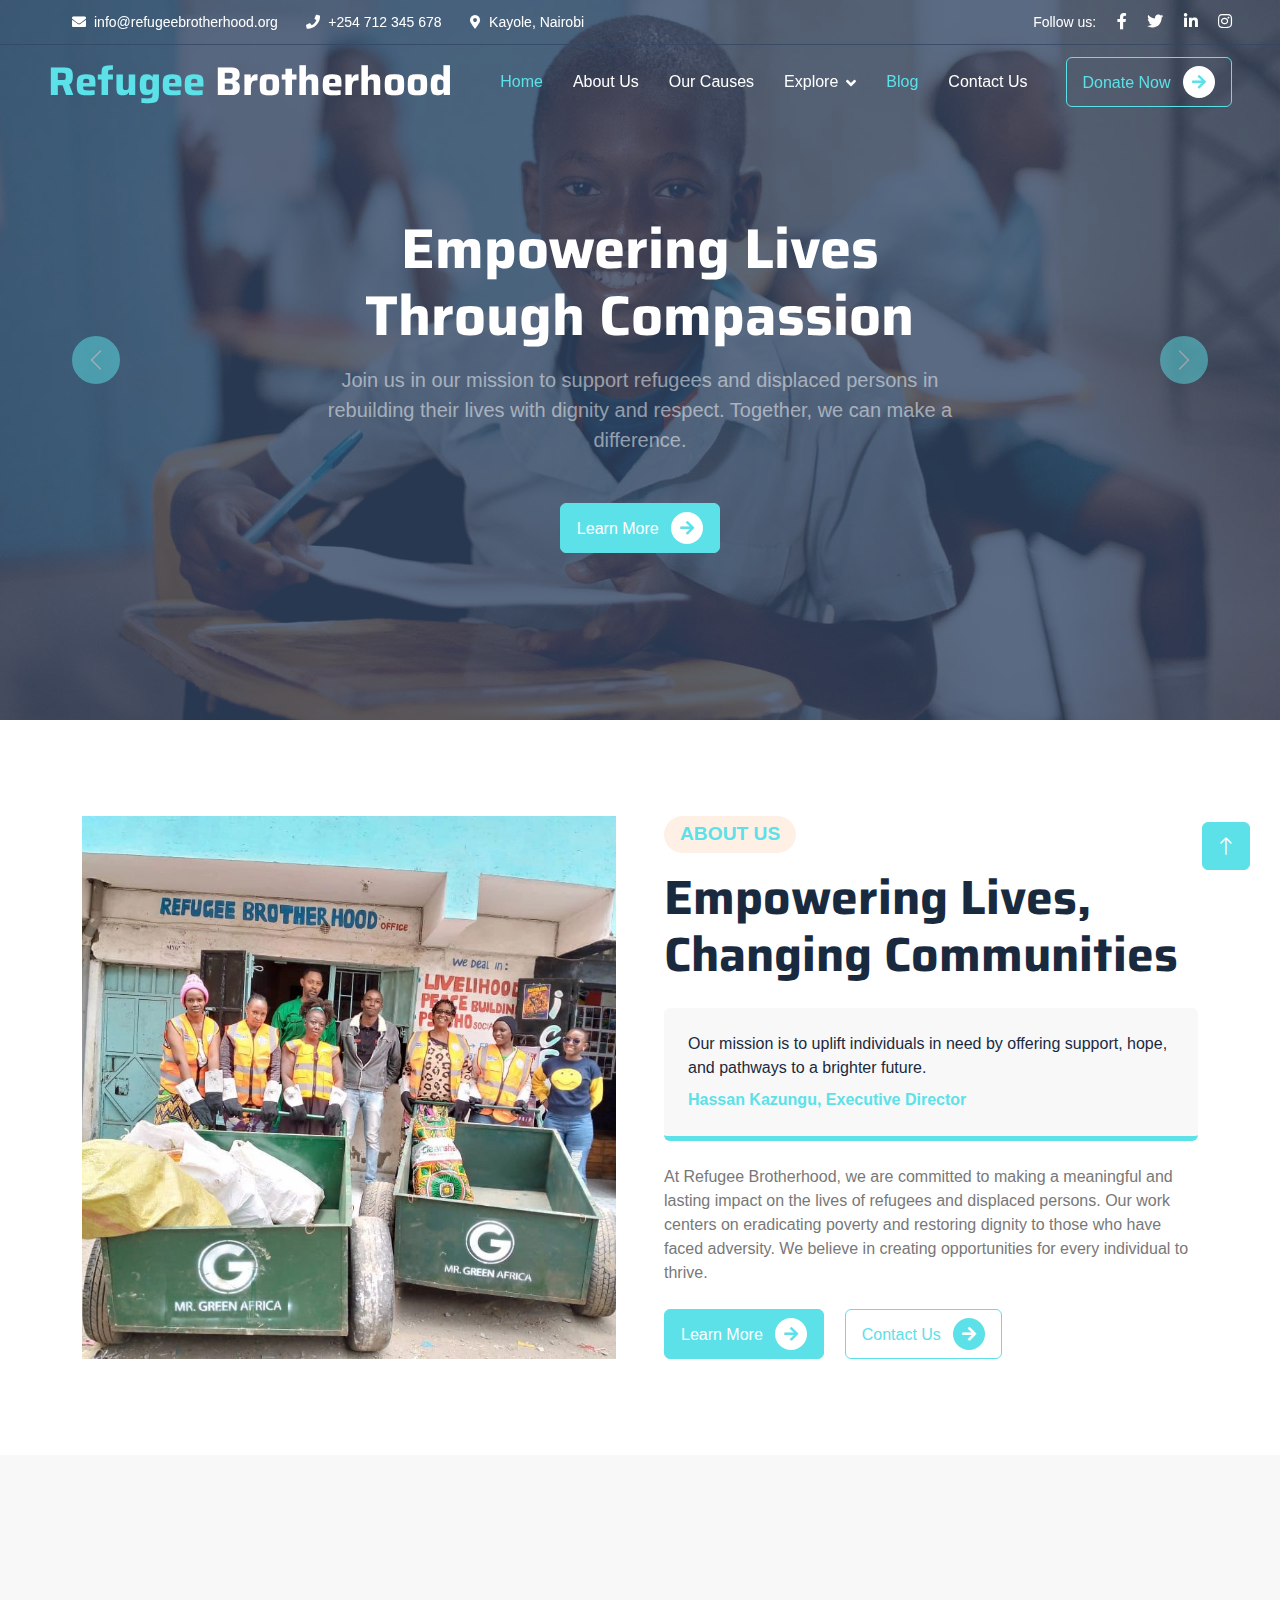
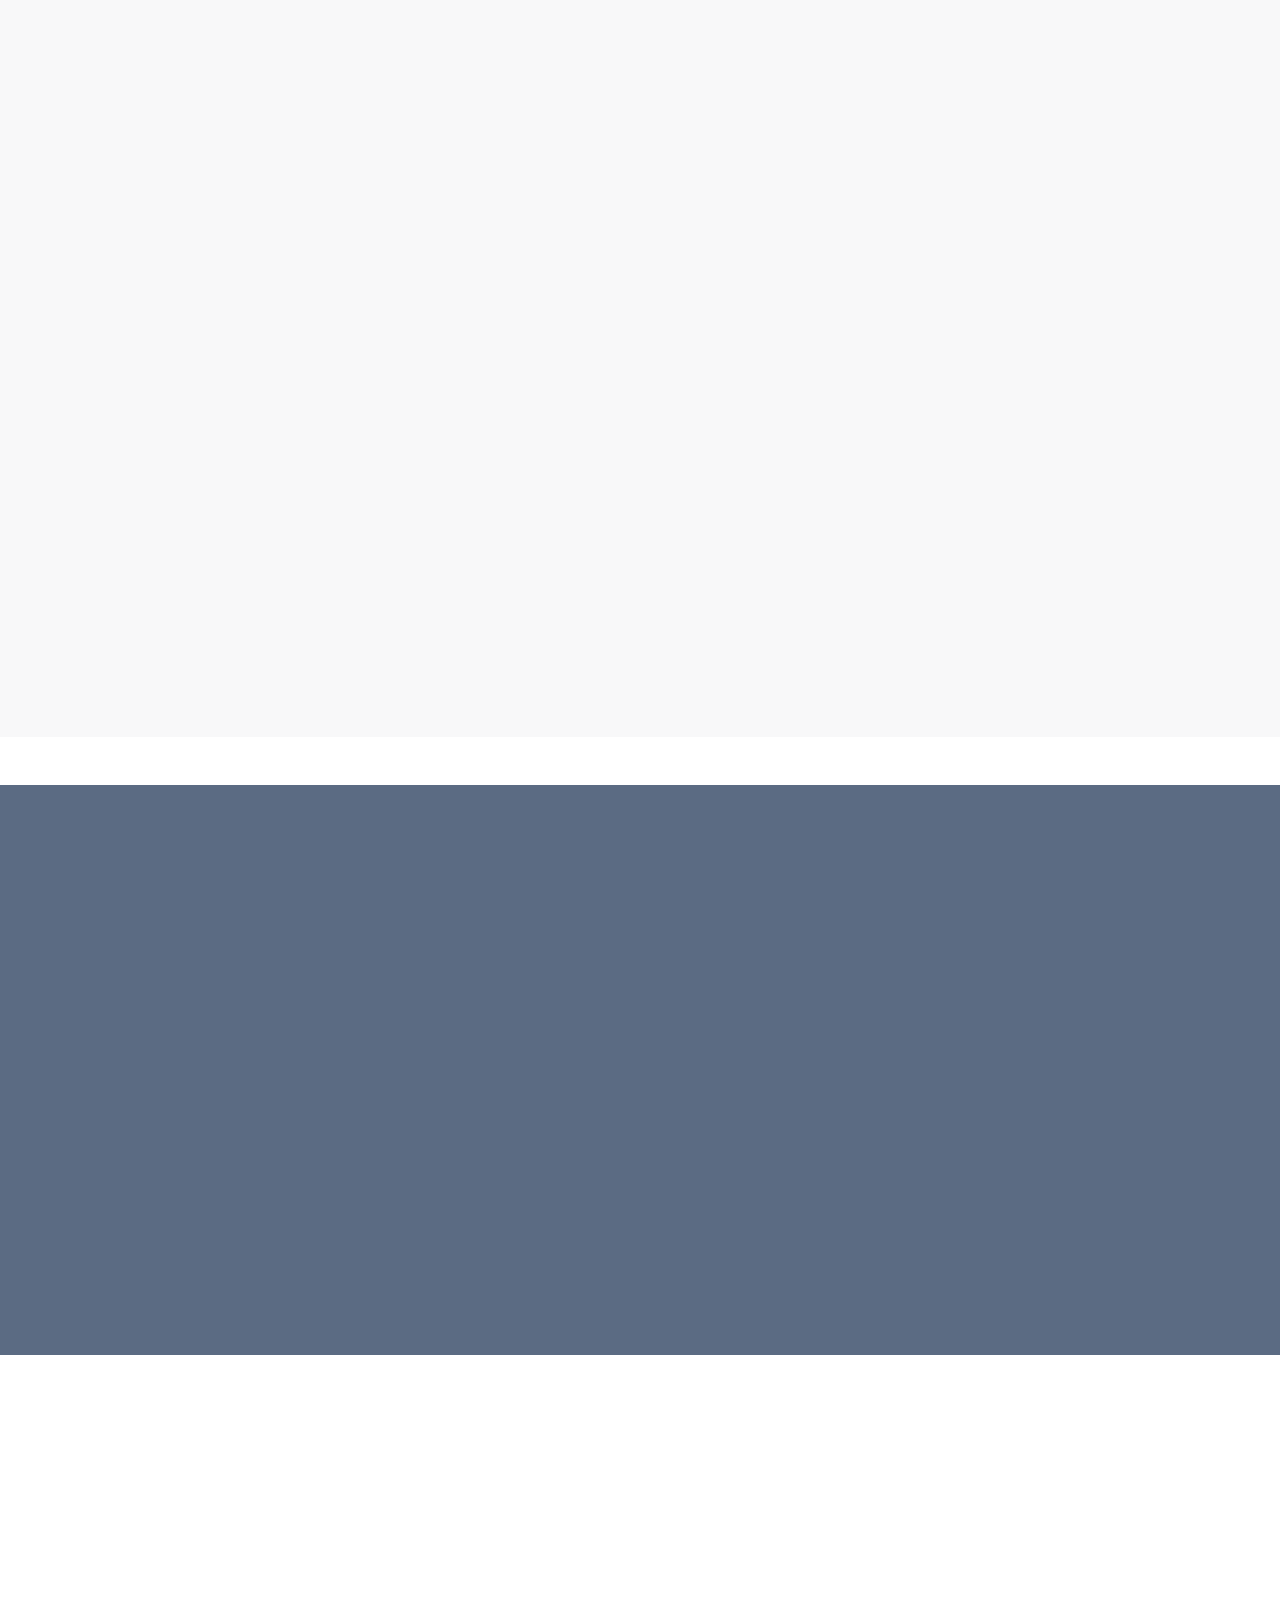
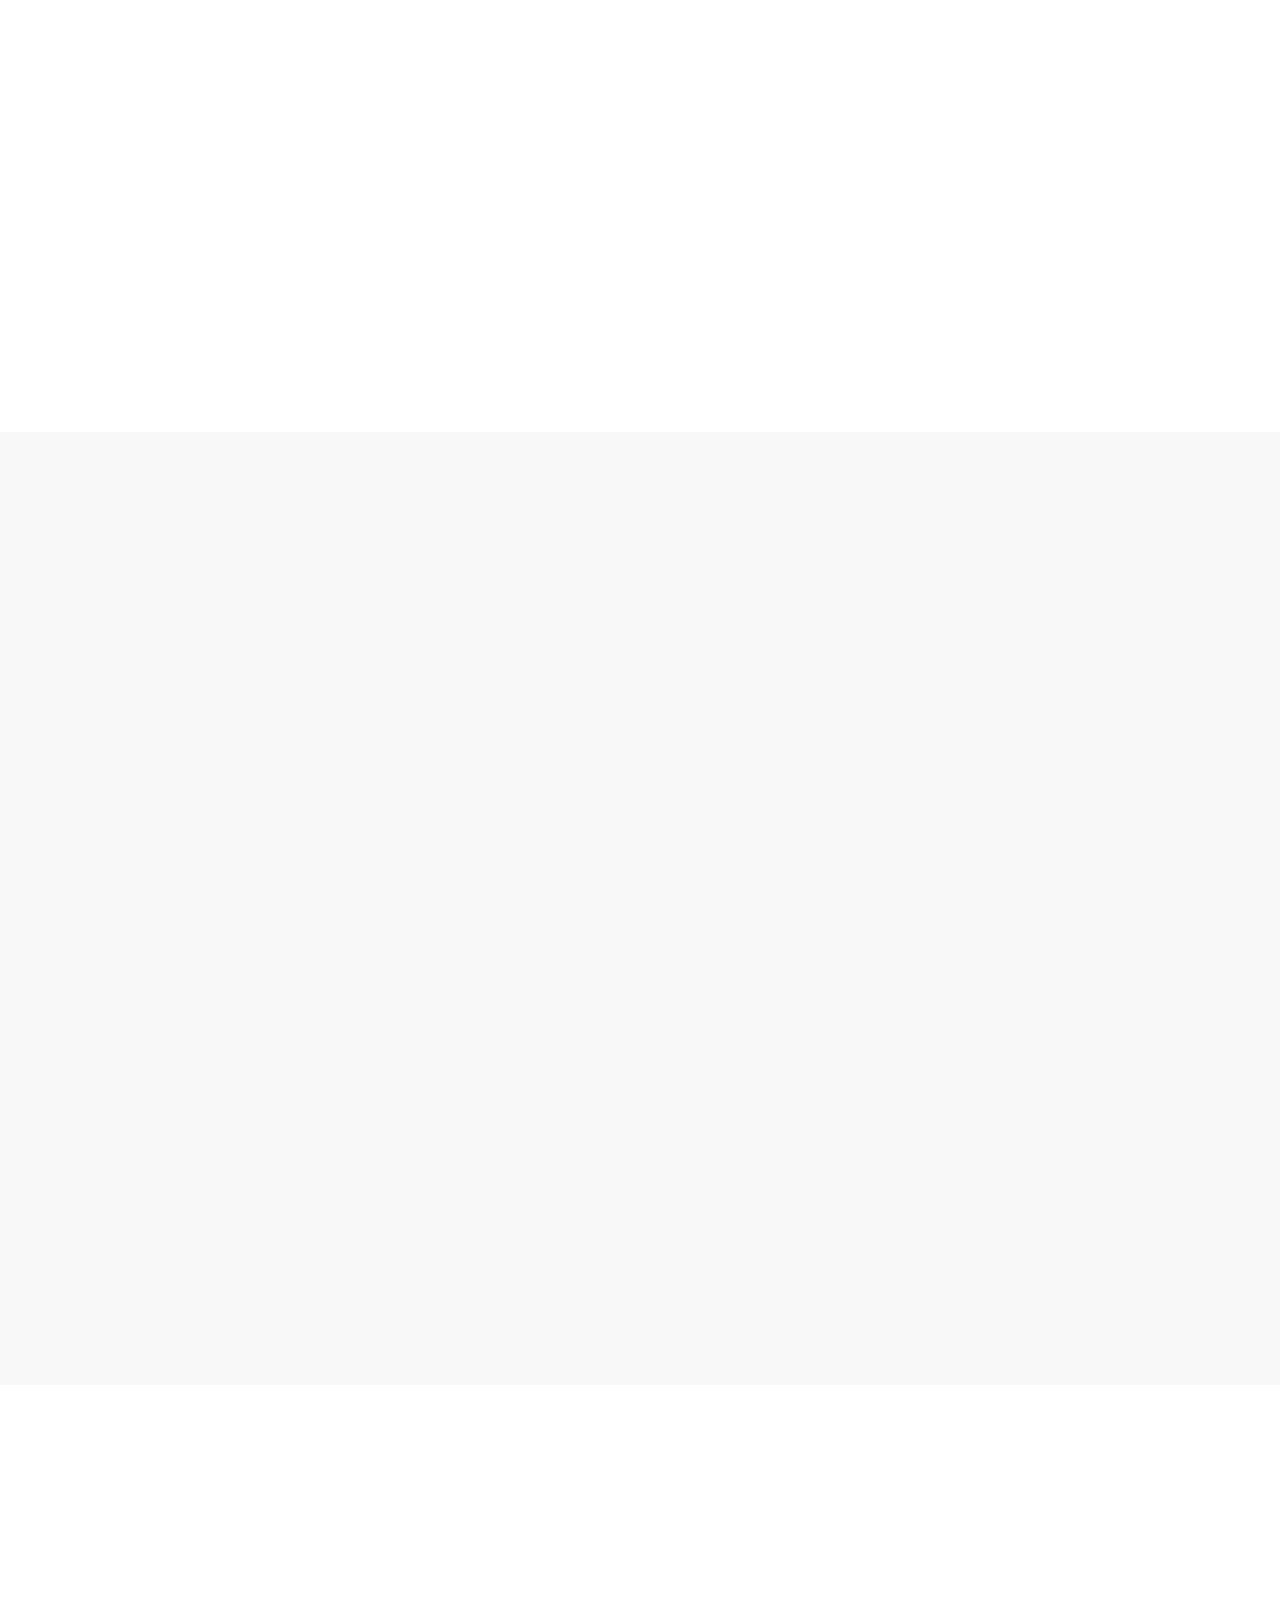
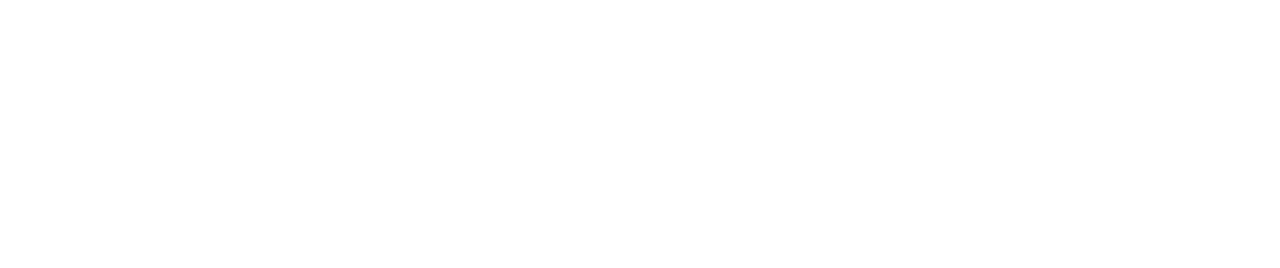
<file: index.html>
<!DOCTYPE html>
<html lang="en">

<head>
    <meta charset="utf-8">
    <title>Refugee Brotherhood - Supporting Refugees and Displaced Persons</title>
    <meta name="viewport" content="width=device-width, initial-scale=1.0">
    
    <!-- Meta Tags for SEO -->
    <meta name="keywords" content="refugees, displaced persons, community support, donations, poverty eradication, Refugee Brotherhood">
    <meta name="description" content="Refugee Brotherhood is a community-based organization dedicated to supporting refugees and displaced persons in their journey to rebuild their lives with dignity and respect.">

    <!-- Favicon -->
    <link href="img/favicon.ico" rel="icon">

    <!-- Google Web Fonts -->
    <link rel="preconnect" href="https://fonts.googleapis.com">
    <link rel="preconnect" href="https://fonts.gstatic.com" crossorigin>
    <link href="https://fonts.googleapis.com/css2?family=Inter:wght@400;500;600&family=Saira:wght@500;600;700&display=swap" rel="stylesheet"> 

    <!-- Icon Font Stylesheet -->
    <link href="https://cdnjs.cloudflare.com/ajax/libs/font-awesome/5.10.0/css/all.min.css" rel="stylesheet">
    <link href="https://cdn.jsdelivr.net/npm/bootstrap-icons@1.4.1/font/bootstrap-icons.css" rel="stylesheet">
    <link href="https://cdn.jsdelivr.net/npm/bootstrap-icons@1.4.1/font/bootstrap-icons.css" rel="stylesheet">

    <!-- Libraries Stylesheet -->
    <link href="lib/animate/animate.min.css" rel="stylesheet">
    <link href="lib/owlcarousel/assets/owl.carousel.min.css" rel="stylesheet">

    <!-- Customized Bootstrap Stylesheet -->
    <link href="css/bootstrap.min.css" rel="stylesheet">

    <!-- Template Stylesheet -->
    <link href="css/style.css" rel="stylesheet">

    <!-- Open Graph Meta Tags for Social Media -->
    <meta property="og:title" content="Refugee Brotherhood - Supporting Refugees and Displaced Persons">
    <meta property="og:description" content="Join Refugee Brotherhood in our mission to support refugees and displaced persons as they rebuild their lives.">
    <meta property="og:image" content="img/social-share-image.jpg"> <!-- Add a suitable image URL -->
    <meta property="og:url" content="https://www.refugeebrotherhood.org"> <!-- Update with actual URL -->
    
    <!-- Twitter Card Meta Tags -->
    <meta name="twitter:card" content="summary_large_image">
    <meta name="twitter:title" content="Refugee Brotherhood - Supporting Refugees and Displaced Persons">
    <meta name="twitter:description" content="Join Refugee Brotherhood in our mission to support refugees and displaced persons as they rebuild their lives.">
    <meta name="twitter:image" content="img/social-share-image.jpg"> <!-- Add a suitable image URL -->
</head>

<body>
    <!-- Spinner Start -->
    <div id="spinner" class="show bg-white position-fixed translate-middle w-100 vh-100 top-50 start-50 d-flex align-items-center justify-content-center">
        <div class="spinner-grow text-primary" role="status"></div>
    </div>
    <!-- Spinner End -->

    <!-- Navbar Start -->
    <div class="container-fluid fixed-top px-0 wow fadeIn" data-wow-delay="0.1s">
        <div class="top-bar text-white-50 row gx-0 align-items-center d-none d-lg-flex">
            <div class="col-lg-6 px-5 text-start">
            <small class="ms-4 text-white"><i class="fa fa-envelope me-2"></i><a href="mailto:info@refugeebrotherhood.org" class="text-white">info@refugeebrotherhood.org</a></small>
            <small class="ms-4 text-white"><i class="fa fa-phone me-2"></i><a href="tel:+254712345678" class="text-white">+254 712 345 678</a></small>
            <small class="ms-4 text-white"><i class="fa fa-map-marker-alt me-2"></i>Kayole, Nairobi</small>
        </div>
        <div class="col-lg-6 px-5 text-end">
            <small class="text-white">Follow us:</small>
            <a class="text-white ms-3" href=""><i class="fab fa-facebook-f"></i></a>
            <a class="text-white ms-3" href=""><i class="fab fa-twitter"></i></a>
            <a class="text-white ms-3" href=""><i class="fab fa-linkedin-in"></i></a>
            <a class="text-white ms-3" href=""><i class="fab fa-instagram"></i></a>
        </div>
        
        </div>

        <nav class="navbar navbar-expand-lg navbar-dark py-lg-0 px-lg-5 wow fadeIn" data-wow-delay="0.1s">
            <a href="index.html" class="navbar-brand ms-4 ms-lg-0">
                <h1 class="fw-bold text-primary m-0">Refugee<span class="text-white"> Brotherhood</span></h1>
            </a>
            <button type="button" class="navbar-toggler me-4" data-bs-toggle="collapse" data-bs-target="#navbarCollapse">
                <span class="navbar-toggler-icon"></span>
            </button>
            <div class="collapse navbar-collapse" id="navbarCollapse">
                <div class="navbar-nav ms-auto p-4 p-lg-0">
                    <a href="index.html" class="nav-item nav-link active">Home</a>
                    <a href="about.html" class="nav-item nav-link">About Us</a>
                    <a href="causes.html" class="nav-item nav-link">Our Causes</a>
                    <div class="nav-item dropdown">
                        <a href="#" class="nav-link dropdown-toggle" data-bs-toggle="dropdown">Explore</a>
                        <div class="dropdown-menu m-0">
                            <a href="service.html" class="dropdown-item">Our Initiatives</a>
                            <a href="donate.html" class="dropdown-item">Donate</a>
                            <a href="team.html" class="dropdown-item">Our Team</a>
                            <a href="testimonial.html" class="dropdown-item">Testimonials</a>
                        </div>
                    </div>
                    <a href="blog.html" class="nav-item nav-link active">Blog</a>
                    <a href="contact.html" class="nav-item nav-link">Contact Us</a>
                </div>
                <div class="d-none d-lg-flex ms-2">
                    <a class="btn btn-outline-primary py-2 px-3" href="donate.html">
                        Donate Now
                        <div class="d-inline-flex btn-sm-square bg-white text-primary rounded-circle ms-2">
                            <i class="fa fa-arrow-right"></i>
                        </div>
                    </a>
                </div>
            </div>
        </nav>
    </div>
    <!-- Navbar End -->



    <!-- Carousel Start -->
<div class="container-fluid p-0 mb-5">
    <div id="header-carousel" class="carousel slide" data-bs-ride="carousel">
        <div class="carousel-inner">
            <div class="carousel-item active">
                <img class="w-100" src="img/carousel-1.jpg" alt="Refugee Brotherhood in Action">
                <div class="carousel-caption">
                    <div class="container">
                        <div class="row justify-content-center">
                            <div class="col-lg-7 pt-5">
                                <h2 class="display-4 text-white mb-3 animated slideInDown">Empowering Lives Through Compassion</h2>
                                <p class="fs-5 text-white-50 mb-5 animated slideInDown">Join us in our mission to support refugees and displaced persons in rebuilding their lives with dignity and respect. Together, we can make a difference.</p>
                                <a class="btn btn-primary py-2 px-3 animated slideInDown" href="about.html">
                                    Learn More
                                    <div class="d-inline-flex btn-sm-square bg-white text-primary rounded-circle ms-2">
                                        <i class="fa fa-arrow-right"></i>
                                    </div>
                                </a>
                            </div>
                        </div>
                    </div>
                </div>
            </div>
            <div class="carousel-item">
                <img class="w-100" src="img/carousel-2.jpg" alt="Providing Support to Refugees">
                <div class="carousel-caption">
                    <div class="container">
                        <div class="row justify-content-center">
                            <div class="col-lg-7 pt-5">
                                <h2 class="display-4 text-white mb-3 animated slideInDown">Together, We Can Save Lives</h2>
                                <p class="fs-5 text-white-50 mb-5 animated slideInDown">Your support can provide vital assistance to those in need. Help us create a community where everyone can thrive, regardless of their circumstances.</p>
                                <a class="btn btn-primary py-2 px-3 animated slideInDown" href="donate.html">
                                    Donate Now
                                    <div class="d-inline-flex btn-sm-square bg-white text-primary rounded-circle ms-2">
                                        <i class="fa fa-arrow-right"></i>
                                    </div>
                                </a>
                            </div>
                        </div>
                    </div>
                </div>
            </div>
        </div>
        <button class="carousel-control-prev" type="button" data-bs-target="#header-carousel" data-bs-slide="prev">
            <span class="carousel-control-prev-icon" aria-hidden="true"></span>
            <span class="visually-hidden">Previous</span>
        </button>
        <button class="carousel-control-next" type="button" data-bs-target="#header-carousel" data-bs-slide="next">
            <span class="carousel-control-next-icon" aria-hidden="true"></span>
            <span class="visually-hidden">Next</span>
        </button>
    </div>
</div>
<!-- Carousel End -->




    <!-- About Us Section Start -->
<div class="container-xxl py-5">
    <div class="container">
        <div class="row g-5">
            <!-- Image Section -->
            <div class="col-lg-6 wow fadeInUp" data-wow-delay="0.1s">
                <div class="position-relative overflow-hidden h-100" style="min-height: 400px;">
                    <img class="position-absolute w-100 h-100" src="img/about.jpeg" alt="Refugee Brotherhood" style="object-fit: cover;">
                </div>
            </div>
            
            <!-- Content Section -->
            <div class="col-lg-6 wow fadeInUp" data-wow-delay="0.5s">
                <div class="h-100">
                    <!-- Highlighted Tagline -->
                    <div class="d-inline-block rounded-pill bg-secondary text-primary py-1 px-3 mb-3 cool-effect">About Us</div>
                    
                    <!-- Main Heading -->
                    <h1 class="display-5 mb-4">Empowering Lives, Changing Communities</h1>
                    
                    <!-- Mission Highlight -->
                    <div class="bg-light border-bottom border-5 border-primary rounded p-4 mb-4">
                        <p class="text-dark mb-2">
                            Our mission is to uplift individuals in need by offering support, hope, and pathways to a brighter future.
                        </p>
                        <span class="text-primary fw-bold">Hassan Kazungu, Executive Director</span>
                    </div>
                    
                    <!-- About Description -->
                    <p class="mb-4">
                        At Refugee Brotherhood, we are committed to making a meaningful and lasting impact on the lives of refugees and displaced persons. Our work centers on eradicating poverty and restoring dignity to those who have faced adversity. We believe in creating opportunities for every individual to thrive.
                    </p>
                    
                    <!-- Call-to-Action Buttons -->
                    <a class="btn btn-primary py-2 px-3 me-3" href="">
                        Learn More
                        <div class="d-inline-flex btn-sm-square bg-white text-primary rounded-circle ms-2">
                            <i class="fa fa-arrow-right"></i>
                        </div>
                    </a>
                    <a class="btn btn-outline-primary py-2 px-3" href="">
                        Contact Us
                        <div class="d-inline-flex btn-sm-square bg-primary text-white rounded-circle ms-2">
                            <i class="fa fa-arrow-right"></i>
                        </div>
                    </a>
                </div>
            </div>
        </div>
    </div>
</div>
<!-- About Us Section End -->


<!-- Featured Causes Section Start -->
<div class="container-xxl bg-light my-5 py-5">
    <div class="container py-5">
        <!-- Section Introduction -->
        <div class="text-center mx-auto mb-5 wow fadeInUp" data-wow-delay="0.1s" style="max-width: 500px;">
            <div class="d-inline-block rounded-pill bg-secondary text-primary py-1 px-3 mb-3 cool-effect">Our Causes</div>
            <h2 class="display-5 mb-4">Every Child Deserves To Learn</h2>
        </div>

        <!-- Causes Grid -->
        <div class="row g-4 justify-content-center">
            
            <!-- Cause 1: Education for African Children -->
            <div class="col-lg-4 col-md-6 wow fadeInUp" data-wow-delay="0.1s">
                <div class="causes-item d-flex flex-column bg-white border-top border-5 border-primary rounded-top overflow-hidden h-100">
                    <div class="text-center p-4 pt-0">
                        <div class="d-inline-block bg-primary text-white rounded-bottom fs-5 pb-1 px-3 mb-4">
                            <small>Education</small>
                        </div>
                        <h3 class="h5 mb-3">Education For African Children</h3>
                        <p>RBH advocates for quality education opportunities, helping children rebuild their futures.</p>
                        
                        <!-- Progress Bar -->
                         <!-- 
                        <div class="causes-progress bg-light p-3 pt-2">
                            <div class="d-flex justify-content-between">
                                <p class="text-dark">$10,000 <small class="text-body">Goal</small></p>
                                <p class="text-dark">$9,542 <small class="text-body">Raised</small></p>
                            </div>
                            <div class="progress">
                                <div class="progress-bar" role="progressbar" aria-valuenow="90" aria-valuemin="0" aria-valuemax="100">
                                    <span>90%</span>
                                </div>
                            </div>
                        </div>
                        -->
                    </div>
                    
                    <!-- Cause Image & CTA -->
                    <div class="position-relative mt-auto">
                        <img class="img-fluid" src="img/courses-1.jpg" alt="Education for African Children">
                        <div class="causes-overlay">
                            <a class="btn btn-outline-primary" href="#">
                                Read More
                                <div class="d-inline-flex btn-sm-square bg-primary text-white rounded-circle ms-2">
                                    <i class="fa fa-arrow-right"></i>
                                </div>
                            </a>
                        </div>
                    </div>
                </div>
            </div>

            <!-- Cause 2: Ensure Pure Drinking Water -->
            <div class="col-lg-4 col-md-6 wow fadeInUp" data-wow-delay="0.3s">
                <div class="causes-item d-flex flex-column bg-white border-top border-5 border-primary rounded-top overflow-hidden h-100">
                    <div class="text-center p-4 pt-0">
                        <div class="d-inline-block bg-primary text-white rounded-bottom fs-5 pb-1 px-3 mb-4">
                            <small>Pure Water</small>
                        </div>
                        <h3 class="h5 mb-3">Ensure Pure Drinking Water</h3>
                        <p>We strive to provide access to clean drinking water to improve health and well-being.</p>
                        
                        <!-- Progress Bar -->
                         <!-- 
                        <div class="causes-progress bg-light p-3 pt-2">
                            <div class="d-flex justify-content-between">
                                <p class="text-dark">$10,000 <small class="text-body">Goal</small></p>
                                <p class="text-dark">$9,542 <small class="text-body">Raised</small></p>
                            </div>
                            <div class="progress">
                                <div class="progress-bar" role="progressbar" aria-valuenow="90" aria-valuemin="0" aria-valuemax="100">
                                    <span>90%</span>
                    
                                </div>
                               
                            </div>
                        </div>
                         -->
                    </div>
                    
                    <!-- Cause Image & CTA -->
                    <div class="position-relative mt-auto">
                        <img class="img-fluid" src="img/courses-2.jpg" alt="Pure Drinking Water Initiative">
                        <div class="causes-overlay">
                            <a class="btn btn-outline-primary" href="#">
                                Read More
                                <div class="d-inline-flex btn-sm-square bg-primary text-white rounded-circle ms-2">
                                    <i class="fa fa-arrow-right"></i>
                                </div>
                            </a>
                        </div>
                    </div>
                </div>
            </div>

            <!-- Cause 3: Ensure Medical Treatment -->
            <div class="col-lg-4 col-md-6 wow fadeInUp" data-wow-delay="0.5s">
                <div class="causes-item d-flex flex-column bg-white border-top border-5 border-primary rounded-top overflow-hidden h-100">
                    <div class="text-center p-4 pt-0">
                        <div class="d-inline-block bg-primary text-white rounded-bottom fs-5 pb-1 px-3 mb-4">
                            <small>Healthy Life</small>
                        </div>
                        <h3 class="h5 mb-3">Ensure Medical Treatment</h3>
                        <p>We provide access to essential medical treatment for refugees in need.</p>
                        
                        <!-- Progress Bar -->
                          <!-- 
                        <div class="causes-progress bg-light p-3 pt-2">
                            <div class="d-flex justify-content-between">
                                <p class="text-dark">$10,000 <small class="text-body">Goal</small></p>
                                <p class="text-dark">$1,542 <small class="text-body">Raised</small></p>
                            </div>
                            <div class="progress">
                                <div class="progress-bar" role="progressbar" aria-valuenow="90" aria-valuemin="0" aria-valuemax="100">
                                    <span>90%</span>
                                </div>
                            </div>
                        </div>
                        -->
                    </div>
                    
                    <!-- Cause Image & CTA -->
                    <div class="position-relative mt-auto">
                        <img class="img-fluid" src="img/courses-3.jpg" alt="Medical Treatment Support">
                        <div class="causes-overlay">
                            <a class="btn btn-outline-primary" href="#">
                                Read More
                                <div class="d-inline-flex btn-sm-square bg-primary text-white rounded-circle ms-2">
                                    <i class="fa fa-arrow-right"></i>
                                </div>
                            </a>
                        </div>
                    </div>
                </div>
            </div>
        </div>
    </div>
</div>
<!-- Featured Causes Section End -->

<!-- Services Section Start -->
 <!---
<div class="container-xxl py-5">
    <div class="container">
        <!-- Section Heading -->
         <!---
        <div class="text-center mx-auto mb-5 wow fadeInUp" data-wow-delay="0.1s" style="max-width: 500px;">
            <div class="d-inline-block rounded-pill bg-secondary text-primary py-1 px-3 mb-3 cool-effect">Our Initiatives</div>
            <h2 class="display-5 mb-5">Discover Our Work & Get Involved</h2>
        </div>

        <!-- Services Grid -->
         <!---
        <div class="row g-4 justify-content-center">
            
            <!-- Service 1: Child Education -->
             <!---
            <div class="col-lg-4 col-md-6 wow fadeInUp" data-wow-delay="0.1s">
                <div class="service-item bg-white text-center h-100 p-4 p-xl-5">
                    <div class="mb-4" style="font-size: 3rem; color: #5ce1e8;">
                        <i class="bi bi-book"></i> <!-- Icon for Child Education -->
                        <!---
                    </div>
                    <h3 class="h4 mb-3">Child Education</h3>
                    <p class="mb-4">Providing vital educational resources and support to help children thrive in challenging environments.</p>
                    <a class="btn btn-outline-primary px-3" href="#">
                        Learn More
                        <div class="d-inline-flex btn-sm-square bg-primary text-white rounded-circle ms-2">
                            <i class="fa fa-arrow-right"></i>
                        </div>
                    </a>
                </div>
            </div>

            <!-- Service 2: Medical Treatment -->
             <!---
            <div class="col-lg-4 col-md-6 wow fadeInUp" data-wow-delay="0.3s">
                <div class="service-item bg-white text-center h-100 p-4 p-xl-5">
                    <div class="mb-4" style="font-size: 3rem; color: #5ce1e8;">
                        <i class="bi bi-heart"></i> <!-- Icon for Medical Treatment -->
                        <!---
                    </div>
                    <h3 class="h4 mb-3">Medical Treatment</h3>
                    <p class="mb-4">Facilitating access to crucial medical services for vulnerable individuals and families in need.</p>
                    <a class="btn btn-outline-primary px-3" href="#">
                        Learn More
                        <div class="d-inline-flex btn-sm-square bg-primary text-white rounded-circle ms-2">
                            <i class="fa fa-arrow-right"></i>
                        </div>
                    </a>
                </div>
            </div>

            <!-- Service 3: Pure Drinking Water -->
             <!---
            <div class="col-lg-4 col-md-6 wow fadeInUp" data-wow-delay="0.5s">
                <div class="service-item bg-white text-center h-100 p-4 p-xl-5">
                    <div class="mb-4" style="font-size: 3rem; color: #5ce1e8;">
                        <i class="bi bi-droplet"></i> <!-- Icon for Pure Drinking Water -->
                        <!---
                    </div>
                    <h3 class="h4 mb-3">Pure Drinking Water</h3>
                    <p class="mb-4">Working to provide safe and clean drinking water to ensure the health and well-being of communities.</p>
                    <a class="btn btn-outline-primary px-3" href="#">
                        Learn More
                        <div class="d-inline-flex btn-sm-square bg-primary text-white rounded-circle ms-2">
                            <i class="fa fa-arrow-right"></i>
                        </div>
                    </a>
                </div>
            </div>
        </div>
    </div>
</div>
<!-- Services Section End -->


    <!-- Donate Section Start -->
<div class="container-fluid donate my-5 py-5" data-parallax="scroll" data-image-src="img/carousel-2.jpg">
    <div class="container py-5">
        <div class="row g-5 align-items-center">
            
            <!-- Donation Call to Action -->
            <div class="col-lg-6 wow fadeIn" data-wow-delay="0.1s">
                <div class="d-inline-block rounded-pill bg-secondary text-primary py-1 px-3 mb-3 cool-effect">Make a Difference</div>
                <h2 class="display-6 text-white mb-5">Your Generosity Fuels Our Mission</h2>
                <p class="text-white-50 mb-0">Together, we can transform lives. Your donation supports vital programs and services that empower communities. Join us in creating lasting change—every contribution counts!</p>
            </div>
            
            <!-- Donation Form -->
            <div class="col-lg-6 wow fadeIn" data-wow-delay="0.5s">
                <div class="h-100 bg-white p-5">
                    <form>
                        <div class="row g-3">
                            <!-- Name Field -->
                            <div class="col-12">
                                <div class="form-floating">
                                    <input type="text" class="form-control bg-light border-0" id="name" placeholder="Your Name" required>
                                    <label for="name">Your Name</label>
                                </div>
                            </div>

                            <!-- Email Field -->
                            <div class="col-12">
                                <div class="form-floating">
                                    <input type="email" class="form-control bg-light border-0" id="email" placeholder="Your Email" required>
                                    <label for="email">Your Email</label>
                                </div>
                            </div>

                            <!-- Donation Amount Selection -->
                            <div class="col-12">
                                <div class="btn-group d-flex justify-content-around">
                                    <input type="radio" class="btn-check" name="donationAmount" id="btnradio1" value="10" checked>
                                    <label class="btn btn-light py-3" for="btnradio1">$10</label>

                                    <input type="radio" class="btn-check" name="donationAmount" id="btnradio2" value="20">
                                    <label class="btn btn-light py-3" for="btnradio2">$20</label>

                                    <input type="radio" class="btn-check" name="donationAmount" id="btnradio3" value="30">
                                    <label class="btn btn-light py-3" for="btnradio3">$30</label>
                                </div>
                            </div>

                            <!-- Donate Button -->
                            <div class="col-12">
                                <button class="btn btn-primary px-5" style="height: 60px;" type="submit">
                                    Donate Now
                                    <div class="d-inline-flex btn-sm-square bg-white text-primary rounded-circle ms-2">
                                        <i class="fa fa-arrow-right"></i>
                                    </div>
                                </button>
                            </div>
                        </div>
                    </form>
                </div>
            </div>
        </div>
    </div>
</div>
<!-- Donate Section End -->




   <!-- Team Start -->
<div class="container-xxl py-5">
    <div class="container">
        <div class="text-center mx-auto mb-5 wow fadeInUp" data-wow-delay="0.1s" style="max-width: 500px;">
            <div class="d-inline-block rounded-pill bg-secondary text-primary py-1 px-3 mb-3 cool-effect">Team Members</div>
            <h2 class="display-6 mb-5">Meet Our Dedicated Team</h2>
        </div>
        <div class="row g-4">
            <!-- Team Member Item 1 -->
            <div class="col-lg-3 col-md-6 wow fadeInUp" data-wow-delay="0.1s">
                <div class="team-item position-relative rounded overflow-hidden">
                    <img class="img-fluid" src="img/team-1.jpg" alt="Photo of Hassan Kazungu - Executive Director">
                    <div class="team-text bg-light text-center p-4">
                        <h5>Hassan Kazungu</h5>
                        <p class="text-primary">Executive Director</p>
                        <div class="team-social text-center">
                            <a class="btn btn-square" href="#" aria-label="Facebook of Hassan Kazungu"><i class="fab fa-facebook-f"></i></a>
                            <a class="btn btn-square" href="#" aria-label="Twitter of Hassan Kazungu"><i class="fab fa-twitter"></i></a>
                            <a class="btn btn-square" href="#" aria-label="Instagram of Hassan Kazungu"><i class="fab fa-instagram"></i></a>
                        </div>
                    </div>
                </div>
            </div>
            <!-- Team Member Item 2 -->
            <div class="col-lg-3 col-md-6 wow fadeInUp" data-wow-delay="0.3s">
                <div class="team-item position-relative rounded overflow-hidden">
                    <img class="img-fluid" src="img/team-2.jpg" alt="Photo of Luke Karema - Deputy Executive Director">
                    <div class="team-text bg-light text-center p-4">
                        <h5>Luke Karema</h5>
                        <p class="text-primary">Deputy Executive Director</p>
                        <div class="team-social text-center">
                            <a class="btn btn-square" href="#" aria-label="Facebook of Luke Karema"><i class="fab fa-facebook-f"></i></a>
                            <a class="btn btn-square" href="#" aria-label="Twitter of Luke Karema"><i class="fab fa-twitter"></i></a>
                            <a class="btn btn-square" href="#" aria-label="Instagram of Luke Karema"><i class="fab fa-instagram"></i></a>
                        </div>
                    </div>
                </div>
            </div>
            <!-- Team Member Item 3 -->
            <div class="col-lg-3 col-md-6 wow fadeInUp" data-wow-delay="0.5s">
                <div class="team-item position-relative rounded overflow-hidden">
                    <img class="img-fluid" src="img/team-3.jpg" alt="Photo of Ouma Silvya - Vice Secretary">
                    <div class="team-text bg-light text-center p-4">
                        <h5>Ouma Silvya</h5>
                        <p class="text-primary">Vice Secretary</p>
                        <div class="team-social text-center">
                            <a class="btn btn-square" href="#" aria-label="Facebook of Ouma Silvya"><i class="fab fa-facebook-f"></i></a>
                            <a class="btn btn-square" href="#" aria-label="Twitter of Ouma Silvya"><i class="fab fa-twitter"></i></a>
                            <a class="btn btn-square" href="#" aria-label="Instagram of Ouma Silvya"><i class="fab fa-instagram"></i></a>
                        </div>
                    </div>
                </div>
            </div>
            <!-- Team Member Item 4 -->
            <div class="col-lg-3 col-md-6 wow fadeInUp" data-wow-delay="0.7s">
                <div class="team-item position-relative rounded overflow-hidden">
                    <img class="img-fluid" src="img/team-4.jpg" alt="Photo of Robert Ogunde - Board Chairperson">
                    <div class="team-text bg-light text-center p-4">
                        <h5>Robert Ogunde</h5>
                        <p class="text-primary">Board Chairperson</p>
                        <div class="team-social text-center">
                            <a class="btn btn-square" href="#" aria-label="Facebook of Robert Ogunde"><i class="fab fa-facebook-f"></i></a>
                            <a class="btn btn-square" href="#" aria-label="Twitter of Robert Ogunde"><i class="fab fa-twitter"></i></a>
                            <a class="btn btn-square" href="#" aria-label="Instagram of Robert Ogunde"><i class="fab fa-instagram"></i></a>
                        </div>
                    </div>
                </div>
            </div>
        </div>
    </div>
</div>
<!-- Team End -->


<!-- Testimonial Start -->
 <!--
<div class="container-xxl py-5">
    <div class="container">
        <div class="text-center mx-auto mb-5 wow fadeInUp" data-wow-delay="0.1s" style="max-width: 600px;">
            <div class="d-inline-block rounded-pill bg-secondary text-primary py-1 px-3 mb-3 cool-effect">Testimonials</div>
            <h2 class="display-6 mb-5">What Our Supporters Say</h2>
            <p class="lead">Hear from our valued donors and volunteers who have experienced the impact of our work firsthand.</p>
        </div>
        <div class="owl-carousel testimonial-carousel wow fadeInUp" data-wow-delay="0.1s">
            <!-- Testimonial Item 1 -->
              <!-- 
            <div class="testimonial-item text-center">
                <img class="img-fluid bg-light rounded-circle p-2 mx-auto mb-4" src="img/testimonial-1.jpg" alt="John Doe - Nonprofit Volunteer" style="width: 100px; height: 100px;">
                <div class="testimonial-text rounded text-center p-4">
                    <p class="mb-3">"This organization has changed lives, including my own. The dedication of the team is truly inspiring!"</p>
                    <h5 class="mb-1">John Doe</h5>
                    <span class="fst-italic">Nonprofit Volunteer</span>
                </div>
            </div>
            
            <!-- Testimonial Item 2 -->
             <!--
            <div class="testimonial-item text-center">
                <img class="img-fluid bg-light rounded-circle p-2 mx-auto mb-4" src="img/testimonial-2.jpg" alt="Jane Smith - Donor" style="width: 100px; height: 100px;">
                <div class="testimonial-text rounded text-center p-4">
                    <p class="mb-3">"Supporting this initiative has been one of the most rewarding experiences of my life. Thank you for all that you do!"</p>
                    <h5 class="mb-1">Jane Smith</h5>
                    <span class="fst-italic">Donor</span>
                </div>
            </div>
            <!-- Testimonial Item 3 -->
             <!--
            <div class="testimonial-item text-center">
                <img class="img-fluid bg-light rounded-circle p-2 mx-auto mb-4" src="img/testimonial-3.jpg" alt="Mark Johnson - Community Leader" style="width: 100px; height: 100px;">
                <div class="testimonial-text rounded text-center p-4">
                    <p class="mb-3">"The impact of this organization on the community is incredible. I am proud to be a part of this mission."</p>
                    <h5 class="mb-1">Mark Johnson</h5>
                    <span class="fst-italic">Community Leader</span>
                </div>
            </div>
        </div>
    </div>
</div>
<!-- Testimonial End -->

<!-- News Update Start -->
<div class="container-xxl py-5 bg-light">
    <div class="container">
        <div class="text-center mx-auto mb-5 wow fadeInUp" data-wow-delay="0.1s" style="max-width: 600px;">
            <div class="d-inline-block rounded-pill bg-secondary text-primary py-1 px-3 mb-3 cool-effect">Latest News</div>
            <h2 class="display-6 mb-4">Updates from Refugee Brotherhood</h2>
            <p class="lead">Stay updated on the latest news, stories, and efforts to support refugees globally. See how we’re making an impact.</p>
        </div>
        <div class="row g-4">
            <!-- News Item 1 -->
            <div class="col-lg-4 col-md-6 wow fadeInUp" data-wow-delay="0.1s">
                <div class="news-item bg-white rounded overflow-hidden shadow-sm">
                    <img class="img-fluid" src="img/blog-1.jpeg" alt="Refugee Integration Programs">
                    <div class="p-4">
                        <h5 class="mb-3">Refugee Integration Programs in Action</h5>
                        <p class="text-muted mb-2">Published on: <span>October 1, 2024</span></p>
                        <p>Learn how our latest programs are supporting refugees in integrating into their new communities through education and social initiatives...</p>
                        <a href="/blog/refugee-integration-programs" class="btn btn-outline-primary px-3">
                            Read More
                            <div class="d-inline-flex btn-sm-square bg-primary text-white rounded-circle ms-2">
                                <i class="fa fa-arrow-right"></i>
                            </div>
                        </a>
                    </div>
                </div>
            </div>
            <!-- News Item 2 -->
            <div class="col-lg-4 col-md-6 wow fadeInUp" data-wow-delay="0.3s">
                <div class="news-item bg-white rounded overflow-hidden shadow-sm">
                    <img class="img-fluid" src="img/blog-2.jpeg" alt="Supporting Women Refugees in Crisis">
                    <div class="p-4">
                        <h5 class="mb-3">Empowering Women Refugees in Crisis </h5>
                        <p class="text-muted mb-2">Published on: <span>September 25, 2024</span></p>
                        <p>Discover how our dedicated programs are empowering women refugees, providing them with the resources they need to rebuild their lives...</p>
                        <a href="/blog/supporting-women-refugees" class="btn btn-outline-primary px-3">
                            Read More
                            <div class="d-inline-flex btn-sm-square bg-primary text-white rounded-circle ms-2">
                                <i class="fa fa-arrow-right"></i>
                            </div>
                        </a>
                    </div>
                </div>
            </div>
            <!-- News Item 3 -->
            <div class="col-lg-4 col-md-6 wow fadeInUp" data-wow-delay="0.5s">
                <div class="news-item bg-white rounded overflow-hidden shadow-sm">
                    <img class="img-fluid" src="img/blog-3.jpeg" alt="Refugee Education Initiatives">
                    <div class="p-4">
                        <h5 class="mb-3">Breaking Barriers in Refugee Education</h5>
                        <p class="text-muted mb-2">Published on: <span>September 18, 2024</span></p>
                        <p>Education is the key to a brighter future. Find out how our education initiatives are transforming the lives of young refugees across the globe...</p>
                        <a href="/blog/refugee-education-initiatives" class="btn btn-outline-primary px-3">
                            Read More
                            <div class="d-inline-flex btn-sm-square bg-primary text-white rounded-circle ms-2">
                                <i class="fa fa-arrow-right"></i>
                            </div>
                        </a>
                    </div>
                </div>
            </div>
        </div>
        <!--
        <div class="text-center mt-5 wow fadeInUp" data-wow-delay="0.7s">
            <a href="/blog" class="btn btn-outline-primary px-3">
                View All News
                <div class="d-inline-flex btn-sm-square bg-primary text-white rounded-circle ms-2">
                    <i class="fa fa-arrow-right"></i>
                </div>
                -->
            </a>
        </div>
    </div>
</div>
<!-- News Update End -->




<!-- Footer Start -->
<div class="container-fluid bg-dark text-white-50 footer mt-5 pt-5 wow fadeIn" data-wow-delay="0.1s">
    <div class="container py-5">
        <div class="row g-5">
            <div class="col-lg-3 col-md-6">
                <h3 class="fw-bold text-primary mb-4">Refugee<span class="text-white">Brotherhood</span></h3>
                <p class="small mb-4">Empowering communities through impactful actions and humanitarian efforts. Join us in making a difference.</p>
                <div class="d-flex pt-2">
                    <a class="btn btn-square me-2" href=""><i class="fab fa-twitter"></i></a>
                    <a class="btn btn-square me-2" href=""><i class="fab fa-facebook-f"></i></a>
                    <a class="btn btn-square me-2" href=""><i class="fab fa-youtube"></i></a>
                    <a class="btn btn-square me-2" href=""><i class="fab fa-linkedin-in"></i></a>
                </div>
            </div>
            <div class="col-lg-3 col-md-6">
                <h3 class="text-light mb-4">Contact Info</h3> <!-- Changed to h3 -->
                <p><i class="fa fa-map-marker-alt me-3"></i>Masimba, Kayole, Nairobi</p>
                <p><i class="fa fa-phone-alt me-3"></i>+254 712 345 678</p>
                <p><i class="fa fa-envelope me-3"></i>info@refugeebrotherhood.org</p>
            </div>
            <div class="col-lg-3 col-md-6">
                <h3 class="text-light mb-4">Quick Links</h3> <!-- Changed to h3 -->
                <a class="btn btn-link" href="">About Us</a>
                <a class="btn btn-link" href="">Contact Us</a>
                <a class="btn btn-link" href="">Our Causes</a>
                <a class="btn btn-link" href="">Our Team</a>
                <a class="btn btn-link" href="">Donate</a>
            </div>
            <div class="col-lg-3 col-md-6">
                <h3 class="text-light mb-4">Newsletter</h3> <!-- Changed to h3 -->
                <p>Stay updated with our latest news and efforts. Subscribe to our newsletter.</p>
                <div class="position-relative mx-auto" style="max-width: 400px;">
                    <input class="form-control bg-transparent w-100 py-3 ps-4 pe-5" type="email" placeholder="Your email">
                    <button type="button" class="btn btn-primary py-2 position-absolute top-0 end-0 mt-2 me-2">SignUp</button>
                </div>
            </div>
        </div>
    </div>
    <div class="container-fluid copyright">
        <div class="container">
            <div class="row">
                <div class="col-md-6 text-center text-md-start mb-3 mb-md-0">
                    &copy; <a href="#">Refugee Brotherhood</a>, All Rights Reserved.
                </div>
                <div class="col-md-6 text-center text-md-end">
                    Developed by <a href="https://tabaladigital.co.ke">Tabala Digital Solutions</a>
                </div>
            </div>
        </div>
    </div>
</div>
<!-- Footer End -->




    <!-- Back to Top -->
    <a href="#" class="btn btn-lg btn-primary btn-lg-square back-to-top"><i class="bi bi-arrow-up"></i></a>


    <!-- JavaScript Libraries -->
    <script src="https://code.jquery.com/jquery-3.4.1.min.js"></script>
    <script src="https://cdn.jsdelivr.net/npm/bootstrap@5.0.0/dist/js/bootstrap.bundle.min.js"></script>
    <script src="lib/wow/wow.min.js"></script>
    <script src="lib/easing/easing.min.js"></script>
    <script src="lib/waypoints/waypoints.min.js"></script>
    <script src="lib/owlcarousel/owl.carousel.min.js"></script>
    <script src="lib/parallax/parallax.min.js"></script>

    <!-- Template Javascript -->
    <script src="js/main.js"></script>
</body>

</html>
</file>
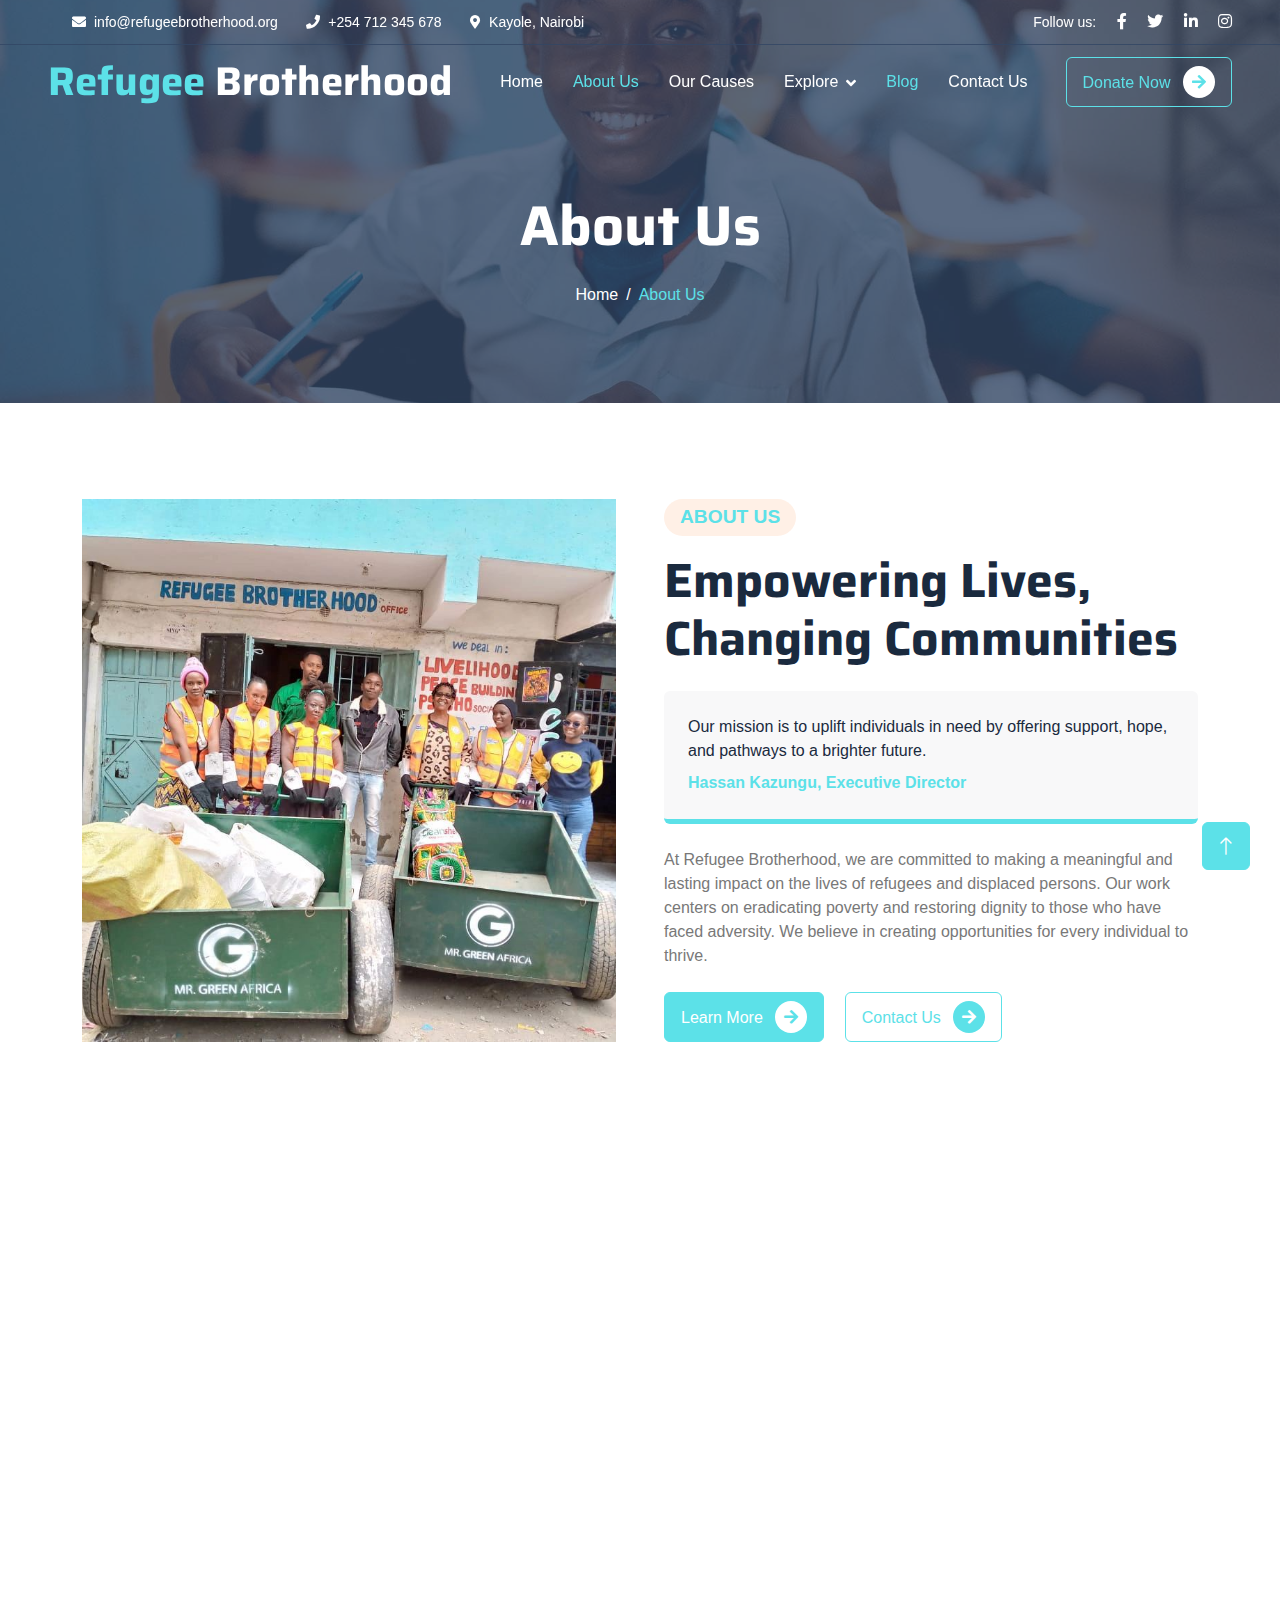
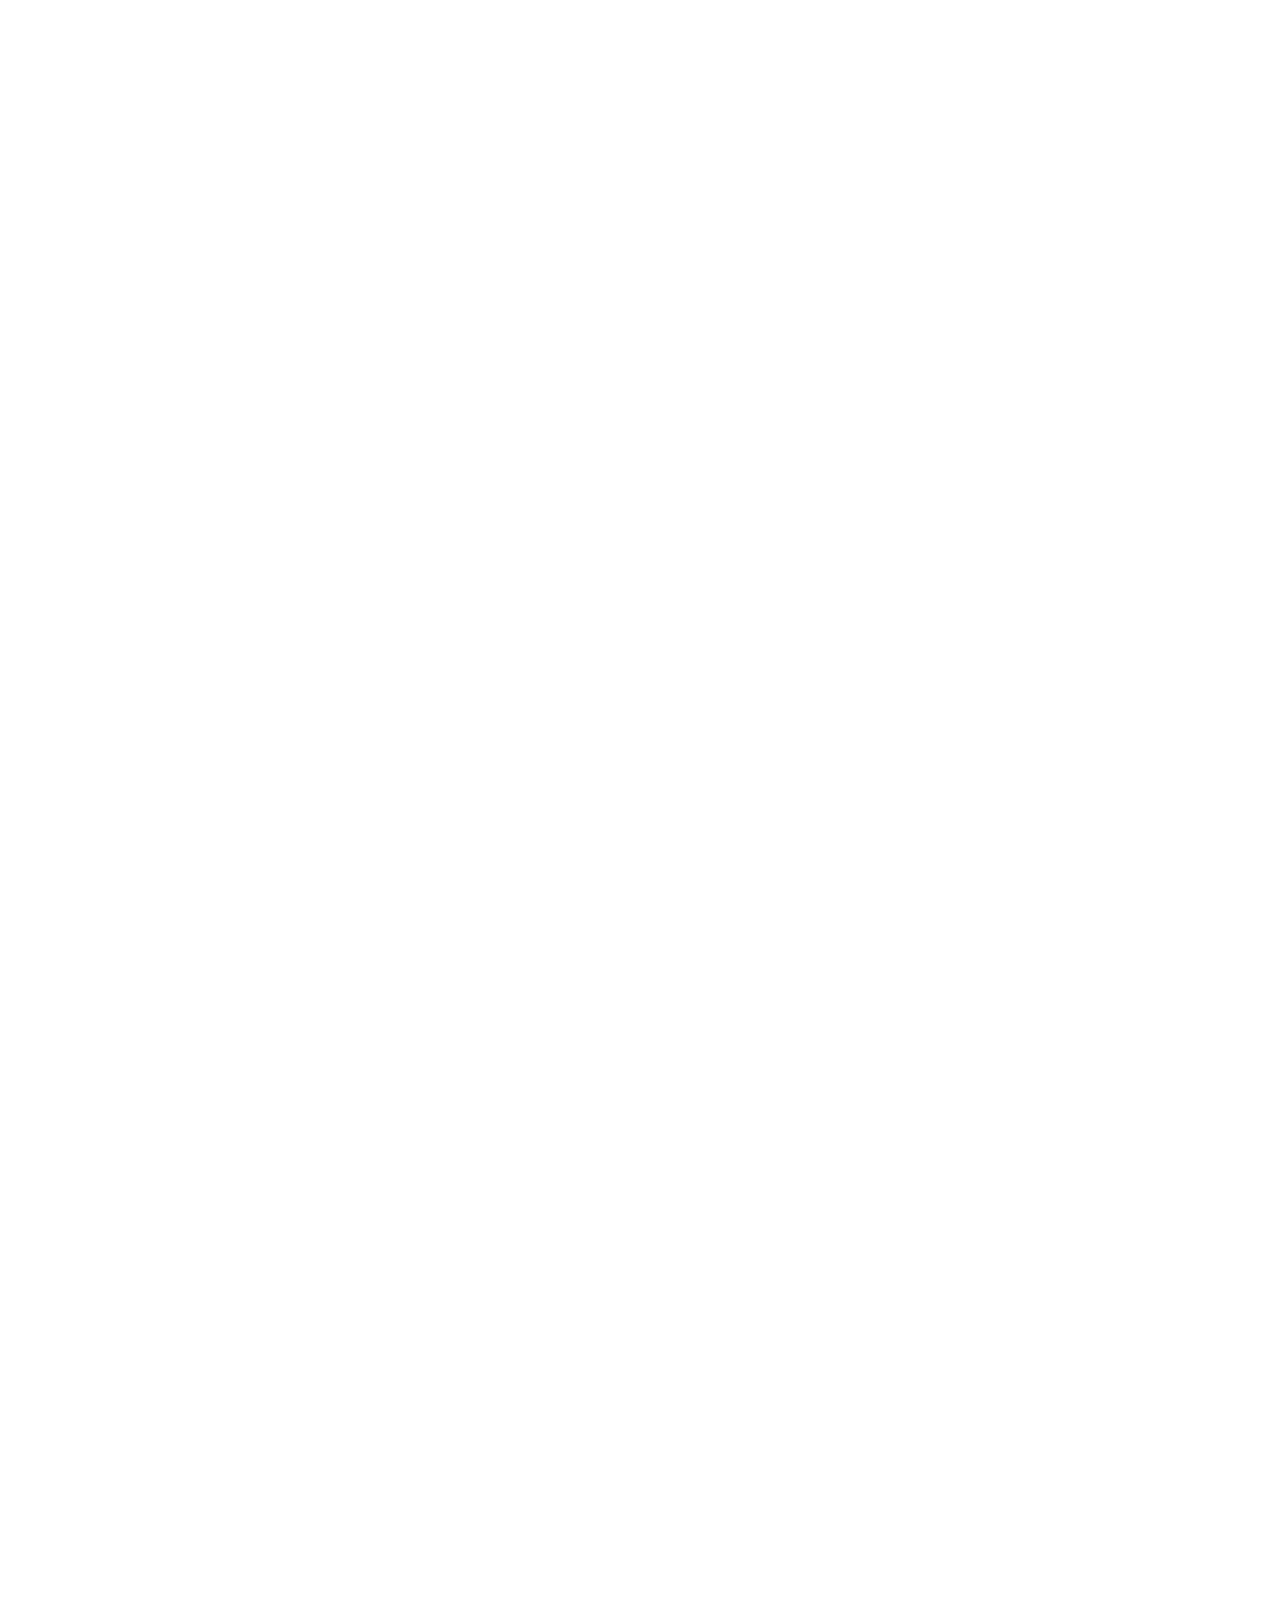
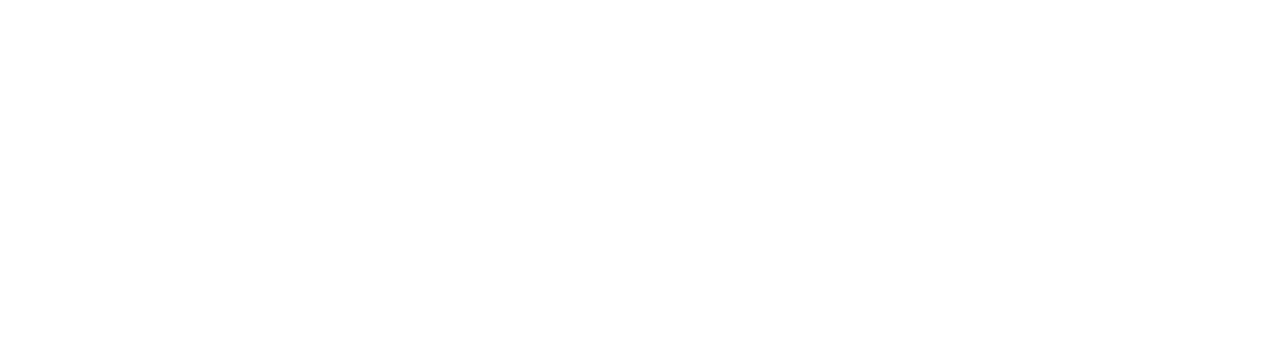
<file: about.html>
<!DOCTYPE html>
<html lang="en">

<head>
    <meta charset="utf-8">
    <title>Refugee Brotherhood - Supporting Refugees and Displaced Persons</title>
    <meta name="viewport" content="width=device-width, initial-scale=1.0">
    
    <!-- Meta Tags for SEO -->
    <meta name="keywords" content="refugees, displaced persons, community support, donations, poverty eradication, Refugee Brotherhood">
    <meta name="description" content="Refugee Brotherhood is a community-based organization dedicated to supporting refugees and displaced persons in their journey to rebuild their lives with dignity and respect.">

    <!-- Favicon -->
    <link href="img/favicon.ico" rel="icon">

    <!-- Google Web Fonts -->
    <link rel="preconnect" href="https://fonts.googleapis.com">
    <link rel="preconnect" href="https://fonts.gstatic.com" crossorigin>
    <link href="https://fonts.googleapis.com/css2?family=Inter:wght@400;500;600&family=Saira:wght@500;600;700&display=swap" rel="stylesheet"> 

    <!-- Icon Font Stylesheet -->
    <link href="https://cdnjs.cloudflare.com/ajax/libs/font-awesome/5.10.0/css/all.min.css" rel="stylesheet">
    <link href="https://cdn.jsdelivr.net/npm/bootstrap-icons@1.4.1/font/bootstrap-icons.css" rel="stylesheet">
    <link href="https://cdn.jsdelivr.net/npm/bootstrap-icons@1.4.1/font/bootstrap-icons.css" rel="stylesheet">

    <!-- Libraries Stylesheet -->
    <link href="lib/animate/animate.min.css" rel="stylesheet">
    <link href="lib/owlcarousel/assets/owl.carousel.min.css" rel="stylesheet">

    <!-- Customized Bootstrap Stylesheet -->
    <link href="css/bootstrap.min.css" rel="stylesheet">

    <!-- Template Stylesheet -->
    <link href="css/style.css" rel="stylesheet">

    <!-- Open Graph Meta Tags for Social Media -->
    <meta property="og:title" content="Refugee Brotherhood - Supporting Refugees and Displaced Persons">
    <meta property="og:description" content="Join Refugee Brotherhood in our mission to support refugees and displaced persons as they rebuild their lives.">
    <meta property="og:image" content="img/social-share-image.jpg"> <!-- Add a suitable image URL -->
    <meta property="og:url" content="https://www.refugeebrotherhood.org"> <!-- Update with actual URL -->
    
    <!-- Twitter Card Meta Tags -->
    <meta name="twitter:card" content="summary_large_image">
    <meta name="twitter:title" content="Refugee Brotherhood - Supporting Refugees and Displaced Persons">
    <meta name="twitter:description" content="Join Refugee Brotherhood in our mission to support refugees and displaced persons as they rebuild their lives.">
    <meta name="twitter:image" content="img/social-share-image.jpg"> <!-- Add a suitable image URL -->
</head>

<body>
    <!-- Spinner Start -->
    <div id="spinner" class="show bg-white position-fixed translate-middle w-100 vh-100 top-50 start-50 d-flex align-items-center justify-content-center">
        <div class="spinner-grow text-primary" role="status"></div>
    </div>
    <!-- Spinner End -->

    <!-- Navbar Start -->
    <div class="container-fluid fixed-top px-0 wow fadeIn" data-wow-delay="0.1s">
        <div class="top-bar text-white-50 row gx-0 align-items-center d-none d-lg-flex">
            <div class="col-lg-6 px-5 text-start">
            <small class="ms-4 text-white"><i class="fa fa-envelope me-2"></i><a href="mailto:info@refugeebrotherhood.org" class="text-white">info@refugeebrotherhood.org</a></small>
            <small class="ms-4 text-white"><i class="fa fa-phone me-2"></i><a href="tel:+254712345678" class="text-white">+254 712 345 678</a></small>
            <small class="ms-4 text-white"><i class="fa fa-map-marker-alt me-2"></i>Kayole, Nairobi</small>
        </div>
        <div class="col-lg-6 px-5 text-end">
            <small class="text-white">Follow us:</small>
            <a class="text-white ms-3" href=""><i class="fab fa-facebook-f"></i></a>
            <a class="text-white ms-3" href=""><i class="fab fa-twitter"></i></a>
            <a class="text-white ms-3" href=""><i class="fab fa-linkedin-in"></i></a>
            <a class="text-white ms-3" href=""><i class="fab fa-instagram"></i></a>
        </div>
        
        </div>

        <nav class="navbar navbar-expand-lg navbar-dark py-lg-0 px-lg-5 wow fadeIn" data-wow-delay="0.1s">
            <a href="index.html" class="navbar-brand ms-4 ms-lg-0">
                <h1 class="fw-bold text-primary m-0">Refugee<span class="text-white"> Brotherhood</span></h1>
            </a>
            <button type="button" class="navbar-toggler me-4" data-bs-toggle="collapse" data-bs-target="#navbarCollapse">
                <span class="navbar-toggler-icon"></span>
            </button>
            <div class="collapse navbar-collapse" id="navbarCollapse">
                <div class="navbar-nav ms-auto p-4 p-lg-0">
                    <a href="index.html" class="nav-item nav-link">Home</a>
                    <a href="about.html" class="nav-item nav-link active">About Us</a>
                    <a href="causes.html" class="nav-item nav-link">Our Causes</a>
                    <div class="nav-item dropdown">
                        <a href="#" class="nav-link dropdown-toggle" data-bs-toggle="dropdown">Explore</a>
                        <div class="dropdown-menu m-0">
                            <a href="service.html" class="dropdown-item">Our Initiatives</a>
                            <a href="donate.html" class="dropdown-item">Donate</a>
                            <a href="team.html" class="dropdown-item">Our Team</a>
                            <a href="testimonial.html" class="dropdown-item">Testimonials</a>
                        </div>
                    </div>
                    <a href="blog.html" class="nav-item nav-link active">Blog</a>
                    <a href="contact.html" class="nav-item nav-link">Contact Us</a>
                </div>
                <div class="d-none d-lg-flex ms-2">
                    <a class="btn btn-outline-primary py-2 px-3" href="donate.html">
                        Donate Now
                        <div class="d-inline-flex btn-sm-square bg-white text-primary rounded-circle ms-2">
                            <i class="fa fa-arrow-right"></i>
                        </div>
                    </a>
                </div>
            </div>
        </nav>
    </div>
    <!-- Navbar End -->

    <!-- Page Header Start -->
    <div class="container-fluid page-header mb-5 wow fadeIn" data-wow-delay="0.1s">
        <div class="container text-center">
            <h1 class="display-4 text-white animated slideInDown mb-4">About Us</h1>
            <nav aria-label="breadcrumb animated slideInDown">
                <ol class="breadcrumb justify-content-center mb-0">
                    <li class="breadcrumb-item"><a class="text-white" href="#">Home</a></li>
                    <li class="breadcrumb-item text-primary active" aria-current="page">About Us</li>
                </ol>
            </nav>
        </div>
    </div>
    <!-- Page Header End -->


   <!-- About Us Section Start -->
<div class="container-xxl py-5">
    <div class="container">
        <div class="row g-5">
            <!-- Image Section -->
            <div class="col-lg-6 wow fadeInUp" data-wow-delay="0.1s">
                <div class="position-relative overflow-hidden h-100" style="min-height: 400px;">
                    <img class="position-absolute w-100 h-100" src="img/about.jpeg" alt="Refugee Brotherhood" style="object-fit: cover;">
                </div>
            </div>
            
            <!-- Content Section -->
            <div class="col-lg-6 wow fadeInUp" data-wow-delay="0.5s">
                <div class="h-100">
                    <!-- Highlighted Tagline -->
                    <div class="d-inline-block rounded-pill bg-secondary text-primary py-1 px-3 mb-3 cool-effect">About Us</div>
                    
                    <!-- Main Heading -->
                    <h1 class="display-5 mb-4">Empowering Lives, Changing Communities</h1>
                    
                    <!-- Mission Highlight -->
                    <div class="bg-light border-bottom border-5 border-primary rounded p-4 mb-4">
                        <p class="text-dark mb-2">
                            Our mission is to uplift individuals in need by offering support, hope, and pathways to a brighter future.
                        </p>
                        <span class="text-primary fw-bold">Hassan Kazungu, Executive Director</span>
                    </div>
                    
                    <!-- About Description -->
                    <p class="mb-4">
                        At Refugee Brotherhood, we are committed to making a meaningful and lasting impact on the lives of refugees and displaced persons. Our work centers on eradicating poverty and restoring dignity to those who have faced adversity. We believe in creating opportunities for every individual to thrive.
                    </p>
                    
                    <!-- Call-to-Action Buttons -->
                    <a class="btn btn-primary py-2 px-3 me-3" href="">
                        Learn More
                        <div class="d-inline-flex btn-sm-square bg-white text-primary rounded-circle ms-2">
                            <i class="fa fa-arrow-right"></i>
                        </div>
                    </a>
                    <a class="btn btn-outline-primary py-2 px-3" href="">
                        Contact Us
                        <div class="d-inline-flex btn-sm-square bg-primary text-white rounded-circle ms-2">
                            <i class="fa fa-arrow-right"></i>
                        </div>
                    </a>
                </div>
            </div>
        </div>
    </div>
</div>
<!-- About Us Section End -->

<!-- Services Section Start -->
<div class="container-xxl py-5">
    <div class="container">
        <!-- Section Heading -->
        <div class="text-center mx-auto mb-5 wow fadeInUp" data-wow-delay="0.1s" style="max-width: 500px;">
            <div class="d-inline-block rounded-pill bg-secondary text-primary py-1 px-3 mb-3 cool-effect">Our Initiatives</div>
            <h2 class="display-5 mb-5">Discover Our Work & Get Involved</h2>
        </div>

        <!-- Services Grid -->
        <div class="row g-4 justify-content-center">
            
            <!-- Service 1: Child Education -->
            <div class="col-lg-4 col-md-6 wow fadeInUp" data-wow-delay="0.1s">
                <div class="service-item bg-white text-center h-100 p-4 p-xl-5">
                    <div class="mb-4" style="font-size: 3rem; color: #5ce1e8;">
                        <i class="bi bi-book"></i> <!-- Icon for Child Education -->
                    </div>
                    <h3 class="h4 mb-3">Child Education</h3>
                    <p class="mb-4">Providing vital educational resources and support to help children thrive in challenging environments.</p>
                    <a class="btn btn-outline-primary px-3" href="#">
                        Learn More
                        <div class="d-inline-flex btn-sm-square bg-primary text-white rounded-circle ms-2">
                            <i class="fa fa-arrow-right"></i>
                        </div>
                    </a>
                </div>
            </div>

            <!-- Service 2: Medical Treatment -->
            <div class="col-lg-4 col-md-6 wow fadeInUp" data-wow-delay="0.3s">
                <div class="service-item bg-white text-center h-100 p-4 p-xl-5">
                    <div class="mb-4" style="font-size: 3rem; color: #5ce1e8;">
                        <i class="bi bi-heart"></i> <!-- Icon for Medical Treatment -->
                    </div>
                    <h3 class="h4 mb-3">Medical Treatment</h3>
                    <p class="mb-4">Facilitating access to crucial medical services for vulnerable individuals and families in need.</p>
                    <a class="btn btn-outline-primary px-3" href="#">
                        Learn More
                        <div class="d-inline-flex btn-sm-square bg-primary text-white rounded-circle ms-2">
                            <i class="fa fa-arrow-right"></i>
                        </div>
                    </a>
                </div>
            </div>

            <!-- Service 3: Pure Drinking Water -->
            <div class="col-lg-4 col-md-6 wow fadeInUp" data-wow-delay="0.5s">
                <div class="service-item bg-white text-center h-100 p-4 p-xl-5">
                    <div class="mb-4" style="font-size: 3rem; color: #5ce1e8;">
                        <i class="bi bi-droplet"></i> <!-- Icon for Pure Drinking Water -->
                    </div>
                    <h3 class="h4 mb-3">Pure Drinking Water</h3>
                    <p class="mb-4">Working to provide safe and clean drinking water to ensure the health and well-being of communities.</p>
                    <a class="btn btn-outline-primary px-3" href="#">
                        Learn More
                        <div class="d-inline-flex btn-sm-square bg-primary text-white rounded-circle ms-2">
                            <i class="fa fa-arrow-right"></i>
                        </div>
                    </a>
                </div>
            </div>
        </div>
    </div>
</div>
<!-- Services Section End -->


    
   <!-- Team Start -->
<div class="container-xxl py-5">
    <div class="container">
        <div class="text-center mx-auto mb-5 wow fadeInUp" data-wow-delay="0.1s" style="max-width: 500px;">
            <div class="d-inline-block rounded-pill bg-secondary text-primary py-1 px-3 mb-3 cool-effect">Team Members</div>
            <h2 class="display-6 mb-5">Meet Our Dedicated Team</h2>
        </div>
        <div class="row g-4">
            <!-- Team Member Item 1 -->
            <div class="col-lg-3 col-md-6 wow fadeInUp" data-wow-delay="0.1s">
                <div class="team-item position-relative rounded overflow-hidden">
                    <img class="img-fluid" src="img/team-1.jpg" alt="Photo of Hassan Kazungu - Executive Director">
                    <div class="team-text bg-light text-center p-4">
                        <h5>Hassan Kazungu</h5>
                        <p class="text-primary">Executive Director</p>
                        <div class="team-social text-center">
                            <a class="btn btn-square" href="#" aria-label="Facebook of Hassan Kazungu"><i class="fab fa-facebook-f"></i></a>
                            <a class="btn btn-square" href="#" aria-label="Twitter of Hassan Kazungu"><i class="fab fa-twitter"></i></a>
                            <a class="btn btn-square" href="#" aria-label="Instagram of Hassan Kazungu"><i class="fab fa-instagram"></i></a>
                        </div>
                    </div>
                </div>
            </div>
            <!-- Team Member Item 2 -->
            <div class="col-lg-3 col-md-6 wow fadeInUp" data-wow-delay="0.3s">
                <div class="team-item position-relative rounded overflow-hidden">
                    <img class="img-fluid" src="img/team-2.jpg" alt="Photo of Luke Karema - Deputy Executive Director">
                    <div class="team-text bg-light text-center p-4">
                        <h5>Luke Karema</h5>
                        <p class="text-primary">Deputy Executive Director</p>
                        <div class="team-social text-center">
                            <a class="btn btn-square" href="#" aria-label="Facebook of Luke Karema"><i class="fab fa-facebook-f"></i></a>
                            <a class="btn btn-square" href="#" aria-label="Twitter of Luke Karema"><i class="fab fa-twitter"></i></a>
                            <a class="btn btn-square" href="#" aria-label="Instagram of Luke Karema"><i class="fab fa-instagram"></i></a>
                        </div>
                    </div>
                </div>
            </div>
            <!-- Team Member Item 3 -->
            <div class="col-lg-3 col-md-6 wow fadeInUp" data-wow-delay="0.5s">
                <div class="team-item position-relative rounded overflow-hidden">
                    <img class="img-fluid" src="img/team-3.jpg" alt="Photo of Ouma Silvya - Vice Secretary">
                    <div class="team-text bg-light text-center p-4">
                        <h5>Ouma Silvya</h5>
                        <p class="text-primary">Vice Secretary</p>
                        <div class="team-social text-center">
                            <a class="btn btn-square" href="#" aria-label="Facebook of Ouma Silvya"><i class="fab fa-facebook-f"></i></a>
                            <a class="btn btn-square" href="#" aria-label="Twitter of Ouma Silvya"><i class="fab fa-twitter"></i></a>
                            <a class="btn btn-square" href="#" aria-label="Instagram of Ouma Silvya"><i class="fab fa-instagram"></i></a>
                        </div>
                    </div>
                </div>
            </div>
            <!-- Team Member Item 4 -->
            <div class="col-lg-3 col-md-6 wow fadeInUp" data-wow-delay="0.7s">
                <div class="team-item position-relative rounded overflow-hidden">
                    <img class="img-fluid" src="img/team-4.jpg" alt="Photo of Robert Ogunde - Board Chairperson">
                    <div class="team-text bg-light text-center p-4">
                        <h5>Robert Ogunde</h5>
                        <p class="text-primary">Board Chairperson</p>
                        <div class="team-social text-center">
                            <a class="btn btn-square" href="#" aria-label="Facebook of Robert Ogunde"><i class="fab fa-facebook-f"></i></a>
                            <a class="btn btn-square" href="#" aria-label="Twitter of Robert Ogunde"><i class="fab fa-twitter"></i></a>
                            <a class="btn btn-square" href="#" aria-label="Instagram of Robert Ogunde"><i class="fab fa-instagram"></i></a>
                        </div>
                    </div>
                </div>
            </div>
        </div>
    </div>
</div>
<!-- Team End -->
 
<!-- Testimonial Start -->
<div class="container-xxl py-5">
    <div class="container">
        <div class="text-center mx-auto mb-5 wow fadeInUp" data-wow-delay="0.1s" style="max-width: 600px;">
            <div class="d-inline-block rounded-pill bg-secondary text-primary py-1 px-3 mb-3 cool-effect">Testimonials</div>
            <h2 class="display-6 mb-5">What Our Supporters Say</h2>
            <p class="lead">Hear from our valued donors and volunteers who have experienced the impact of our work firsthand.</p>
        </div>
        <div class="owl-carousel testimonial-carousel wow fadeInUp" data-wow-delay="0.1s">
            <!-- Testimonial Item 1 -->
            <div class="testimonial-item text-center">
                <img class="img-fluid bg-light rounded-circle p-2 mx-auto mb-4" src="img/testimonial-1.jpg" alt="John Doe - Nonprofit Volunteer" style="width: 100px; height: 100px;">
                <div class="testimonial-text rounded text-center p-4">
                    <p class="mb-3">"This organization has changed lives, including my own. The dedication of the team is truly inspiring!"</p>
                    <h5 class="mb-1">John Doe</h5>
                    <span class="fst-italic">Nonprofit Volunteer</span>
                </div>
            </div>
            
            <!-- Testimonial Item 2 -->
            <div class="testimonial-item text-center">
                <img class="img-fluid bg-light rounded-circle p-2 mx-auto mb-4" src="img/testimonial-2.jpg" alt="Jane Smith - Donor" style="width: 100px; height: 100px;">
                <div class="testimonial-text rounded text-center p-4">
                    <p class="mb-3">"Supporting this initiative has been one of the most rewarding experiences of my life. Thank you for all that you do!"</p>
                    <h5 class="mb-1">Jane Smith</h5>
                    <span class="fst-italic">Donor</span>
                </div>
            </div>
            <!-- Testimonial Item 3 -->
            <div class="testimonial-item text-center">
                <img class="img-fluid bg-light rounded-circle p-2 mx-auto mb-4" src="img/testimonial-3.jpg" alt="Mark Johnson - Community Leader" style="width: 100px; height: 100px;">
                <div class="testimonial-text rounded text-center p-4">
                    <p class="mb-3">"The impact of this organization on the community is incredible. I am proud to be a part of this mission."</p>
                    <h5 class="mb-1">Mark Johnson</h5>
                    <span class="fst-italic">Community Leader</span>
                </div>
            </div>
        </div>
    </div>
</div>
<!-- Testimonial End -->

    <!-- Footer Start -->
<div class="container-fluid bg-dark text-white-50 footer mt-5 pt-5 wow fadeIn" data-wow-delay="0.1s">
    <div class="container py-5">
        <div class="row g-5">
            <div class="col-lg-3 col-md-6">
                <h3 class="fw-bold text-primary mb-4">Refugee<span class="text-white">Brotherhood</span></h3>
                <p class="small mb-4">Empowering communities through impactful actions and humanitarian efforts. Join us in making a difference.</p>
                <div class="d-flex pt-2">
                    <a class="btn btn-square me-2" href=""><i class="fab fa-twitter"></i></a>
                    <a class="btn btn-square me-2" href=""><i class="fab fa-facebook-f"></i></a>
                    <a class="btn btn-square me-2" href=""><i class="fab fa-youtube"></i></a>
                    <a class="btn btn-square me-2" href=""><i class="fab fa-linkedin-in"></i></a>
                </div>
            </div>
            <div class="col-lg-3 col-md-6">
                <h3 class="text-light mb-4">Contact Info</h3> <!-- Changed to h3 -->
                <p><i class="fa fa-map-marker-alt me-3"></i>Masimba, Kayole, Nairobi</p>
                <p><i class="fa fa-phone-alt me-3"></i>+254 712 345 678</p>
                <p><i class="fa fa-envelope me-3"></i>info@refugeebrotherhood.org</p>
            </div>
            <div class="col-lg-3 col-md-6">
                <h3 class="text-light mb-4">Quick Links</h3> <!-- Changed to h3 -->
                <a class="btn btn-link" href="">About Us</a>
                <a class="btn btn-link" href="">Contact Us</a>
                <a class="btn btn-link" href="">Our Causes</a>
                <a class="btn btn-link" href="">Our Team</a>
                <a class="btn btn-link" href="">Donate</a>
            </div>
            <div class="col-lg-3 col-md-6">
                <h3 class="text-light mb-4">Newsletter</h3> <!-- Changed to h3 -->
                <p>Stay updated with our latest news and efforts. Subscribe to our newsletter.</p>
                <div class="position-relative mx-auto" style="max-width: 400px;">
                    <input class="form-control bg-transparent w-100 py-3 ps-4 pe-5" type="email" placeholder="Your email">
                    <button type="button" class="btn btn-primary py-2 position-absolute top-0 end-0 mt-2 me-2">SignUp</button>
                </div>
            </div>
        </div>
    </div>
    <div class="container-fluid copyright">
        <div class="container">
            <div class="row">
                <div class="col-md-6 text-center text-md-start mb-3 mb-md-0">
                    &copy; <a href="#">Refugee Brotherhood</a>, All Rights Reserved.
                </div>
                <div class="col-md-6 text-center text-md-end">
                    Developed by <a href="https://tabaladigital.co.ke">Tabala Digital Solutions</a>
                </div>
            </div>
        </div>
    </div>
</div>
<!-- Footer End -->




    <!-- Back to Top -->
    <a href="#" class="btn btn-lg btn-primary btn-lg-square back-to-top"><i class="bi bi-arrow-up"></i></a>


    <!-- JavaScript Libraries -->
    <script src="https://code.jquery.com/jquery-3.4.1.min.js"></script>
    <script src="https://cdn.jsdelivr.net/npm/bootstrap@5.0.0/dist/js/bootstrap.bundle.min.js"></script>
    <script src="lib/wow/wow.min.js"></script>
    <script src="lib/easing/easing.min.js"></script>
    <script src="lib/waypoints/waypoints.min.js"></script>
    <script src="lib/owlcarousel/owl.carousel.min.js"></script>
    <script src="lib/parallax/parallax.min.js"></script>

    <!-- Template Javascript -->
    <script src="js/main.js"></script>
</body>

</html>
</file>
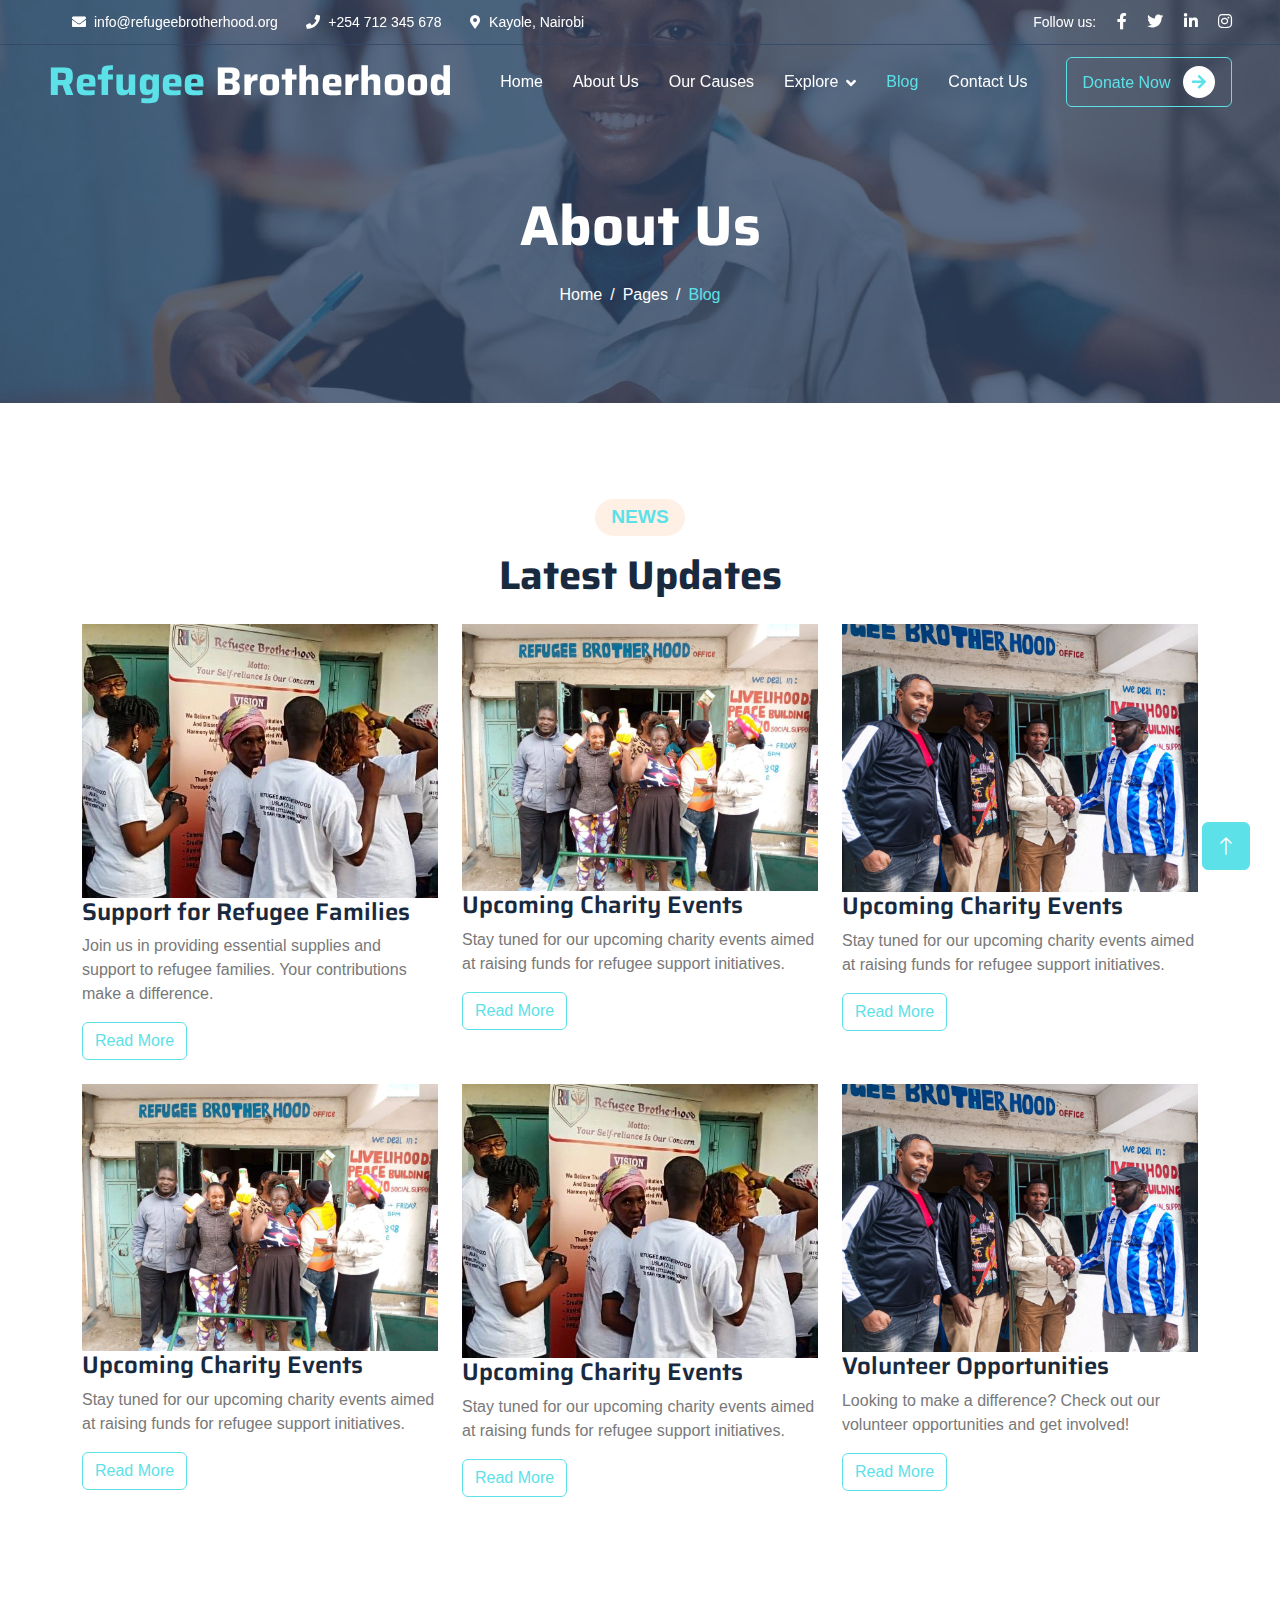
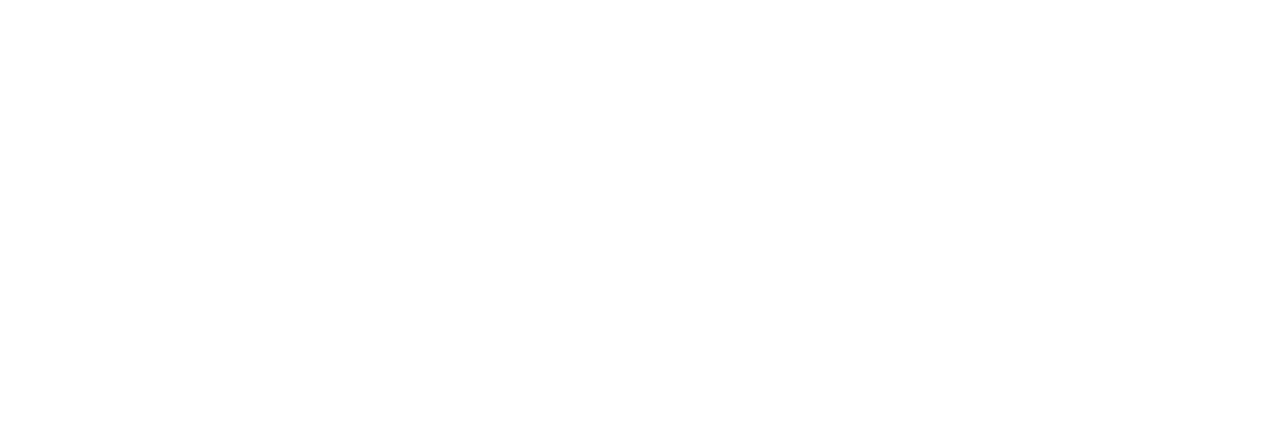
<file: blog.html>
<!DOCTYPE html>
<html lang="en">

<head>
    <meta charset="utf-8">
    <title>Refugee Brotherhood - Supporting Refugees and Displaced Persons</title>
    <meta name="viewport" content="width=device-width, initial-scale=1.0">
    
    <!-- Meta Tags for SEO -->
    <meta name="keywords" content="refugees, displaced persons, community support, donations, poverty eradication, Refugee Brotherhood">
    <meta name="description" content="Refugee Brotherhood is a community-based organization dedicated to supporting refugees and displaced persons in their journey to rebuild their lives with dignity and respect.">

    <!-- Favicon -->
    <link href="img/favicon.ico" rel="icon">

    <!-- Google Web Fonts -->
    <link rel="preconnect" href="https://fonts.googleapis.com">
    <link rel="preconnect" href="https://fonts.gstatic.com" crossorigin>
    <link href="https://fonts.googleapis.com/css2?family=Inter:wght@400;500;600&family=Saira:wght@500;600;700&display=swap" rel="stylesheet"> 

    <!-- Icon Font Stylesheet -->
    <link href="https://cdnjs.cloudflare.com/ajax/libs/font-awesome/5.10.0/css/all.min.css" rel="stylesheet">
    <link href="https://cdn.jsdelivr.net/npm/bootstrap-icons@1.4.1/font/bootstrap-icons.css" rel="stylesheet">
    <link href="https://cdn.jsdelivr.net/npm/bootstrap-icons@1.4.1/font/bootstrap-icons.css" rel="stylesheet">

    <!-- Libraries Stylesheet -->
    <link href="lib/animate/animate.min.css" rel="stylesheet">
    <link href="lib/owlcarousel/assets/owl.carousel.min.css" rel="stylesheet">

    <!-- Customized Bootstrap Stylesheet -->
    <link href="css/bootstrap.min.css" rel="stylesheet">

    <!-- Template Stylesheet -->
    <link href="css/style.css" rel="stylesheet">

    <!-- Open Graph Meta Tags for Social Media -->
    <meta property="og:title" content="Refugee Brotherhood - Supporting Refugees and Displaced Persons">
    <meta property="og:description" content="Join Refugee Brotherhood in our mission to support refugees and displaced persons as they rebuild their lives.">
    <meta property="og:image" content="img/social-share-image.jpg"> <!-- Add a suitable image URL -->
    <meta property="og:url" content="https://www.refugeebrotherhood.org"> <!-- Update with actual URL -->
    
    <!-- Twitter Card Meta Tags -->
    <meta name="twitter:card" content="summary_large_image">
    <meta name="twitter:title" content="Refugee Brotherhood - Supporting Refugees and Displaced Persons">
    <meta name="twitter:description" content="Join Refugee Brotherhood in our mission to support refugees and displaced persons as they rebuild their lives.">
    <meta name="twitter:image" content="img/social-share-image.jpg"> <!-- Add a suitable image URL -->
</head>

<body>
    <!-- Spinner Start -->
    <div id="spinner" class="show bg-white position-fixed translate-middle w-100 vh-100 top-50 start-50 d-flex align-items-center justify-content-center">
        <div class="spinner-grow text-primary" role="status"></div>
    </div>
    <!-- Spinner End -->

    <!-- Navbar Start -->
    <div class="container-fluid fixed-top px-0 wow fadeIn" data-wow-delay="0.1s">
        <div class="top-bar text-white-50 row gx-0 align-items-center d-none d-lg-flex">
            <div class="col-lg-6 px-5 text-start">
            <small class="ms-4 text-white"><i class="fa fa-envelope me-2"></i><a href="mailto:info@refugeebrotherhood.org" class="text-white">info@refugeebrotherhood.org</a></small>
            <small class="ms-4 text-white"><i class="fa fa-phone me-2"></i><a href="tel:+254712345678" class="text-white">+254 712 345 678</a></small>
            <small class="ms-4 text-white"><i class="fa fa-map-marker-alt me-2"></i>Kayole, Nairobi</small>
        </div>
        <div class="col-lg-6 px-5 text-end">
            <small class="text-white">Follow us:</small>
            <a class="text-white ms-3" href=""><i class="fab fa-facebook-f"></i></a>
            <a class="text-white ms-3" href=""><i class="fab fa-twitter"></i></a>
            <a class="text-white ms-3" href=""><i class="fab fa-linkedin-in"></i></a>
            <a class="text-white ms-3" href=""><i class="fab fa-instagram"></i></a>
        </div>
        
        </div>

        <nav class="navbar navbar-expand-lg navbar-dark py-lg-0 px-lg-5 wow fadeIn" data-wow-delay="0.1s">
            <a href="index.html" class="navbar-brand ms-4 ms-lg-0">
                <h1 class="fw-bold text-primary m-0">Refugee<span class="text-white"> Brotherhood</span></h1>
            </a>
            <button type="button" class="navbar-toggler me-4" data-bs-toggle="collapse" data-bs-target="#navbarCollapse">
                <span class="navbar-toggler-icon"></span>
            </button>
            <div class="collapse navbar-collapse" id="navbarCollapse">
                <div class="navbar-nav ms-auto p-4 p-lg-0">
                    <a href="index.html" class="nav-item nav-link">Home</a>
                    <a href="about.html" class="nav-item nav-link">About Us</a>
                    <a href="causes.html" class="nav-item nav-link">Our Causes</a>
                    <div class="nav-item dropdown">
                        <a href="#" class="nav-link dropdown-toggle" data-bs-toggle="dropdown">Explore</a>
                        <div class="dropdown-menu m-0">
                            <a href="service.html" class="dropdown-item">Our Initiatives</a>
                            <a href="donate.html" class="dropdown-item">Donate</a>
                            <a href="team.html" class="dropdown-item">Our Team</a>
                            <a href="testimonial.html" class="dropdown-item">Testimonials</a>
                        </div>
                    </div>
                    <a href="blog.html" class="nav-item nav-link active">Blog</a>
                    <a href="contact.html" class="nav-item nav-link">Contact Us</a>
                </div>
                <div class="d-none d-lg-flex ms-2">
                    <a class="btn btn-outline-primary py-2 px-3" href="donate.html">
                        Donate Now
                        <div class="d-inline-flex btn-sm-square bg-white text-primary rounded-circle ms-2">
                            <i class="fa fa-arrow-right"></i>
                        </div>
                    </a>
                </div>
            </div>
        </nav>
    </div>
    <!-- Navbar End -->


    <!-- Page Header Start -->
    <div class="container-fluid page-header mb-5 wow fadeIn" data-wow-delay="0.1s">
        <div class="container text-center">
            <h1 class="display-4 text-white animated slideInDown mb-4">About Us</h1>
            <nav aria-label="breadcrumb animated slideInDown">
                <ol class="breadcrumb justify-content-center mb-0">
                    <li class="breadcrumb-item"><a class="text-white" href="#">Home</a></li>
                    <li class="breadcrumb-item"><a class="text-white" href="#">Pages</a></li>
                    <li class="breadcrumb-item text-primary active" aria-current="page">Blog</li>
                </ol>
            </nav>
        </div>
    </div>
    <!-- Page Header End -->

    <!-- Blog Section Start -->
    <section class="container py-5">
        <div class="text-center mb-4">
            <div class="d-inline-block rounded-pill bg-secondary text-primary py-1 px-3 mb-3 cool-effect">News</div>
            <h2 class="display-6">Latest Updates</h2>
        </div>
        <div class="row g-4">
            <div class="col-md-4">
                <div class="blog-card">
                    <img src="img/blog-1.jpeg" alt="Blog Post" class="img-fluid">
                    <h4>Support for Refugee Families</h4>
                    <p>Join us in providing essential supplies and support to refugee families. Your contributions make a difference.</p>
                    <a href="blog-detail.html" class="btn btn-outline-primary">Read More</a>
                </div>
            </div>
            <div class="col-md-4">
                <div class="blog-card">
                    <img src="img/blog-2.jpeg" alt="Blog Post" class="img-fluid">
                    <h4>Upcoming Charity Events</h4>
                    <p>Stay tuned for our upcoming charity events aimed at raising funds for refugee support initiatives.</p>
                    <a href="blog-detail.html" class="btn btn-outline-primary">Read More</a>
                </div>
            </div>
            <div class="col-md-4">
                <div class="blog-card">
                    <img src="img/blog-3.jpeg" alt="Blog Post" class="img-fluid">
                    <h4>Upcoming Charity Events</h4>
                    <p>Stay tuned for our upcoming charity events aimed at raising funds for refugee support initiatives.</p>
                    <a href="blog-detail.html" class="btn btn-outline-primary">Read More</a>
                </div>
            </div>
            <div class="col-md-4">
                <div class="blog-card">
                    <img src="img/blog-2.jpeg" alt="Blog Post" class="img-fluid">
                    <h4>Upcoming Charity Events</h4>
                    <p>Stay tuned for our upcoming charity events aimed at raising funds for refugee support initiatives.</p>
                    <a href="blog-detail.html" class="btn btn-outline-primary">Read More</a>
                </div>
            </div>
            <div class="col-md-4">
                <div class="blog-card">
                    <img src="img/blog-1.jpeg" alt="Blog Post" class="img-fluid">
                    <h4>Upcoming Charity Events</h4>
                    <p>Stay tuned for our upcoming charity events aimed at raising funds for refugee support initiatives.</p>
                    <a href="blog-detail.html" class="btn btn-outline-primary">Read More</a>
                </div>
            </div>
            <div class="col-md-4">
                <div class="blog-card">
                    <img src="img/blog-3.jpeg" alt="Blog Post" class="img-fluid">
                    <h4>Volunteer Opportunities</h4>
                    <p>Looking to make a difference? Check out our volunteer opportunities and get involved!</p>
                    <a href="blog-detail.html" class="btn btn-outline-primary">Read More</a>
                </div>
            </div>
        </div>
    </section>
    <!-- Blog Section End -->

    <!-- Footer Start -->
<div class="container-fluid bg-dark text-white-50 footer mt-5 pt-5 wow fadeIn" data-wow-delay="0.1s">
    <div class="container py-5">
        <div class="row g-5">
            <div class="col-lg-3 col-md-6">
                <h3 class="fw-bold text-primary mb-4">Refugee<span class="text-white">Brotherhood</span></h3>
                <p class="small mb-4">Empowering communities through impactful actions and humanitarian efforts. Join us in making a difference.</p>
                <div class="d-flex pt-2">
                    <a class="btn btn-square me-2" href=""><i class="fab fa-twitter"></i></a>
                    <a class="btn btn-square me-2" href=""><i class="fab fa-facebook-f"></i></a>
                    <a class="btn btn-square me-2" href=""><i class="fab fa-youtube"></i></a>
                    <a class="btn btn-square me-2" href=""><i class="fab fa-linkedin-in"></i></a>
                </div>
            </div>
            <div class="col-lg-3 col-md-6">
                <h3 class="text-light mb-4">Contact Info</h3> <!-- Changed to h3 -->
                <p><i class="fa fa-map-marker-alt me-3"></i>Masimba, Kayole, Nairobi</p>
                <p><i class="fa fa-phone-alt me-3"></i>+254 712 345 678</p>
                <p><i class="fa fa-envelope me-3"></i>info@refugeebrotherhood.org</p>
            </div>
            <div class="col-lg-3 col-md-6">
                <h3 class="text-light mb-4">Quick Links</h3> <!-- Changed to h3 -->
                <a class="btn btn-link" href="">About Us</a>
                <a class="btn btn-link" href="">Contact Us</a>
                <a class="btn btn-link" href="">Our Causes</a>
                <a class="btn btn-link" href="">Our Team</a>
                <a class="btn btn-link" href="">Donate</a>
            </div>
            <div class="col-lg-3 col-md-6">
                <h3 class="text-light mb-4">Newsletter</h3> <!-- Changed to h3 -->
                <p>Stay updated with our latest news and efforts. Subscribe to our newsletter.</p>
                <div class="position-relative mx-auto" style="max-width: 400px;">
                    <input class="form-control bg-transparent w-100 py-3 ps-4 pe-5" type="email" placeholder="Your email">
                    <button type="button" class="btn btn-primary py-2 position-absolute top-0 end-0 mt-2 me-2">SignUp</button>
                </div>
            </div>
        </div>
    </div>
    <div class="container-fluid copyright">
        <div class="container">
            <div class="row">
                <div class="col-md-6 text-center text-md-start mb-3 mb-md-0">
                    &copy; <a href="#">Refugee Brotherhood</a>, All Rights Reserved.
                </div>
                <div class="col-md-6 text-center text-md-end">
                    Developed by <a href="https://tabaladigital.co.ke">Tabala Digital Solutions</a>
                </div>
            </div>
        </div>
    </div>
</div>
<!-- Footer End -->




    <!-- Back to Top -->
    <a href="#" class="btn btn-lg btn-primary btn-lg-square back-to-top"><i class="bi bi-arrow-up"></i></a>


    <!-- JavaScript Libraries -->
    <script src="https://code.jquery.com/jquery-3.4.1.min.js"></script>
    <script src="https://cdn.jsdelivr.net/npm/bootstrap@5.0.0/dist/js/bootstrap.bundle.min.js"></script>
    <script src="lib/wow/wow.min.js"></script>
    <script src="lib/easing/easing.min.js"></script>
    <script src="lib/waypoints/waypoints.min.js"></script>
    <script src="lib/owlcarousel/owl.carousel.min.js"></script>
    <script src="lib/parallax/parallax.min.js"></script>

    <!-- Template Javascript -->
    <script src="js/main.js"></script>
</body>

</html>
</file>
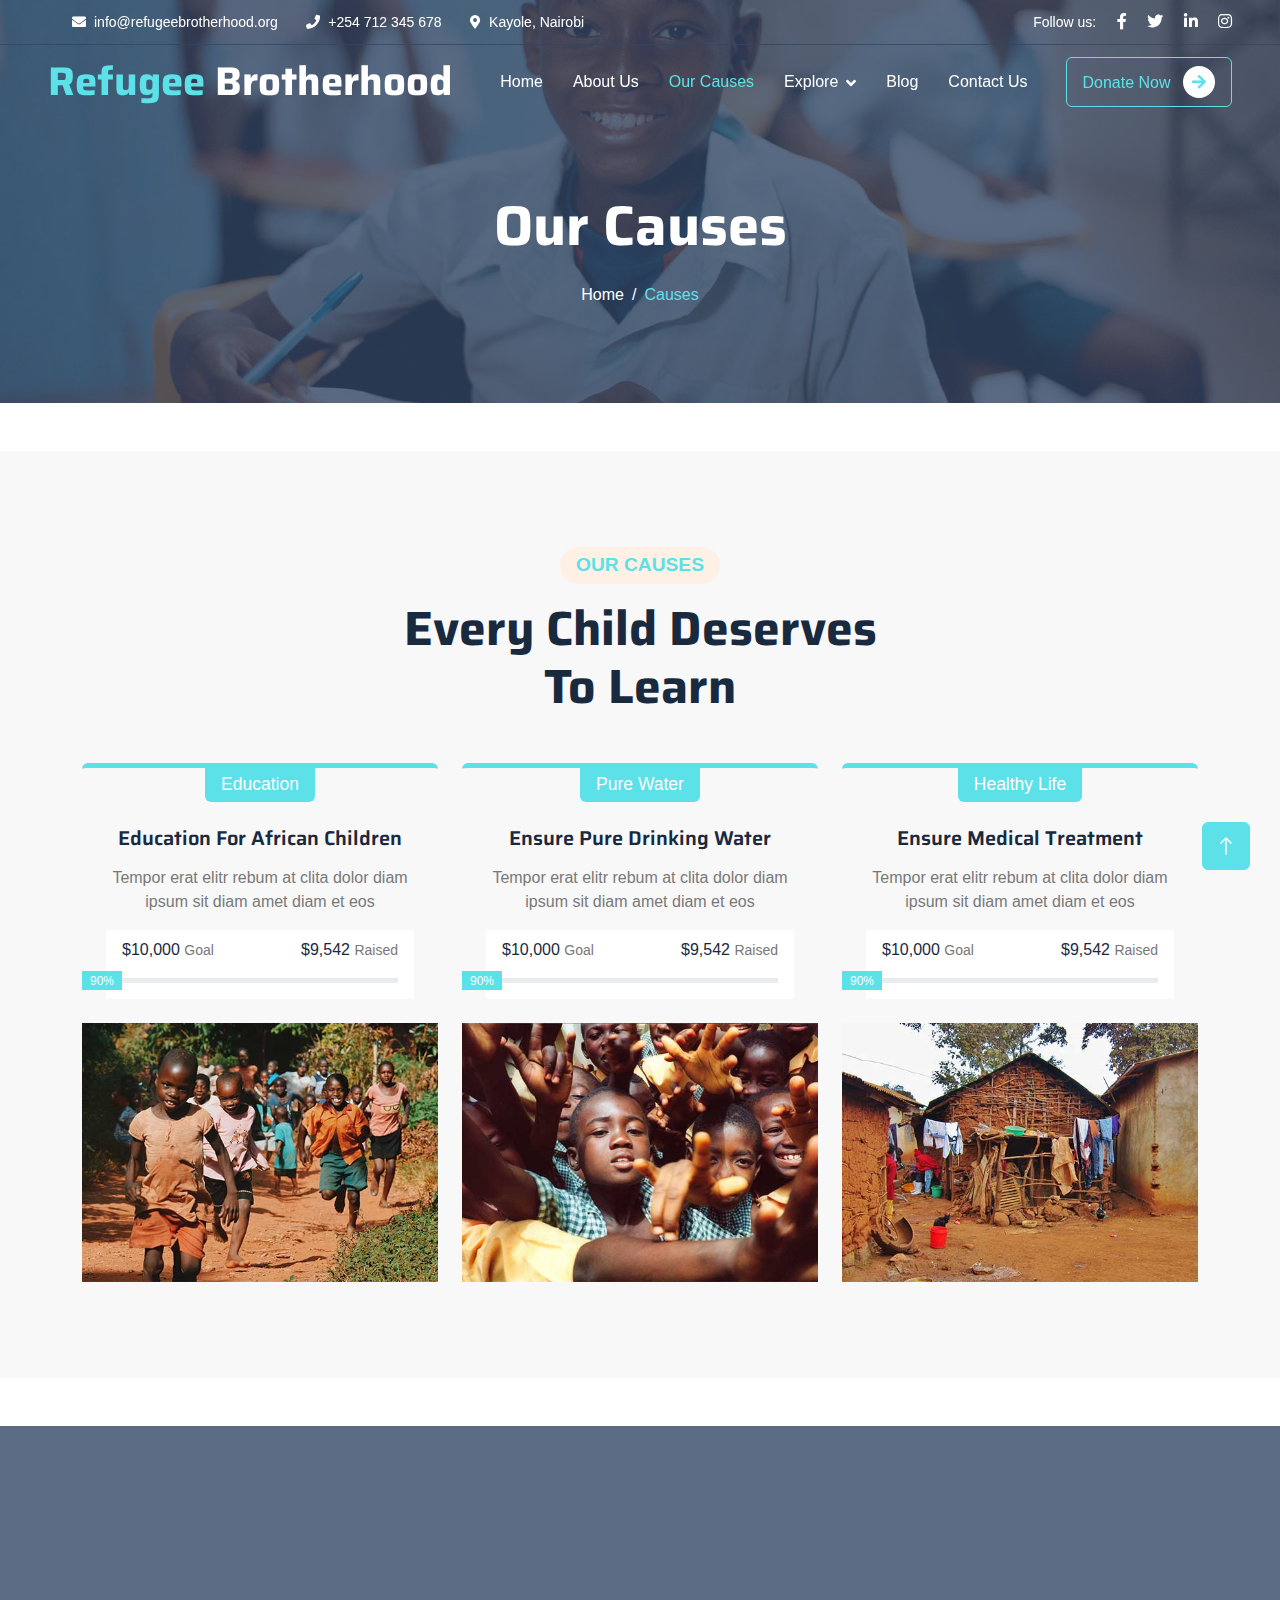
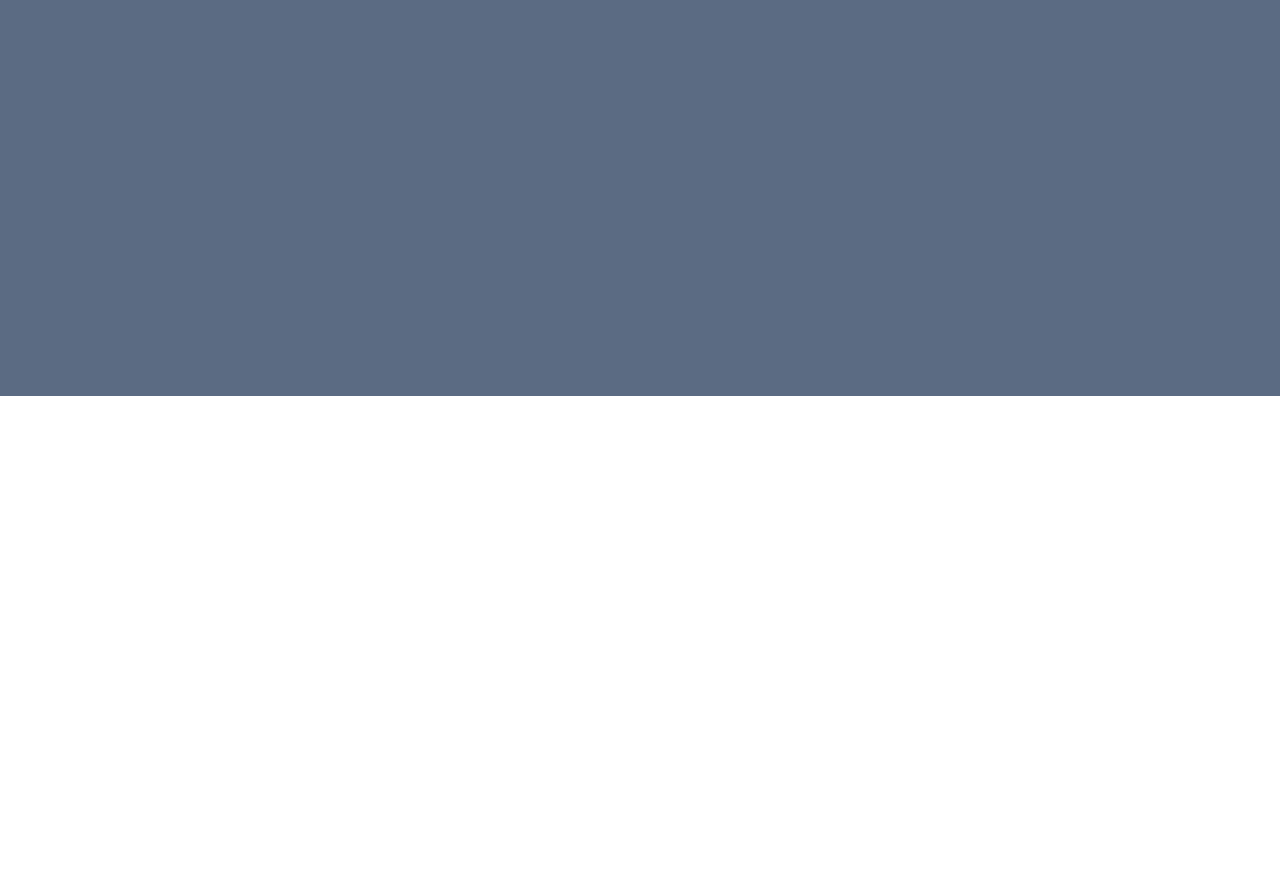
<file: causes.html>
<!DOCTYPE html>
<html lang="en">

<head>
    <meta charset="utf-8">
    <title>Refugee Brotherhood - Supporting Refugees and Displaced Persons</title>
    <meta name="viewport" content="width=device-width, initial-scale=1.0">
    
    <!-- Meta Tags for SEO -->
    <meta name="keywords" content="refugees, displaced persons, community support, donations, poverty eradication, Refugee Brotherhood">
    <meta name="description" content="Refugee Brotherhood is a community-based organization dedicated to supporting refugees and displaced persons in their journey to rebuild their lives with dignity and respect.">

    <!-- Favicon -->
    <link href="img/favicon.ico" rel="icon">

    <!-- Google Web Fonts -->
    <link rel="preconnect" href="https://fonts.googleapis.com">
    <link rel="preconnect" href="https://fonts.gstatic.com" crossorigin>
    <link href="https://fonts.googleapis.com/css2?family=Inter:wght@400;500;600&family=Saira:wght@500;600;700&display=swap" rel="stylesheet"> 

    <!-- Icon Font Stylesheet -->
    <link href="https://cdnjs.cloudflare.com/ajax/libs/font-awesome/5.10.0/css/all.min.css" rel="stylesheet">
    <link href="https://cdn.jsdelivr.net/npm/bootstrap-icons@1.4.1/font/bootstrap-icons.css" rel="stylesheet">
    <link href="https://cdn.jsdelivr.net/npm/bootstrap-icons@1.4.1/font/bootstrap-icons.css" rel="stylesheet">

    <!-- Libraries Stylesheet -->
    <link href="lib/animate/animate.min.css" rel="stylesheet">
    <link href="lib/owlcarousel/assets/owl.carousel.min.css" rel="stylesheet">

    <!-- Customized Bootstrap Stylesheet -->
    <link href="css/bootstrap.min.css" rel="stylesheet">

    <!-- Template Stylesheet -->
    <link href="css/style.css" rel="stylesheet">

    <!-- Open Graph Meta Tags for Social Media -->
    <meta property="og:title" content="Refugee Brotherhood - Supporting Refugees and Displaced Persons">
    <meta property="og:description" content="Join Refugee Brotherhood in our mission to support refugees and displaced persons as they rebuild their lives.">
    <meta property="og:image" content="img/social-share-image.jpg"> <!-- Add a suitable image URL -->
    <meta property="og:url" content="https://www.refugeebrotherhood.org"> <!-- Update with actual URL -->
    
    <!-- Twitter Card Meta Tags -->
    <meta name="twitter:card" content="summary_large_image">
    <meta name="twitter:title" content="Refugee Brotherhood - Supporting Refugees and Displaced Persons">
    <meta name="twitter:description" content="Join Refugee Brotherhood in our mission to support refugees and displaced persons as they rebuild their lives.">
    <meta name="twitter:image" content="img/social-share-image.jpg"> <!-- Add a suitable image URL -->
</head>

<body>
    <!-- Spinner Start -->
    <div id="spinner" class="show bg-white position-fixed translate-middle w-100 vh-100 top-50 start-50 d-flex align-items-center justify-content-center">
        <div class="spinner-grow text-primary" role="status"></div>
    </div>
    <!-- Spinner End -->

    <!-- Navbar Start -->
    <div class="container-fluid fixed-top px-0 wow fadeIn" data-wow-delay="0.1s">
        <div class="top-bar text-white-50 row gx-0 align-items-center d-none d-lg-flex">
            <div class="col-lg-6 px-5 text-start">
            <small class="ms-4 text-white"><i class="fa fa-envelope me-2"></i><a href="mailto:info@refugeebrotherhood.org" class="text-white">info@refugeebrotherhood.org</a></small>
            <small class="ms-4 text-white"><i class="fa fa-phone me-2"></i><a href="tel:+254712345678" class="text-white">+254 712 345 678</a></small>
            <small class="ms-4 text-white"><i class="fa fa-map-marker-alt me-2"></i>Kayole, Nairobi</small>
        </div>
        <div class="col-lg-6 px-5 text-end">
            <small class="text-white">Follow us:</small>
            <a class="text-white ms-3" href=""><i class="fab fa-facebook-f"></i></a>
            <a class="text-white ms-3" href=""><i class="fab fa-twitter"></i></a>
            <a class="text-white ms-3" href=""><i class="fab fa-linkedin-in"></i></a>
            <a class="text-white ms-3" href=""><i class="fab fa-instagram"></i></a>
        </div>
        
        </div>

        <nav class="navbar navbar-expand-lg navbar-dark py-lg-0 px-lg-5 wow fadeIn" data-wow-delay="0.1s">
            <a href="index.html" class="navbar-brand ms-4 ms-lg-0">
                <h1 class="fw-bold text-primary m-0">Refugee<span class="text-white"> Brotherhood</span></h1>
            </a>
            <button type="button" class="navbar-toggler me-4" data-bs-toggle="collapse" data-bs-target="#navbarCollapse">
                <span class="navbar-toggler-icon"></span>
            </button>
            <div class="collapse navbar-collapse" id="navbarCollapse">
                <div class="navbar-nav ms-auto p-4 p-lg-0">
                    <a href="index.html" class="nav-item nav-link">Home</a>
                    <a href="about.html" class="nav-item nav-link">About Us</a>
                    <a href="causes.html" class="nav-item nav-link active">Our Causes</a>
                    <div class="nav-item dropdown">
                        <a href="#" class="nav-link dropdown-toggle" data-bs-toggle="dropdown">Explore</a>
                        <div class="dropdown-menu m-0">
                            <a href="service.html" class="dropdown-item">Our Initiatives</a>
                            <a href="donate.html" class="dropdown-item">Donate</a>
                            <a href="team.html" class="dropdown-item">Our Team</a>
                            <a href="testimonial.html" class="dropdown-item">Testimonials</a>
                        </div>
                    </div>
                    <a href="blog.html" class="nav-item nav-link ">Blog</a>
                    <a href="contact.html" class="nav-item nav-link">Contact Us</a>
                </div>
                <div class="d-none d-lg-flex ms-2">
                    <a class="btn btn-outline-primary py-2 px-3" href="donate.html">
                        Donate Now
                        <div class="d-inline-flex btn-sm-square bg-white text-primary rounded-circle ms-2">
                            <i class="fa fa-arrow-right"></i>
                        </div>
                    </a>
                </div>
            </div>
        </nav>
    </div>
    <!-- Navbar End -->

    <!-- Page Header Start -->
    <div class="container-fluid page-header mb-5 wow fadeIn" data-wow-delay="0.1s">
        <div class="container text-center">
            <h1 class="display-4 text-white animated slideInDown mb-4">Our Causes</h1>
            <nav aria-label="breadcrumb animated slideInDown">
                <ol class="breadcrumb justify-content-center mb-0">
                    <li class="breadcrumb-item"><a class="text-white" href="index.html">Home</a></li>
                    <li class="breadcrumb-item text-primary active" aria-current="page">Causes</li>
                </ol>
            </nav>
        </div>
    </div>
    <!-- Page Header End -->


    <!-- Featured Causes Section Start -->
<div class="container-xxl bg-light my-5 py-5">
    <div class="container py-5">
        <!-- Section Introduction -->
        <div class="text-center mx-auto mb-5 wow fadeInUp" data-wow-delay="0.1s" style="max-width: 500px;">
            <div class="d-inline-block rounded-pill bg-secondary text-primary py-1 px-3 mb-3 cool-effect">Our Causes</div>
            <h2 class="display-5 mb-4">Every Child Deserves To Learn</h2>
        </div>

        <!-- Causes Grid -->
            <div class="row g-4 justify-content-center">
                <div class="col-lg-4 col-md-6 wow fadeInUp" data-wow-delay="0.1s">
                    <div class="causes-item d-flex flex-column bg-light border-top border-5 border-primary rounded-top overflow-hidden h-100">
                        <div class="text-center p-4 pt-0">
                            <div class="d-inline-block bg-primary text-white rounded-bottom fs-5 pb-1 px-3 mb-4">
                                <small>Education</small>
                            </div>
                            <h5 class="mb-3">Education For African Children</h5>
                            <p>Tempor erat elitr rebum at clita dolor diam ipsum sit diam amet diam et eos</p>
                            <div class="causes-progress bg-white p-3 pt-2">
                                <div class="d-flex justify-content-between">
                                    <p class="text-dark">$10,000 <small class="text-body">Goal</small></p>
                                    <p class="text-dark">$9,542 <small class="text-body">Raised</small></p>
                                </div>
                                <div class="progress">
                                    <div class="progress-bar" role="progressbar" aria-valuenow="90" aria-valuemin="0" aria-valuemax="100">
                                        <span>90%</span>
                                    </div>
                                </div>
                            </div>
                        </div>
                        <div class="position-relative mt-auto">
                            <img class="img-fluid" src="img/courses-1.jpg" alt="">
                            <div class="causes-overlay">
                                <a class="btn btn-outline-primary" href="donate.html">
                                    Donate
                                    <div class="d-inline-flex btn-sm-square bg-primary text-white rounded-circle ms-2">
                                        <i class="fa fa-arrow-right"></i>
                                    </div>
                                </a>
                            </div>
                        </div>
                    </div>
                </div>
                <div class="col-lg-4 col-md-6 wow fadeInUp" data-wow-delay="0.3s">
                    <div class="causes-item d-flex flex-column bg-light border-top border-5 border-primary rounded-top overflow-hidden h-100">
                        <div class="text-center p-4 pt-0">
                            <div class="d-inline-block bg-primary text-white rounded-bottom fs-5 pb-1 px-3 mb-4">
                                <small>Pure Water</small>
                            </div>
                            <h5 class="mb-3">Ensure Pure Drinking Water</h5>
                            <p>Tempor erat elitr rebum at clita dolor diam ipsum sit diam amet diam et eos</p>
                            <div class="causes-progress bg-white p-3 pt-2">
                                <div class="d-flex justify-content-between">
                                    <p class="text-dark">$10,000 <small class="text-body">Goal</small></p>
                                    <p class="text-dark">$9,542 <small class="text-body">Raised</small></p>
                                </div>
                                <div class="progress">
                                    <div class="progress-bar" role="progressbar" aria-valuenow="90" aria-valuemin="0" aria-valuemax="100">
                                        <span>90%</span>
                                    </div>
                                </div>
                            </div>
                        </div>
                        <div class="position-relative mt-auto">
                            <img class="img-fluid" src="img/courses-2.jpg" alt="">
                            <div class="causes-overlay">
                                <a class="btn btn-outline-primary" href="donate.html">
                                    Donate
                                    <div class="d-inline-flex btn-sm-square bg-primary text-white rounded-circle ms-2">
                                        <i class="fa fa-arrow-right"></i>
                                    </div>
                                </a>
                            </div>
                        </div>
                    </div>
                </div>
                <div class="col-lg-4 col-md-6 wow fadeInUp" data-wow-delay="0.5s">
                    <div class="causes-item d-flex flex-column bg-light border-top border-5 border-primary rounded-top overflow-hidden h-100">
                        <div class="text-center p-4 pt-0">
                            <div class="d-inline-block bg-primary text-white rounded-bottom fs-5 pb-1 px-3 mb-4">
                                <small>Healthy Life</small>
                            </div>
                            <h5 class="mb-3">Ensure Medical Treatment</h5>
                            <p>Tempor erat elitr rebum at clita dolor diam ipsum sit diam amet diam et eos</p>
                            <div class="causes-progress bg-white p-3 pt-2">
                                <div class="d-flex justify-content-between">
                                    <p class="text-dark">$10,000 <small class="text-body">Goal</small></p>
                                    <p class="text-dark">$9,542 <small class="text-body">Raised</small></p>
                                </div>
                                <div class="progress">
                                    <div class="progress-bar" role="progressbar" aria-valuenow="90" aria-valuemin="0" aria-valuemax="100">
                                        <span>90%</span>
                                    </div>
                                </div>
                            </div>
                        </div>
                        <div class="position-relative mt-auto">
                            <img class="img-fluid" src="img/courses-3.jpg" alt="">
                            <div class="causes-overlay">
                                <a class="btn btn-outline-primary" href="donate.html">
                                    Donate
                                    <div class="d-inline-flex btn-sm-square bg-primary text-white rounded-circle ms-2">
                                        <i class="fa fa-arrow-right"></i>
                                    </div>
                                </a>
                            </div>
                        </div>
                    </div>
                </div>
            </div>
        </div>
    </div>
    <!-- Causes End -->
        
  <!-- Donate Section Start -->
  <div class="container-fluid donate my-5 py-5" data-parallax="scroll" data-image-src="img/carousel-2.jpg">
    <div class="container py-5">
        <div class="row g-5 align-items-center">
            
            <!-- Donation Call to Action -->
            <div class="col-lg-6 wow fadeIn" data-wow-delay="0.1s">
                <div class="d-inline-block rounded-pill bg-secondary text-primary py-1 px-3 mb-3 cool-effect">Make a Difference</div>
                <h2 class="display-6 text-white mb-5">Your Generosity Fuels Our Mission</h2>
                <p class="text-white-50 mb-0">Together, we can transform lives. Your donation supports vital programs and services that empower communities. Join us in creating lasting change—every contribution counts!</p>
            </div>
            
            <!-- Donation Form -->
            <div class="col-lg-6 wow fadeIn" data-wow-delay="0.5s">
                <div class="h-100 bg-white p-5">
                    <form>
                        <div class="row g-3">
                            <!-- Name Field -->
                            <div class="col-12">
                                <div class="form-floating">
                                    <input type="text" class="form-control bg-light border-0" id="name" placeholder="Your Name" required>
                                    <label for="name">Your Name</label>
                                </div>
                            </div>

                            <!-- Email Field -->
                            <div class="col-12">
                                <div class="form-floating">
                                    <input type="email" class="form-control bg-light border-0" id="email" placeholder="Your Email" required>
                                    <label for="email">Your Email</label>
                                </div>
                            </div>

                            <!-- Donation Amount Selection -->
                            <div class="col-12">
                                <div class="btn-group d-flex justify-content-around">
                                    <input type="radio" class="btn-check" name="donationAmount" id="btnradio1" value="10" checked>
                                    <label class="btn btn-light py-3" for="btnradio1">$10</label>

                                    <input type="radio" class="btn-check" name="donationAmount" id="btnradio2" value="20">
                                    <label class="btn btn-light py-3" for="btnradio2">$20</label>

                                    <input type="radio" class="btn-check" name="donationAmount" id="btnradio3" value="30">
                                    <label class="btn btn-light py-3" for="btnradio3">$30</label>
                                </div>
                            </div>

                            <!-- Donate Button -->
                            <div class="col-12">
                                <button class="btn btn-primary px-5" style="height: 60px;" type="submit">
                                    Donate Now
                                    <div class="d-inline-flex btn-sm-square bg-white text-primary rounded-circle ms-2">
                                        <i class="fa fa-arrow-right"></i>
                                    </div>
                                </button>
                            </div>
                        </div>
                    </form>
                </div>
            </div>
        </div>
    </div>
</div>
<!-- Donate Section End -->
  <!-- Footer Start -->
<div class="container-fluid bg-dark text-white-50 footer mt-5 pt-5 wow fadeIn" data-wow-delay="0.1s">
    <div class="container py-5">
        <div class="row g-5">
            <div class="col-lg-3 col-md-6">
                <h3 class="fw-bold text-primary mb-4">Refugee<span class="text-white">Brotherhood</span></h3>
                <p class="small mb-4">Empowering communities through impactful actions and humanitarian efforts. Join us in making a difference.</p>
                <div class="d-flex pt-2">
                    <a class="btn btn-square me-2" href=""><i class="fab fa-twitter"></i></a>
                    <a class="btn btn-square me-2" href=""><i class="fab fa-facebook-f"></i></a>
                    <a class="btn btn-square me-2" href=""><i class="fab fa-youtube"></i></a>
                    <a class="btn btn-square me-2" href=""><i class="fab fa-linkedin-in"></i></a>
                </div>
            </div>
            <div class="col-lg-3 col-md-6">
                <h3 class="text-light mb-4">Contact Info</h3> <!-- Changed to h3 -->
                <p><i class="fa fa-map-marker-alt me-3"></i>Masimba, Kayole, Nairobi</p>
                <p><i class="fa fa-phone-alt me-3"></i>+254 712 345 678</p>
                <p><i class="fa fa-envelope me-3"></i>info@refugeebrotherhood.org</p>
            </div>
            <div class="col-lg-3 col-md-6">
                <h3 class="text-light mb-4">Quick Links</h3> <!-- Changed to h3 -->
                <a class="btn btn-link" href="">About Us</a>
                <a class="btn btn-link" href="">Contact Us</a>
                <a class="btn btn-link" href="">Our Causes</a>
                <a class="btn btn-link" href="">Our Team</a>
                <a class="btn btn-link" href="">Donate</a>
            </div>
            <div class="col-lg-3 col-md-6">
                <h3 class="text-light mb-4">Newsletter</h3> <!-- Changed to h3 -->
                <p>Stay updated with our latest news and efforts. Subscribe to our newsletter.</p>
                <div class="position-relative mx-auto" style="max-width: 400px;">
                    <input class="form-control bg-transparent w-100 py-3 ps-4 pe-5" type="email" placeholder="Your email">
                    <button type="button" class="btn btn-primary py-2 position-absolute top-0 end-0 mt-2 me-2">SignUp</button>
                </div>
            </div>
        </div>
    </div>
    <div class="container-fluid copyright">
        <div class="container">
            <div class="row">
                <div class="col-md-6 text-center text-md-start mb-3 mb-md-0">
                    &copy; <a href="#">Refugee Brotherhood</a>, All Rights Reserved.
                </div>
                <div class="col-md-6 text-center text-md-end">
                    Developed by <a href="https://tabaladigital.co.ke">Tabala Digital Solutions</a>
                </div>
            </div>
        </div>
    </div>
</div>
<!-- Footer End -->




    <!-- Back to Top -->
    <a href="#" class="btn btn-lg btn-primary btn-lg-square back-to-top"><i class="bi bi-arrow-up"></i></a>


    <!-- JavaScript Libraries -->
    <script src="https://code.jquery.com/jquery-3.4.1.min.js"></script>
    <script src="https://cdn.jsdelivr.net/npm/bootstrap@5.0.0/dist/js/bootstrap.bundle.min.js"></script>
    <script src="lib/wow/wow.min.js"></script>
    <script src="lib/easing/easing.min.js"></script>
    <script src="lib/waypoints/waypoints.min.js"></script>
    <script src="lib/owlcarousel/owl.carousel.min.js"></script>
    <script src="lib/parallax/parallax.min.js"></script>

    <!-- Template Javascript -->
    <script src="js/main.js"></script>
</body>

</html>
</file>
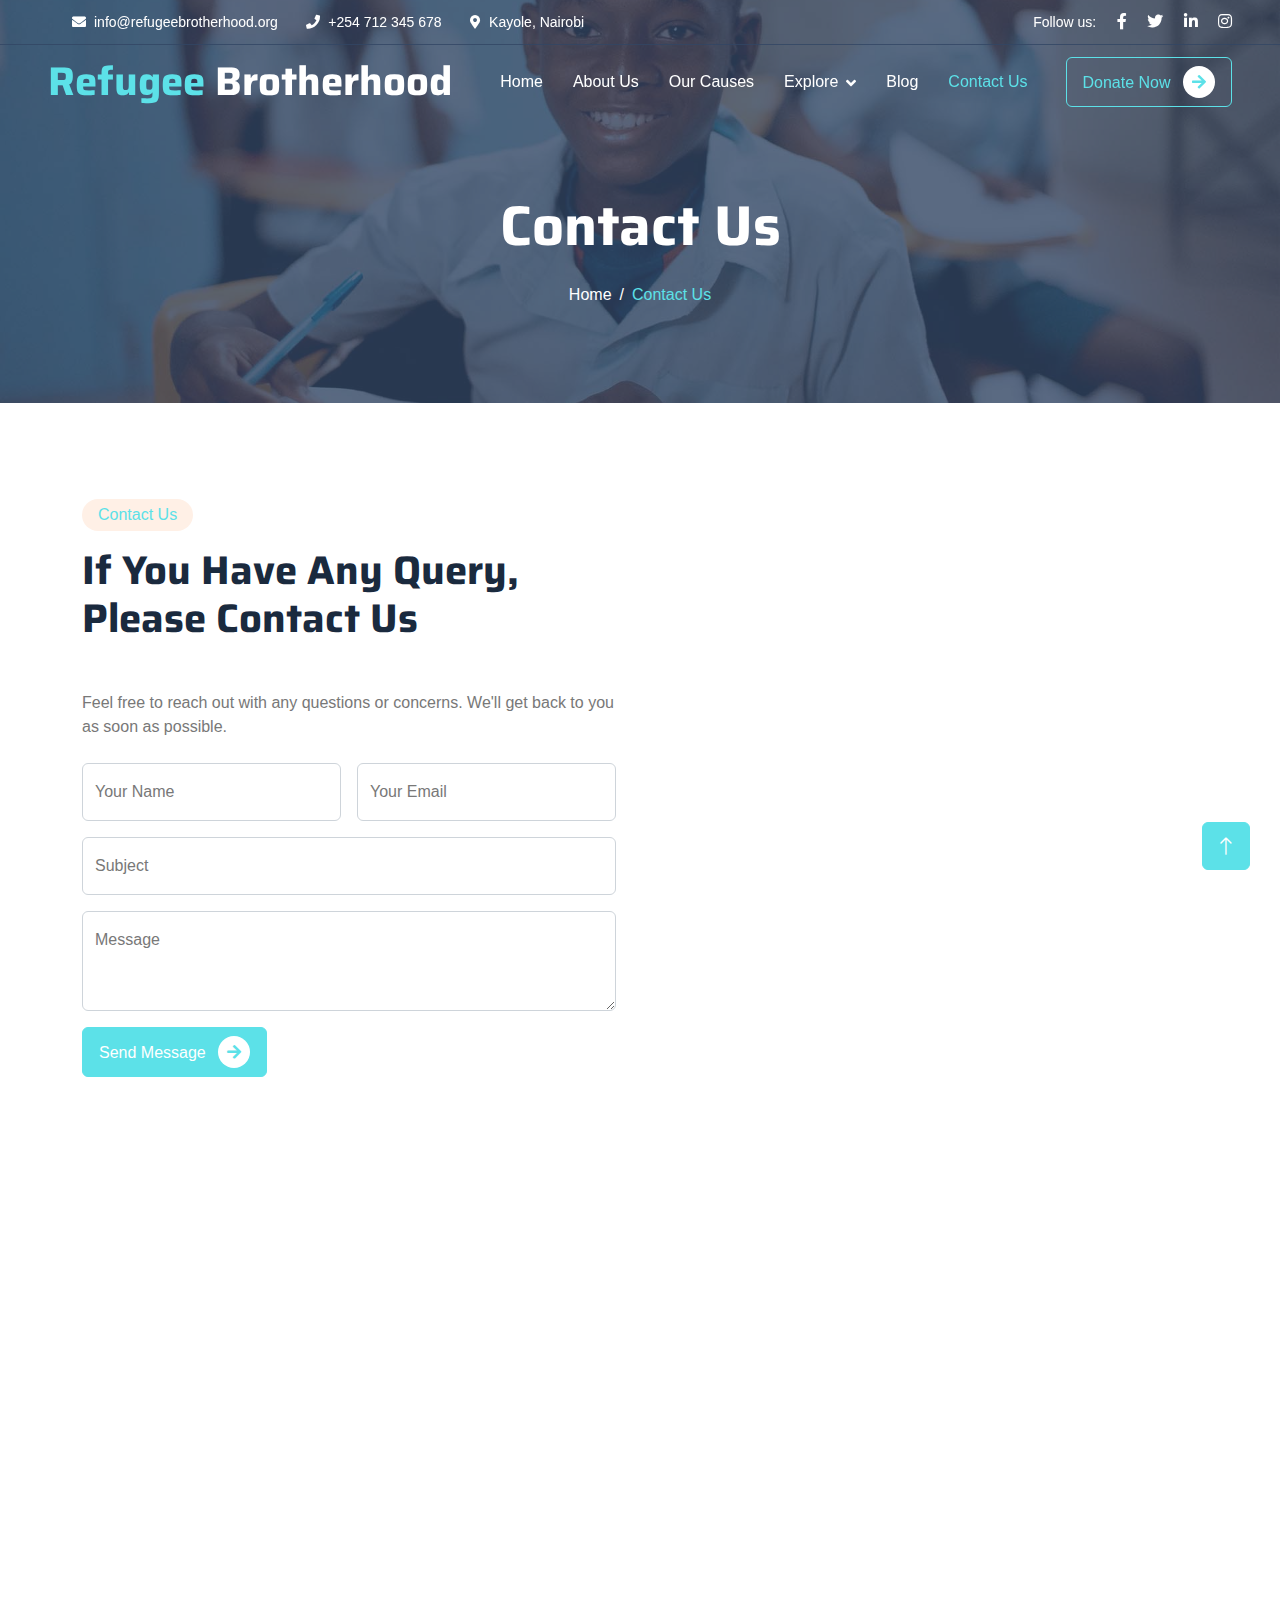
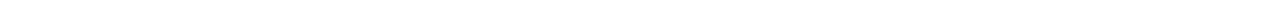
<file: contact.html>
<!DOCTYPE html>
<html lang="en">

<head>
    <meta charset="utf-8">
    <title>Refugee Brotherhood - Supporting Refugees and Displaced Persons</title>
    <meta name="viewport" content="width=device-width, initial-scale=1.0">
    
    <!-- Meta Tags for SEO -->
    <meta name="keywords" content="refugees, displaced persons, community support, donations, poverty eradication, Refugee Brotherhood">
    <meta name="description" content="Refugee Brotherhood is a community-based organization dedicated to supporting refugees and displaced persons in their journey to rebuild their lives with dignity and respect.">

    <!-- Favicon -->
    <link href="img/favicon.ico" rel="icon">

    <!-- Google Web Fonts -->
    <link rel="preconnect" href="https://fonts.googleapis.com">
    <link rel="preconnect" href="https://fonts.gstatic.com" crossorigin>
    <link href="https://fonts.googleapis.com/css2?family=Inter:wght@400;500;600&family=Saira:wght@500;600;700&display=swap" rel="stylesheet"> 

    <!-- Icon Font Stylesheet -->
    <link href="https://cdnjs.cloudflare.com/ajax/libs/font-awesome/5.10.0/css/all.min.css" rel="stylesheet">
    <link href="https://cdn.jsdelivr.net/npm/bootstrap-icons@1.4.1/font/bootstrap-icons.css" rel="stylesheet">
    <link href="https://cdn.jsdelivr.net/npm/bootstrap-icons@1.4.1/font/bootstrap-icons.css" rel="stylesheet">

    <!-- Libraries Stylesheet -->
    <link href="lib/animate/animate.min.css" rel="stylesheet">
    <link href="lib/owlcarousel/assets/owl.carousel.min.css" rel="stylesheet">

    <!-- Customized Bootstrap Stylesheet -->
    <link href="css/bootstrap.min.css" rel="stylesheet">

    <!-- Template Stylesheet -->
    <link href="css/style.css" rel="stylesheet">

    <!-- Open Graph Meta Tags for Social Media -->
    <meta property="og:title" content="Refugee Brotherhood - Supporting Refugees and Displaced Persons">
    <meta property="og:description" content="Join Refugee Brotherhood in our mission to support refugees and displaced persons as they rebuild their lives.">
    <meta property="og:image" content="img/social-share-image.jpg"> <!-- Add a suitable image URL -->
    <meta property="og:url" content="https://www.refugeebrotherhood.org"> <!-- Update with actual URL -->
    
    <!-- Twitter Card Meta Tags -->
    <meta name="twitter:card" content="summary_large_image">
    <meta name="twitter:title" content="Refugee Brotherhood - Supporting Refugees and Displaced Persons">
    <meta name="twitter:description" content="Join Refugee Brotherhood in our mission to support refugees and displaced persons as they rebuild their lives.">
    <meta name="twitter:image" content="img/social-share-image.jpg"> <!-- Add a suitable image URL -->
</head>

<body>
    <!-- Spinner Start -->
    <div id="spinner" class="show bg-white position-fixed translate-middle w-100 vh-100 top-50 start-50 d-flex align-items-center justify-content-center">
        <div class="spinner-grow text-primary" role="status"></div>
    </div>
    <!-- Spinner End -->

    <!-- Navbar Start -->
    <div class="container-fluid fixed-top px-0 wow fadeIn" data-wow-delay="0.1s">
        <div class="top-bar text-white-50 row gx-0 align-items-center d-none d-lg-flex">
            <div class="col-lg-6 px-5 text-start">
            <small class="ms-4 text-white"><i class="fa fa-envelope me-2"></i><a href="mailto:info@refugeebrotherhood.org" class="text-white">info@refugeebrotherhood.org</a></small>
            <small class="ms-4 text-white"><i class="fa fa-phone me-2"></i><a href="tel:+254712345678" class="text-white">+254 712 345 678</a></small>
            <small class="ms-4 text-white"><i class="fa fa-map-marker-alt me-2"></i>Kayole, Nairobi</small>
        </div>
        <div class="col-lg-6 px-5 text-end">
            <small class="text-white">Follow us:</small>
            <a class="text-white ms-3" href=""><i class="fab fa-facebook-f"></i></a>
            <a class="text-white ms-3" href=""><i class="fab fa-twitter"></i></a>
            <a class="text-white ms-3" href=""><i class="fab fa-linkedin-in"></i></a>
            <a class="text-white ms-3" href=""><i class="fab fa-instagram"></i></a>
        </div>
        
        </div>

        <nav class="navbar navbar-expand-lg navbar-dark py-lg-0 px-lg-5 wow fadeIn" data-wow-delay="0.1s">
            <a href="index.html" class="navbar-brand ms-4 ms-lg-0">
                <h1 class="fw-bold text-primary m-0">Refugee<span class="text-white"> Brotherhood</span></h1>
            </a>
            <button type="button" class="navbar-toggler me-4" data-bs-toggle="collapse" data-bs-target="#navbarCollapse">
                <span class="navbar-toggler-icon"></span>
            </button>
            <div class="collapse navbar-collapse" id="navbarCollapse">
                <div class="navbar-nav ms-auto p-4 p-lg-0">
                    <a href="index.html" class="nav-item nav-link ">Home</a>
                    <a href="about.html" class="nav-item nav-link">About Us</a>
                    <a href="causes.html" class="nav-item nav-link">Our Causes</a>
                    <div class="nav-item dropdown">
                        <a href="#" class="nav-link dropdown-toggle" data-bs-toggle="dropdown">Explore</a>
                        <div class="dropdown-menu m-0">
                            <a href="service.html" class="dropdown-item">Our Initiatives</a>
                            <a href="donate.html" class="dropdown-item">Donate</a>
                            <a href="team.html" class="dropdown-item">Our Team</a>
                            <a href="testimonial.html" class="dropdown-item">Testimonials</a>
                        </div>
                    </div>
                    <a href="blog.html" class="nav-item nav-link">Blog</a>
                    <a href="contact.html" class="nav-item nav-link active">Contact Us</a>
                </div>
                <div class="d-none d-lg-flex ms-2">
                    <a class="btn btn-outline-primary py-2 px-3" href="donate.html">
                        Donate Now
                        <div class="d-inline-flex btn-sm-square bg-white text-primary rounded-circle ms-2">
                            <i class="fa fa-arrow-right"></i>
                        </div>
                    </a>
                </div>
            </div>
        </nav>
    </div>
    <!-- Navbar End -->

    <!-- Page Header Start -->
    <div class="container-fluid page-header mb-5 wow fadeIn" data-wow-delay="0.1s">
        <div class="container text-center">
            <h1 class="display-4 text-white animated slideInDown mb-4">Contact Us</h1>
            <nav aria-label="breadcrumb animated slideInDown">
                <ol class="breadcrumb justify-content-center mb-0">
                    <li class="breadcrumb-item"><a class="text-white" href="index.html">Home</a></li>
                    <li class="breadcrumb-item text-primary active" aria-current="page">Contact Us</li>
                </ol>
            </nav>
        </div>
    </div>
    <!-- Page Header End -->


    <!-- Contact Start -->
<div class="container-xxl py-5">
    <div class="container">
        <div class="row g-5">
            <div class="col-lg-6 wow fadeIn" data-wow-delay="0.1s">
                <div class="d-inline-block rounded-pill bg-secondary text-primary py-1 px-3 mb-3">Contact Us</div>
                <h1 class="display-6 mb-5">If You Have Any Query, Please Contact Us</h1>
                <p class="mb-4">Feel free to reach out with any questions or concerns. We'll get back to you as soon as possible.</p>
                <form id="contactForm">
                    <div class="row g-3">
                        <div class="col-md-6">
                            <div class="form-floating">
                                <input type="text" class="form-control" id="name" placeholder="Your Name" required>
                                <label for="name">Your Name</label>
                            </div>
                        </div>
                        <div class="col-md-6">
                            <div class="form-floating">
                                <input type="email" class="form-control" id="email" placeholder="Your Email" required>
                                <label for="email">Your Email</label>
                            </div>
                        </div>
                        <div class="col-12">
                            <div class="form-floating">
                                <input type="text" class="form-control" id="subject" placeholder="Subject" required>
                                <label for="subject">Subject</label>
                            </div>
                        </div>
                        <div class="col-12">
                            <div class="form-floating">
                                <textarea class="form-control" placeholder="Leave a message here" id="message" style="height: 100px" required></textarea>
                                <label for="message">Message</label>
                            </div>
                        </div>
                        <div class="col-12">
                            <button type="submit" class="btn btn-primary py-2 px-3 me-3">
                                Send Message
                                <div class="d-inline-flex btn-sm-square bg-white text-primary rounded-circle ms-2">
                                    <i class="fa fa-arrow-right"></i>
                                </div>
                            </button>
                        </div>
                    </div>
                </form>
                <div id="formResult" class="mt-3"></div>
            </div>
            <div class="col-lg-6 wow fadeIn" data-wow-delay="0.5s" style="min-height: 450px;">
                <div class="position-relative rounded overflow-hidden h-100">
                    <iframe class="position-relative w-100 h-100"
                    src="https://www.google.com/maps/embed?pb=!1m18!1m12!1m3!1d15955.904326241545!2d36.91475882204728!3d-1.2897614829330345!2m3!1f0!2f0!3f0!3m2!1i1024!2i768!4f13.1!3m3!1m2!1s0x182f178c88b3b8c5%3A0xdd44c30ec9b695b8!2sKayole%2C%20Nairobi%2C%20Kenya!5e0!3m2!1sen!2sbd!4v1603794290143!5m2!1sen!2sbd"
                    frameborder="0" style="min-height: 450px; border:0;" allowfullscreen="" aria-hidden="false"
                    tabindex="0"></iframe>
                </div>
            </div>
        </div>
    </div>
</div>
<!-- Contact End -->



    <!-- Footer Start -->
<div class="container-fluid bg-dark text-white-50 footer mt-5 pt-5 wow fadeIn" data-wow-delay="0.1s">
    <div class="container py-5">
        <div class="row g-5">
            <div class="col-lg-3 col-md-6">
                <h1 class="fw-bold text-primary mb-4">Chari<span class="text-white">Team</span></h1>
                <p class="small mb-4">Empowering communities through impactful actions and humanitarian efforts. Join us in making a difference.</p>
                <div class="d-flex pt-2">
                    <a class="btn btn-square me-2" href=""><i class="fab fa-twitter"></i></a>
                    <a class="btn btn-square me-2" href=""><i class="fab fa-facebook-f"></i></a>
                    <a class="btn btn-square me-2" href=""><i class="fab fa-youtube"></i></a>
                    <a class="btn btn-square me-2" href=""><i class="fab fa-linkedin-in"></i></a>
                </div>
            </div>
            <div class="col-lg-3 col-md-6">
                <h5 class="text-light mb-4">Contact Info</h5>
                <p><i class="fa fa-map-marker-alt me-3"></i>Kayole, Nairobi, Nairobi 00100</p>
                <p><i class="fa fa-phone-alt me-3"></i>+254 712 345 678</p>
                <p><i class="fa fa-envelope me-3"></i>info@refugeebrotherhood.org</p>
            </div>
            <div class="col-lg-3 col-md-6">
                <h5 class="text-light mb-4">Quick Links</h5>
                <a class="btn btn-link" href="">About Us</a>
                <a class="btn btn-link" href="">Contact Us</a>
                <a class="btn btn-link" href="">Our Initiatives</a>
                <a class="btn btn-link" href="">Terms & Conditions</a>
                <a class="btn btn-link" href="">Support</a>
            </div>
            <div class="col-lg-3 col-md-6">
                <h5 class="text-light mb-4">Newsletter</h5>
                <p>Stay updated with our latest news and efforts. Subscribe to our newsletter.</p>
                <div class="position-relative mx-auto" style="max-width: 400px;">
                    <input class="form-control bg-transparent w-100 py-3 ps-4 pe-5" type="email" placeholder="Your email">
                    <button type="button" class="btn btn-primary py-2 position-absolute top-0 end-0 mt-2 me-2">SignUp</button>
                </div>
            </div>
        </div>
    </div>
    <div class="container-fluid copyright">
        <div class="container">
            <div class="row">
                <div class="col-md-6 text-center text-md-start mb-3 mb-md-0">
                    &copy; <a href="#">Refugee Brotherhood</a>, All Rights Reserved.
                </div>
                <div class="col-md-6 text-center text-md-end">
                    Developed by <a href="https://tabaladigital.co.ke">Tabala Digital Solutions</a>
                </div>
            </div>
        </div>
    </div>
</div>
<!-- Footer End -->



    <!-- Back to Top -->
    <a href="#" class="btn btn-lg btn-primary btn-lg-square back-to-top"><i class="bi bi-arrow-up"></i></a>


    <!-- JavaScript Libraries -->
    <script src="https://code.jquery.com/jquery-3.4.1.min.js"></script>
    <script src="https://cdn.jsdelivr.net/npm/bootstrap@5.0.0/dist/js/bootstrap.bundle.min.js"></script>
    <script src="lib/wow/wow.min.js"></script>
    <script src="lib/easing/easing.min.js"></script>
    <script src="lib/waypoints/waypoints.min.js"></script>
    <script src="lib/owlcarousel/owl.carousel.min.js"></script>
    <script src="lib/parallax/parallax.min.js"></script>

    <!-- Template Javascript -->
    <script src="js/main.js"></script>
    <script>
<?php
if ($_SERVER['REQUEST_METHOD'] === 'POST') {
    $name = htmlspecialchars($_POST['name']);
    $email = htmlspecialchars($_POST['email']);
    $subject = htmlspecialchars($_POST['subject']);
    $message = htmlspecialchars($_POST['message']);

    $to = "info@refugeebrotherhood.org";  // Your organization's email address
    $headers = "From: $email" . "\r\n" .
               "Reply-To: $email" . "\r\n" .
               "X-Mailer: PHP/" . phpversion();
    $body = "Name: $name\nEmail: $email\n\nMessage:\n$message";

    if (mail($to, $subject, $body, $headers)) {
        echo "Message sent successfully!";
    } else {
        echo "Failed to send message. Please try again later.";
    }
} else {
    echo "Invalid request method.";
}
?>


    </script>
</body>

</html>
</file>
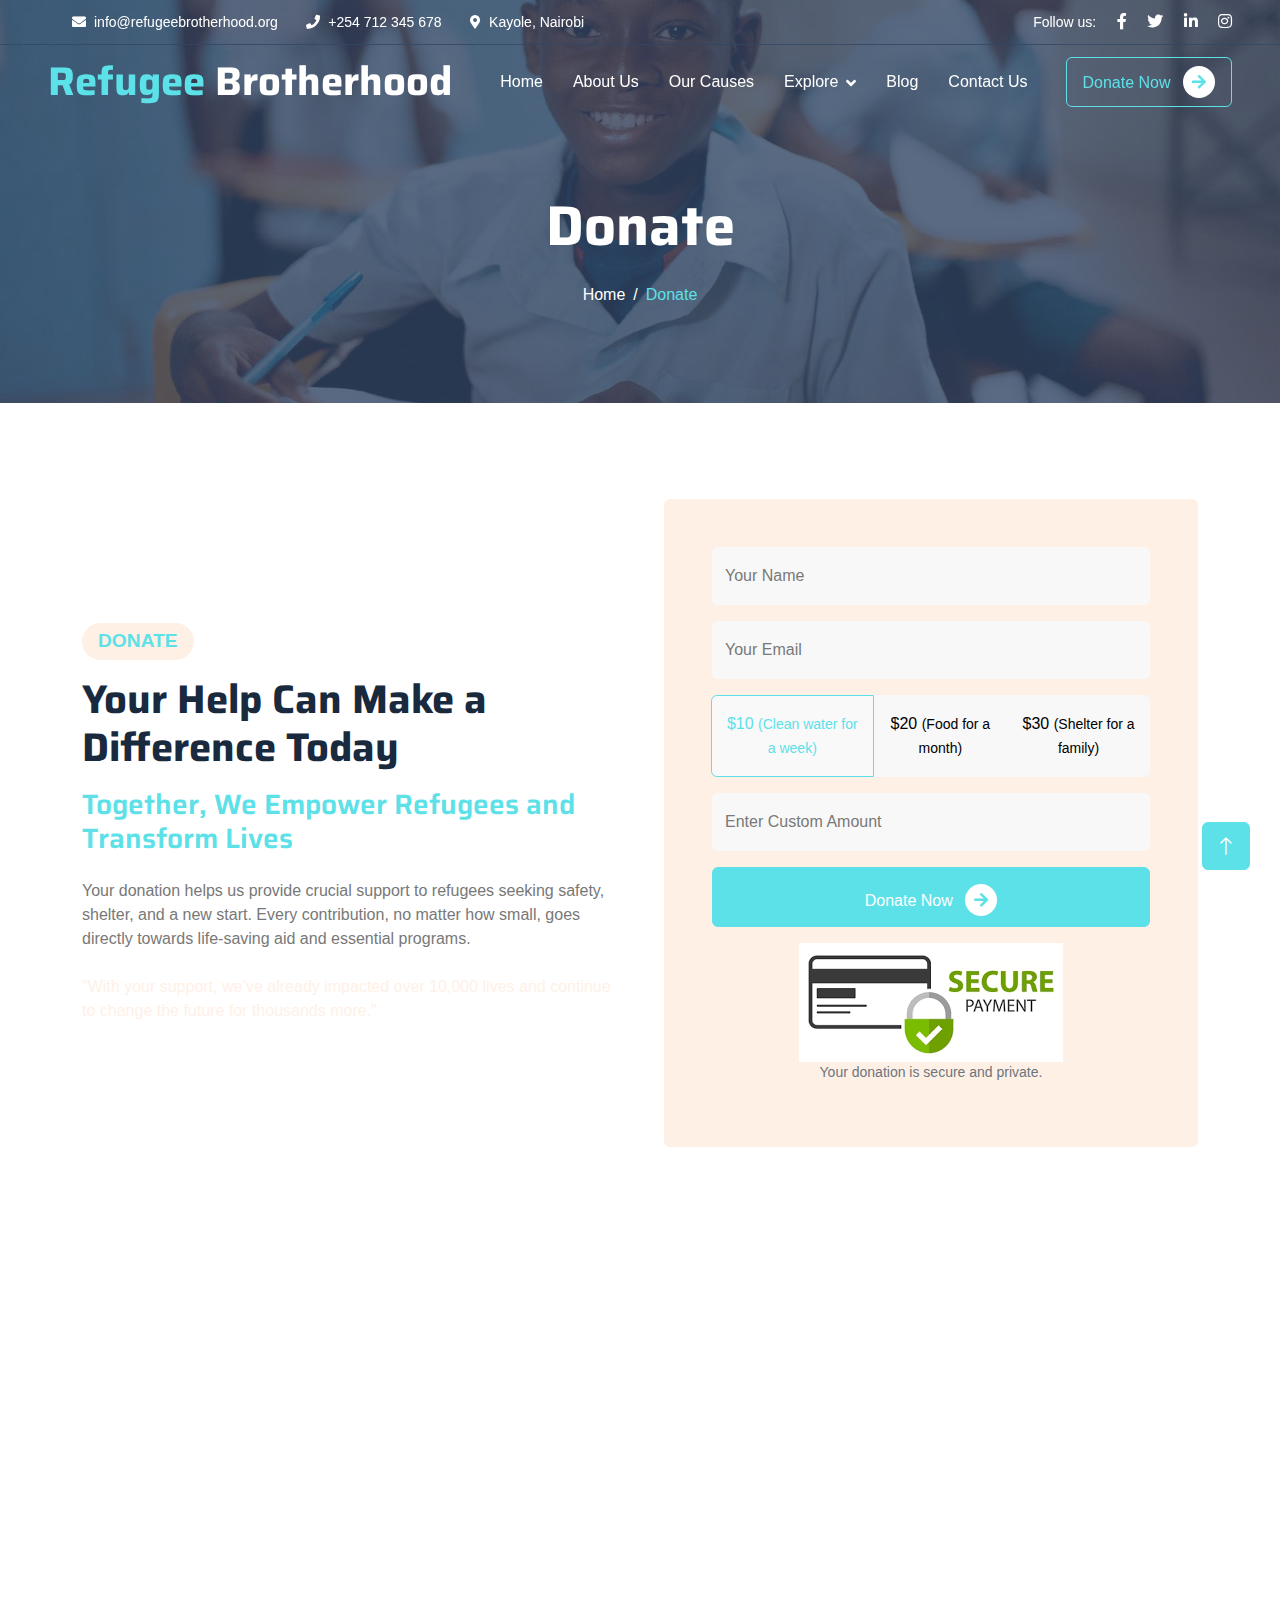
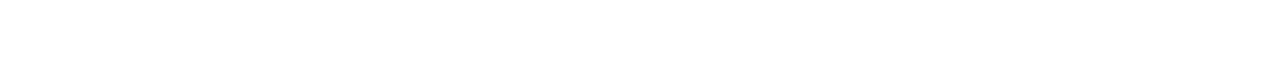
<file: donate.html>
<!DOCTYPE html>
<html lang="en">

<head>
    <meta charset="utf-8">
    <title>Refugee Brotherhood - Supporting Refugees and Displaced Persons</title>
    <meta name="viewport" content="width=device-width, initial-scale=1.0">
    
    <!-- Meta Tags for SEO -->
    <meta name="keywords" content="refugees, displaced persons, community support, donations, poverty eradication, Refugee Brotherhood">
    <meta name="description" content="Refugee Brotherhood is a community-based organization dedicated to supporting refugees and displaced persons in their journey to rebuild their lives with dignity and respect.">

    <!-- Favicon -->
    <link href="img/favicon.ico" rel="icon">

    <!-- Google Web Fonts -->
    <link rel="preconnect" href="https://fonts.googleapis.com">
    <link rel="preconnect" href="https://fonts.gstatic.com" crossorigin>
    <link href="https://fonts.googleapis.com/css2?family=Inter:wght@400;500;600&family=Saira:wght@500;600;700&display=swap" rel="stylesheet"> 

    <!-- Icon Font Stylesheet -->
    <link href="https://cdnjs.cloudflare.com/ajax/libs/font-awesome/5.10.0/css/all.min.css" rel="stylesheet">
    <link href="https://cdn.jsdelivr.net/npm/bootstrap-icons@1.4.1/font/bootstrap-icons.css" rel="stylesheet">
    <link href="https://cdn.jsdelivr.net/npm/bootstrap-icons@1.4.1/font/bootstrap-icons.css" rel="stylesheet">

    <!-- Libraries Stylesheet -->
    <link href="lib/animate/animate.min.css" rel="stylesheet">
    <link href="lib/owlcarousel/assets/owl.carousel.min.css" rel="stylesheet">

    <!-- Customized Bootstrap Stylesheet -->
    <link href="css/bootstrap.min.css" rel="stylesheet">

    <!-- Template Stylesheet -->
    <link href="css/style.css" rel="stylesheet">

    <!-- Open Graph Meta Tags for Social Media -->
    <meta property="og:title" content="Refugee Brotherhood - Supporting Refugees and Displaced Persons">
    <meta property="og:description" content="Join Refugee Brotherhood in our mission to support refugees and displaced persons as they rebuild their lives.">
    <meta property="og:image" content="img/social-share-image.jpg"> <!-- Add a suitable image URL -->
    <meta property="og:url" content="https://www.refugeebrotherhood.org"> <!-- Update with actual URL -->
    
    <!-- Twitter Card Meta Tags -->
    <meta name="twitter:card" content="summary_large_image">
    <meta name="twitter:title" content="Refugee Brotherhood - Supporting Refugees and Displaced Persons">
    <meta name="twitter:description" content="Join Refugee Brotherhood in our mission to support refugees and displaced persons as they rebuild their lives.">
    <meta name="twitter:image" content="img/social-share-image.jpg"> <!-- Add a suitable image URL -->
</head>

<body>
    <!-- Spinner Start -->
    <div id="spinner" class="show bg-white position-fixed translate-middle w-100 vh-100 top-50 start-50 d-flex align-items-center justify-content-center">
        <div class="spinner-grow text-primary" role="status"></div>
    </div>
    <!-- Spinner End -->

    <!-- Navbar Start -->
    <div class="container-fluid fixed-top px-0 wow fadeIn" data-wow-delay="0.1s">
        <div class="top-bar text-white-50 row gx-0 align-items-center d-none d-lg-flex">
            <div class="col-lg-6 px-5 text-start">
            <small class="ms-4 text-white"><i class="fa fa-envelope me-2"></i><a href="mailto:info@refugeebrotherhood.org" class="text-white">info@refugeebrotherhood.org</a></small>
            <small class="ms-4 text-white"><i class="fa fa-phone me-2"></i><a href="tel:+254712345678" class="text-white">+254 712 345 678</a></small>
            <small class="ms-4 text-white"><i class="fa fa-map-marker-alt me-2"></i>Kayole, Nairobi</small>
        </div>
        <div class="col-lg-6 px-5 text-end">
            <small class="text-white">Follow us:</small>
            <a class="text-white ms-3" href=""><i class="fab fa-facebook-f"></i></a>
            <a class="text-white ms-3" href=""><i class="fab fa-twitter"></i></a>
            <a class="text-white ms-3" href=""><i class="fab fa-linkedin-in"></i></a>
            <a class="text-white ms-3" href=""><i class="fab fa-instagram"></i></a>
        </div>
        
        </div>

        <nav class="navbar navbar-expand-lg navbar-dark py-lg-0 px-lg-5 wow fadeIn" data-wow-delay="0.1s">
            <a href="index.html" class="navbar-brand ms-4 ms-lg-0">
                <h1 class="fw-bold text-primary m-0">Refugee<span class="text-white"> Brotherhood</span></h1>
            </a>
            <button type="button" class="navbar-toggler me-4" data-bs-toggle="collapse" data-bs-target="#navbarCollapse">
                <span class="navbar-toggler-icon"></span>
            </button>
            <div class="collapse navbar-collapse" id="navbarCollapse">
                <div class="navbar-nav ms-auto p-4 p-lg-0">
                    <a href="index.html" class="nav-item nav-link">Home</a>
                    <a href="about.html" class="nav-item nav-link">About Us</a>
                    <a href="causes.html" class="nav-item nav-link">Our Causes</a>
                    <div class="nav-item dropdown">
                        <a href="#" class="nav-link dropdown-toggle" data-bs-toggle="dropdown">Explore</a>
                        <div class="dropdown-menu m-0">
                            <a href="service.html" class="dropdown-item">Our Initiatives</a>
                            <a href="donate.html" class="dropdown-item active">Donate</a>
                            <a href="team.html" class="dropdown-item">Our Team</a>
                            <a href="testimonial.html" class="dropdown-item">Testimonials</a>
                        </div>
                    </div>
                    <a href="blog.html" class="nav-item nav-link">Blog</a>
                    <a href="contact.html" class="nav-item nav-link">Contact Us</a>
                </div>
                <div class="d-none d-lg-flex ms-2">
                    <a class="btn btn-outline-primary py-2 px-3" href="donate.html">
                        Donate Now
                        <div class="d-inline-flex btn-sm-square bg-white text-primary rounded-circle ms-2">
                            <i class="fa fa-arrow-right"></i>
                        </div>
                    </a>
                </div>
            </div>
        </nav>
    </div>
    <!-- Navbar End -->


    <!-- Page Header Start -->
    <div class="container-fluid page-header mb-5 wow fadeIn" data-wow-delay="0.1s">
        <div class="container text-center">
            <h1 class="display-4 text-white animated slideInDown mb-4">Donate</h1>
            <nav aria-label="breadcrumb animated slideInDown">
                <ol class="breadcrumb justify-content-center mb-0">
                    <li class="breadcrumb-item"><a class="text-white" href="index.html">Home</a></li>
                    <li class="breadcrumb-item text-primary active" aria-current="page">Donate</li>
                </ol>
            </nav>
        </div>
    </div>
    <!-- Page Header End -->


    <!-- Donate Start -->
<div class="container-fluid py-5">
    <div class="container">
        <div class="row g-5 align-items-center">
            <div class="col-lg-6 wow fadeIn" data-wow-delay="0.1s">
                <div class="d-inline-block rounded-pill bg-secondary text-primary py-1 px-3 mb-3 cool-effect">Donate</div>
                <h1 class="display-6 mb-3">Your Help Can Make a Difference Today</h1>
                <h3 class="mb-4 text-primary">Together, We Empower Refugees and Transform Lives</h3>
                <p class="mb-4">Your donation helps us provide crucial support to refugees seeking safety, shelter, and a new start. Every contribution, no matter how small, goes directly towards life-saving aid and essential programs.</p>
                <p class="mb-0 text-secondary">"With your support, we’ve already impacted over 10,000 lives and continue to change the future for thousands more."</p>
            </div>
            <div class="col-lg-6 wow fadeIn" data-wow-delay="0.5s">
                <div class="h-100 bg-secondary p-5 rounded">
                    <form>
                        <div class="row g-3">
                            <div class="col-12">
                                <div class="form-floating">
                                    <input type="text" class="form-control bg-light border-0" id="name" placeholder="Your Name" required>
                                    <label for="name">Your Name</label>
                                </div>
                            </div>
                            <div class="col-12">
                                <div class="form-floating">
                                    <input type="email" class="form-control bg-light border-0" id="email" placeholder="Your Email" required>
                                    <label for="email">Your Email</label>
                                </div>
                            </div>
                            <div class="col-12">
                                <div class="btn-group d-flex justify-content-around">
                                    <input type="radio" class="btn-check" name="btnradio" id="btnradio1" checked>
                                    <label class="btn btn-light py-3" for="btnradio1">$10 <small>(Clean water for a week)</small></label>

                                    <input type="radio" class="btn-check" name="btnradio" id="btnradio2">
                                    <label class="btn btn-light py-3" for="btnradio2">$20 <small>(Food for a month)</small></label>

                                    <input type="radio" class="btn-check" name="btnradio" id="btnradio3">
                                    <label class="btn btn-light py-3" for="btnradio3">$30 <small>(Shelter for a family)</small></label>
                                </div>
                            </div>
                            <div class="col-12">
                                <div class="form-floating">
                                    <input type="number" class="form-control bg-light border-0" id="customAmount" placeholder="Custom Amount">
                                    <label for="customAmount">Enter Custom Amount</label>
                                </div>
                            </div>
                            <div class="col-12">
                                <button class="btn btn-primary w-100 py-3" style="height: 60px;">
                                    Donate Now
                                    <div class="d-inline-flex btn-sm-square bg-white text-primary rounded-circle ms-2">
                                        <i class="fa fa-arrow-right"></i>
                                    </div>
                                </button>
                                <div class="text-center mt-3">
                                    <img src="img/secured.png" alt="Secure Payment" class="img-fluid">
                                    <p class="small text-muted">Your donation is secure and private.</p>
                                </div>
                            </div>
                        </div>
                    </form>
                </div>
            </div>
        </div>
    </div>
</div>
<!-- Donate End -->

        

 <!-- Footer Start -->
<div class="container-fluid bg-dark text-white-50 footer mt-5 pt-5 wow fadeIn" data-wow-delay="0.1s">
    <div class="container py-5">
        <div class="row g-5">
            <div class="col-lg-3 col-md-6">
                <h1 class="fw-bold text-primary mb-4">Chari<span class="text-white">Team</span></h1>
                <p class="small mb-4">Empowering communities through impactful actions and humanitarian efforts. Join us in making a difference.</p>
                <div class="d-flex pt-2">
                    <a class="btn btn-square me-2" href=""><i class="fab fa-twitter"></i></a>
                    <a class="btn btn-square me-2" href=""><i class="fab fa-facebook-f"></i></a>
                    <a class="btn btn-square me-2" href=""><i class="fab fa-youtube"></i></a>
                    <a class="btn btn-square me-2" href=""><i class="fab fa-linkedin-in"></i></a>
                </div>
            </div>
            <div class="col-lg-3 col-md-6">
                <h5 class="text-light mb-4">Contact Info</h5>
                <p><i class="fa fa-map-marker-alt me-3"></i>Kayole, Nairobi, Nairobi 00100</p>
                <p><i class="fa fa-phone-alt me-3"></i>+254 712 345 678</p>
                <p><i class="fa fa-envelope me-3"></i>info@refugeebrotherhood.org</p>
            </div>
            <div class="col-lg-3 col-md-6">
                <h5 class="text-light mb-4">Quick Links</h5>
                <a class="btn btn-link" href="">About Us</a>
                <a class="btn btn-link" href="">Contact Us</a>
                <a class="btn btn-link" href="">Our Services</a>
                <a class="btn btn-link" href="">Terms & Conditions</a>
                <a class="btn btn-link" href="">Support</a>
            </div>
            <div class="col-lg-3 col-md-6">
                <h5 class="text-light mb-4">Newsletter</h5>
                <p>Stay updated with our latest news and efforts. Subscribe to our newsletter.</p>
                <div class="position-relative mx-auto" style="max-width: 400px;">
                    <input class="form-control bg-transparent w-100 py-3 ps-4 pe-5" type="email" placeholder="Your email">
                    <button type="button" class="btn btn-primary py-2 position-absolute top-0 end-0 mt-2 me-2">SignUp</button>
                </div>
            </div>
        </div>
    </div>
    <div class="container-fluid copyright">
        <div class="container">
            <div class="row">
                <div class="col-md-6 text-center text-md-start mb-3 mb-md-0">
                    &copy; <a href="#">Refugee Brotherhood</a>, All Rights Reserved.
                </div>
                <div class="col-md-6 text-center text-md-end">
                    Developed by <a href="https://tabaladigital.co.ke">Tabala Digital Solutions</a>
                </div>
            </div>
        </div>
    </div>
</div>
<!-- Footer End -->




    <!-- Back to Top -->
    <a href="#" class="btn btn-lg btn-primary btn-lg-square back-to-top"><i class="bi bi-arrow-up"></i></a>


    <!-- JavaScript Libraries -->
    <script src="https://code.jquery.com/jquery-3.4.1.min.js"></script>
    <script src="https://cdn.jsdelivr.net/npm/bootstrap@5.0.0/dist/js/bootstrap.bundle.min.js"></script>
    <script src="lib/wow/wow.min.js"></script>
    <script src="lib/easing/easing.min.js"></script>
    <script src="lib/waypoints/waypoints.min.js"></script>
    <script src="lib/owlcarousel/owl.carousel.min.js"></script>
    <script src="lib/parallax/parallax.min.js"></script>

    <!-- Template Javascript -->
    <script src="js/main.js"></script>
</body>

</html>
</file>
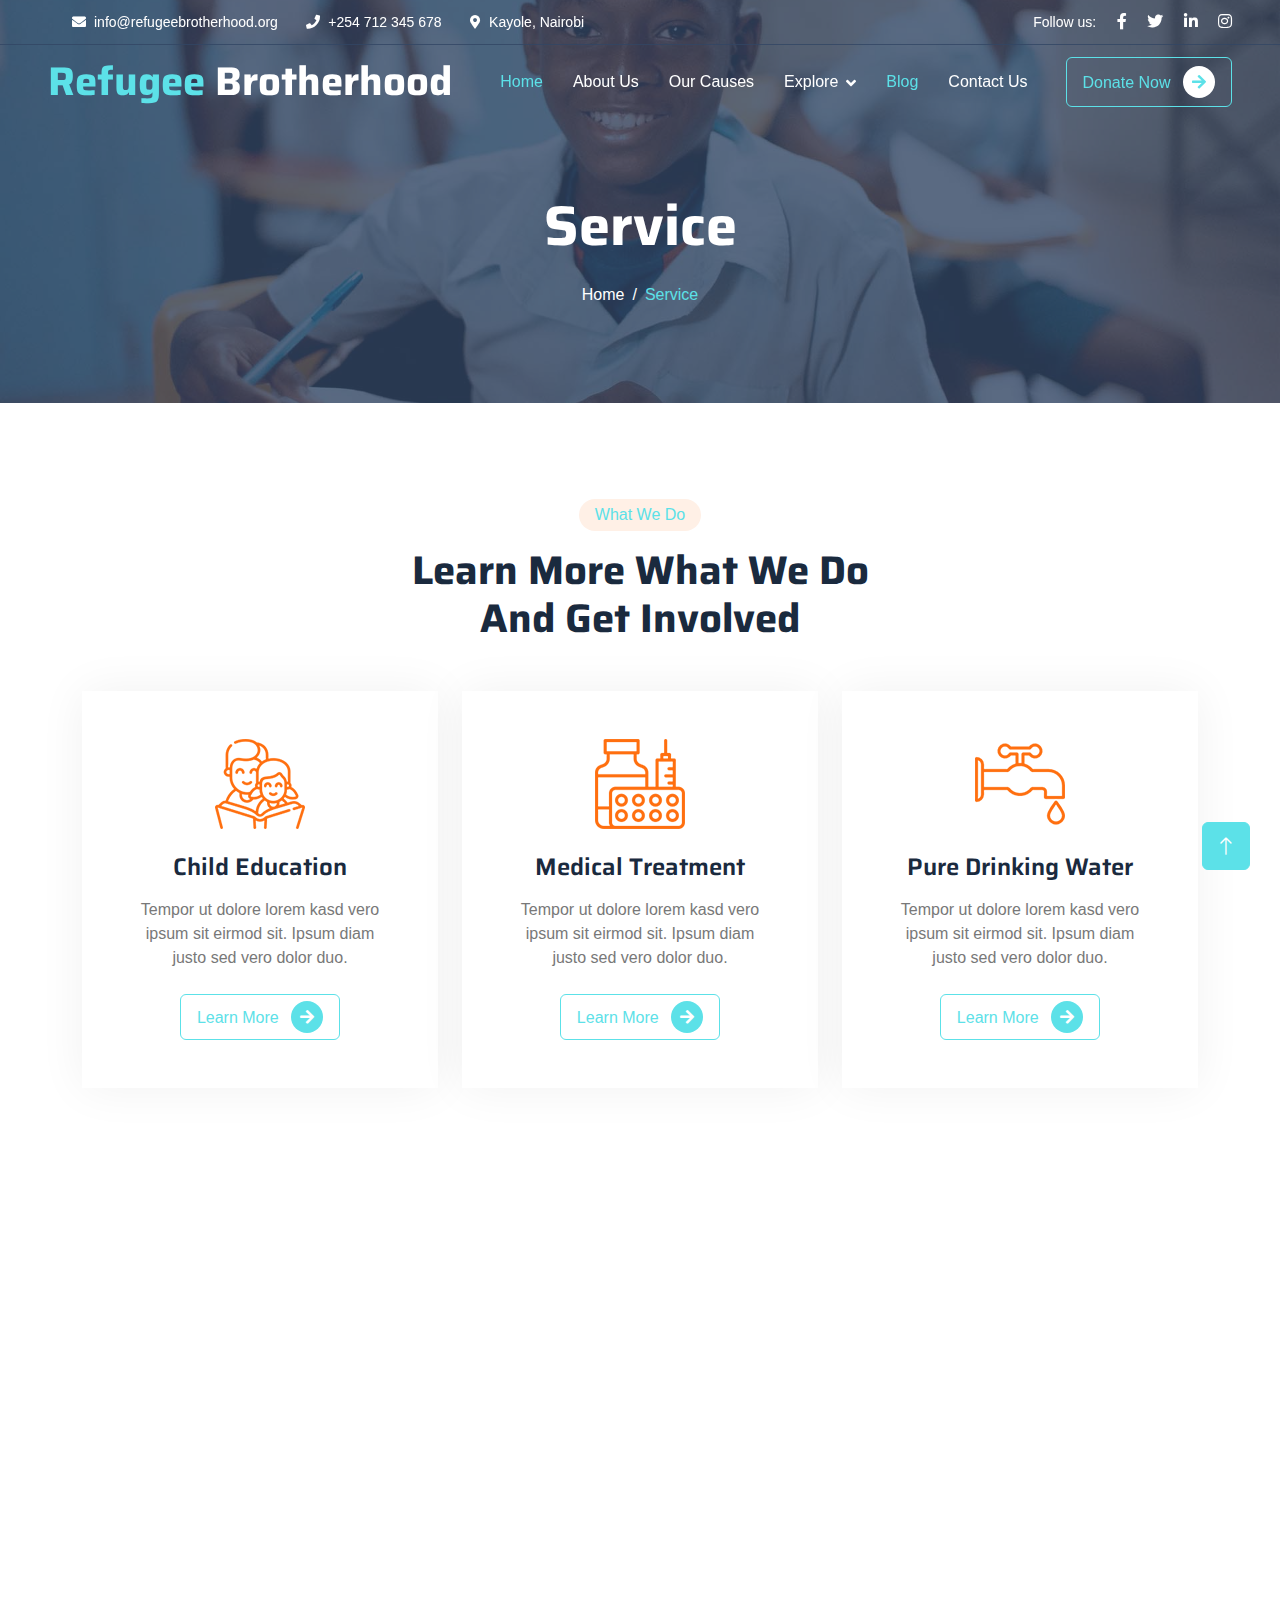
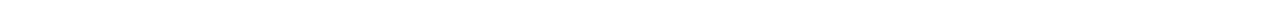
<file: service.html>
<!DOCTYPE html>
<html lang="en">

<head>
    <meta charset="utf-8">
    <title>Refugee Brotherhood - Supporting Refugees and Displaced Persons</title>
    <meta name="viewport" content="width=device-width, initial-scale=1.0">
    
    <!-- Meta Tags for SEO -->
    <meta name="keywords" content="refugees, displaced persons, community support, donations, poverty eradication, Refugee Brotherhood">
    <meta name="description" content="Refugee Brotherhood is a community-based organization dedicated to supporting refugees and displaced persons in their journey to rebuild their lives with dignity and respect.">

    <!-- Favicon -->
    <link href="img/favicon.ico" rel="icon">

    <!-- Google Web Fonts -->
    <link rel="preconnect" href="https://fonts.googleapis.com">
    <link rel="preconnect" href="https://fonts.gstatic.com" crossorigin>
    <link href="https://fonts.googleapis.com/css2?family=Inter:wght@400;500;600&family=Saira:wght@500;600;700&display=swap" rel="stylesheet"> 

    <!-- Icon Font Stylesheet -->
    <link href="https://cdnjs.cloudflare.com/ajax/libs/font-awesome/5.10.0/css/all.min.css" rel="stylesheet">
    <link href="https://cdn.jsdelivr.net/npm/bootstrap-icons@1.4.1/font/bootstrap-icons.css" rel="stylesheet">
    <link href="https://cdn.jsdelivr.net/npm/bootstrap-icons@1.4.1/font/bootstrap-icons.css" rel="stylesheet">

    <!-- Libraries Stylesheet -->
    <link href="lib/animate/animate.min.css" rel="stylesheet">
    <link href="lib/owlcarousel/assets/owl.carousel.min.css" rel="stylesheet">

    <!-- Customized Bootstrap Stylesheet -->
    <link href="css/bootstrap.min.css" rel="stylesheet">

    <!-- Template Stylesheet -->
    <link href="css/style.css" rel="stylesheet">

    <!-- Open Graph Meta Tags for Social Media -->
    <meta property="og:title" content="Refugee Brotherhood - Supporting Refugees and Displaced Persons">
    <meta property="og:description" content="Join Refugee Brotherhood in our mission to support refugees and displaced persons as they rebuild their lives.">
    <meta property="og:image" content="img/social-share-image.jpg"> <!-- Add a suitable image URL -->
    <meta property="og:url" content="https://www.refugeebrotherhood.org"> <!-- Update with actual URL -->
    
    <!-- Twitter Card Meta Tags -->
    <meta name="twitter:card" content="summary_large_image">
    <meta name="twitter:title" content="Refugee Brotherhood - Supporting Refugees and Displaced Persons">
    <meta name="twitter:description" content="Join Refugee Brotherhood in our mission to support refugees and displaced persons as they rebuild their lives.">
    <meta name="twitter:image" content="img/social-share-image.jpg"> <!-- Add a suitable image URL -->
</head>

<body>
    <!-- Spinner Start -->
    <div id="spinner" class="show bg-white position-fixed translate-middle w-100 vh-100 top-50 start-50 d-flex align-items-center justify-content-center">
        <div class="spinner-grow text-primary" role="status"></div>
    </div>
    <!-- Spinner End -->

    <!-- Navbar Start -->
    <div class="container-fluid fixed-top px-0 wow fadeIn" data-wow-delay="0.1s">
        <div class="top-bar text-white-50 row gx-0 align-items-center d-none d-lg-flex">
            <div class="col-lg-6 px-5 text-start">
            <small class="ms-4 text-white"><i class="fa fa-envelope me-2"></i><a href="mailto:info@refugeebrotherhood.org" class="text-white">info@refugeebrotherhood.org</a></small>
            <small class="ms-4 text-white"><i class="fa fa-phone me-2"></i><a href="tel:+254712345678" class="text-white">+254 712 345 678</a></small>
            <small class="ms-4 text-white"><i class="fa fa-map-marker-alt me-2"></i>Kayole, Nairobi</small>
        </div>
        <div class="col-lg-6 px-5 text-end">
            <small class="text-white">Follow us:</small>
            <a class="text-white ms-3" href=""><i class="fab fa-facebook-f"></i></a>
            <a class="text-white ms-3" href=""><i class="fab fa-twitter"></i></a>
            <a class="text-white ms-3" href=""><i class="fab fa-linkedin-in"></i></a>
            <a class="text-white ms-3" href=""><i class="fab fa-instagram"></i></a>
        </div>
        
        </div>

        <nav class="navbar navbar-expand-lg navbar-dark py-lg-0 px-lg-5 wow fadeIn" data-wow-delay="0.1s">
            <a href="index.html" class="navbar-brand ms-4 ms-lg-0">
                <h1 class="fw-bold text-primary m-0">Refugee<span class="text-white"> Brotherhood</span></h1>
            </a>
            <button type="button" class="navbar-toggler me-4" data-bs-toggle="collapse" data-bs-target="#navbarCollapse">
                <span class="navbar-toggler-icon"></span>
            </button>
            <div class="collapse navbar-collapse" id="navbarCollapse">
                <div class="navbar-nav ms-auto p-4 p-lg-0">
                    <a href="index.html" class="nav-item nav-link active">Home</a>
                    <a href="about.html" class="nav-item nav-link">About Us</a>
                    <a href="causes.html" class="nav-item nav-link">Our Causes</a>
                    <div class="nav-item dropdown">
                        <a href="#" class="nav-link dropdown-toggle" data-bs-toggle="dropdown">Explore</a>
                        <div class="dropdown-menu m-0">
                            <a href="service.html" class="dropdown-item">Our Initiatives</a>
                            <a href="donate.html" class="dropdown-item">Donate</a>
                            <a href="team.html" class="dropdown-item">Our Team</a>
                            <a href="testimonial.html" class="dropdown-item">Testimonials</a>
                        </div>
                    </div>
                    <a href="blog.html" class="nav-item nav-link active">Blog</a>
                    <a href="contact.html" class="nav-item nav-link">Contact Us</a>
                </div>
                <div class="d-none d-lg-flex ms-2">
                    <a class="btn btn-outline-primary py-2 px-3" href="donate.html">
                        Donate Now
                        <div class="d-inline-flex btn-sm-square bg-white text-primary rounded-circle ms-2">
                            <i class="fa fa-arrow-right"></i>
                        </div>
                    </a>
                </div>
            </div>
        </nav>
    </div>
    <!-- Navbar End -->

    <!-- Page Header Start -->
    <div class="container-fluid page-header mb-5 wow fadeIn" data-wow-delay="0.1s">
        <div class="container text-center">
            <h1 class="display-4 text-white animated slideInDown mb-4">Service</h1>
            <nav aria-label="breadcrumb animated slideInDown">
                <ol class="breadcrumb justify-content-center mb-0">
                    <li class="breadcrumb-item"><a class="text-white" href="index.html">Home</a></li>
                    <li class="breadcrumb-item text-primary active" aria-current="page">Service</li>
                </ol>
            </nav>
        </div>
    </div>
    <!-- Page Header End -->


    <!-- Service Start -->
    <div class="container-xxl py-5">
        <div class="container">
            <div class="text-center mx-auto mb-5 wow fadeInUp" data-wow-delay="0.1s" style="max-width: 500px;">
                <div class="d-inline-block rounded-pill bg-secondary text-primary py-1 px-3 mb-3">What We Do</div>
                <h1 class="display-6 mb-5">Learn More What We Do And Get Involved</h1>
            </div>
            <div class="row g-4 justify-content-center">
                <div class="col-lg-4 col-md-6 wow fadeInUp" data-wow-delay="0.1s">
                    <div class="service-item bg-white text-center h-100 p-4 p-xl-5">
                        <img class="img-fluid mb-4" src="img/icon-1.png" alt="">
                        <h4 class="mb-3">Child Education</h4>
                        <p class="mb-4">Tempor ut dolore lorem kasd vero ipsum sit eirmod sit. Ipsum diam justo sed vero dolor duo.</p>
                        <a class="btn btn-outline-primary px-3" href="">
                            Learn More
                            <div class="d-inline-flex btn-sm-square bg-primary text-white rounded-circle ms-2">
                                <i class="fa fa-arrow-right"></i>
                            </div>
                        </a>
                    </div>
                </div>
                <div class="col-lg-4 col-md-6 wow fadeInUp" data-wow-delay="0.3s">
                    <div class="service-item bg-white text-center h-100 p-4 p-xl-5">
                        <img class="img-fluid mb-4" src="img/icon-2.png" alt="">
                        <h4 class="mb-3">Medical Treatment</h4>
                        <p class="mb-4">Tempor ut dolore lorem kasd vero ipsum sit eirmod sit. Ipsum diam justo sed vero dolor duo.</p>
                        <a class="btn btn-outline-primary px-3" href="">
                            Learn More
                            <div class="d-inline-flex btn-sm-square bg-primary text-white rounded-circle ms-2">
                                <i class="fa fa-arrow-right"></i>
                            </div>
                        </a>
                    </div>
                </div>
                <div class="col-lg-4 col-md-6 wow fadeInUp" data-wow-delay="0.5s">
                    <div class="service-item bg-white text-center h-100 p-4 p-xl-5">
                        <img class="img-fluid mb-4" src="img/icon-3.png" alt="">
                        <h4 class="mb-3">Pure Drinking Water</h4>
                        <p class="mb-4">Tempor ut dolore lorem kasd vero ipsum sit eirmod sit. Ipsum diam justo sed vero dolor duo.</p>
                        <a class="btn btn-outline-primary px-3" href="">
                            Learn More
                            <div class="d-inline-flex btn-sm-square bg-primary text-white rounded-circle ms-2">
                                <i class="fa fa-arrow-right"></i>
                            </div>
                        </a>
                    </div>
                </div>
            </div>
        </div>
    </div>
    <!-- Service End -->
        

    <!-- Footer Start -->
<div class="container-fluid bg-dark text-white-50 footer mt-5 pt-5 wow fadeIn" data-wow-delay="0.1s">
    <div class="container py-5">
        <div class="row g-5">
            <div class="col-lg-3 col-md-6">
                <h1 class="fw-bold text-primary mb-4">Chari<span class="text-white">Team</span></h1>
                <p class="small mb-4">Empowering communities through impactful actions and humanitarian efforts. Join us in making a difference.</p>
                <div class="d-flex pt-2">
                    <a class="btn btn-square me-2" href=""><i class="fab fa-twitter"></i></a>
                    <a class="btn btn-square me-2" href=""><i class="fab fa-facebook-f"></i></a>
                    <a class="btn btn-square me-2" href=""><i class="fab fa-youtube"></i></a>
                    <a class="btn btn-square me-2" href=""><i class="fab fa-linkedin-in"></i></a>
                </div>
            </div>
            <div class="col-lg-3 col-md-6">
                <h5 class="text-light mb-4">Contact Info</h5>
                <p><i class="fa fa-map-marker-alt me-3"></i>Kayole, Nairobi, Nairobi 00100</p>
                <p><i class="fa fa-phone-alt me-3"></i>+254 712 345 678</p>
                <p><i class="fa fa-envelope me-3"></i>info@refugeebrotherhood.org</p>
            </div>
            <div class="col-lg-3 col-md-6">
                <h5 class="text-light mb-4">Quick Links</h5>
                <a class="btn btn-link" href="">About Us</a>
                <a class="btn btn-link" href="">Contact Us</a>
                <a class="btn btn-link" href="">Our Services</a>
                <a class="btn btn-link" href="">Terms & Conditions</a>
                <a class="btn btn-link" href="">Support</a>
            </div>
            <div class="col-lg-3 col-md-6">
                <h5 class="text-light mb-4">Newsletter</h5>
                <p>Stay updated with our latest news and efforts. Subscribe to our newsletter.</p>
                <div class="position-relative mx-auto" style="max-width: 400px;">
                    <input class="form-control bg-transparent w-100 py-3 ps-4 pe-5" type="email" placeholder="Your email">
                    <button type="button" class="btn btn-primary py-2 position-absolute top-0 end-0 mt-2 me-2">SignUp</button>
                </div>
            </div>
        </div>
    </div>
    <div class="container-fluid copyright">
        <div class="container">
            <div class="row">
                <div class="col-md-6 text-center text-md-start mb-3 mb-md-0">
                    &copy; <a href="#">Refugee Brotherhood</a>, All Rights Reserved.
                </div>
                <div class="col-md-6 text-center text-md-end">
                    Developed by <a href="https://tabaladigital.co.ke">Tabala Digital Solutions</a>
                </div>
            </div>
        </div>
    </div>
</div>
<!-- Footer End -->



    <!-- Back to Top -->
    <a href="#" class="btn btn-lg btn-primary btn-lg-square back-to-top"><i class="bi bi-arrow-up"></i></a>


    <!-- JavaScript Libraries -->
    <script src="https://code.jquery.com/jquery-3.4.1.min.js"></script>
    <script src="https://cdn.jsdelivr.net/npm/bootstrap@5.0.0/dist/js/bootstrap.bundle.min.js"></script>
    <script src="lib/wow/wow.min.js"></script>
    <script src="lib/easing/easing.min.js"></script>
    <script src="lib/waypoints/waypoints.min.js"></script>
    <script src="lib/owlcarousel/owl.carousel.min.js"></script>
    <script src="lib/parallax/parallax.min.js"></script>

    <!-- Template Javascript -->
    <script src="js/main.js"></script>
</body>

</html>
</file>
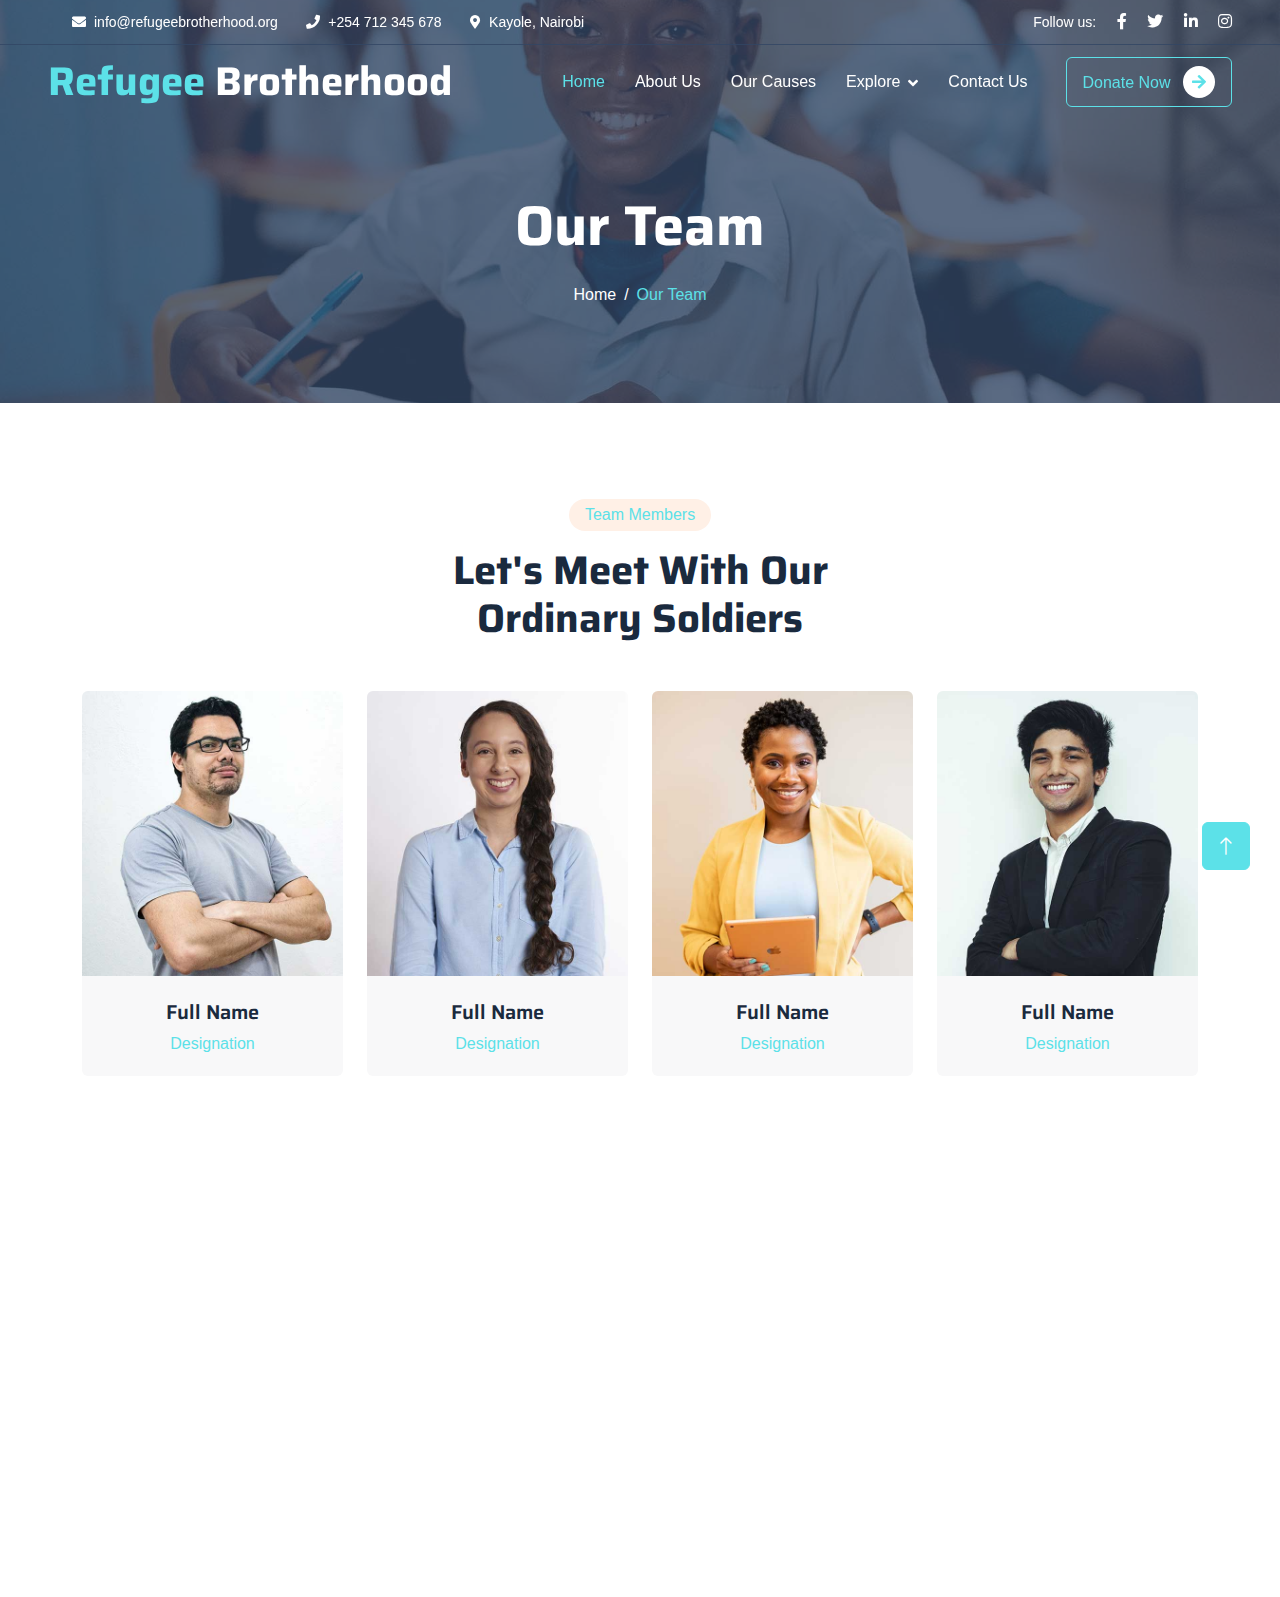
<file: team.html>
<!DOCTYPE html>
<html lang="en">

<head>
    <meta charset="utf-8">
    <title>Refugee Brotherhood - Supporting Refugees and Displaced Persons</title>
    <meta name="viewport" content="width=device-width, initial-scale=1.0">
    
    <!-- Meta Tags for SEO -->
    <meta name="keywords" content="refugees, displaced persons, community support, donations, poverty eradication, Refugee Brotherhood">
    <meta name="description" content="Refugee Brotherhood is a community-based organization dedicated to supporting refugees and displaced persons in their journey to rebuild their lives with dignity and respect.">

    <!-- Favicon -->
    <link href="img/favicon.ico" rel="icon">

    <!-- Google Web Fonts -->
    <link rel="preconnect" href="https://fonts.googleapis.com">
    <link rel="preconnect" href="https://fonts.gstatic.com" crossorigin>
    <link href="https://fonts.googleapis.com/css2?family=Inter:wght@400;500;600&family=Saira:wght@500;600;700&display=swap" rel="stylesheet"> 

    <!-- Icon Font Stylesheet -->
    <link href="https://cdnjs.cloudflare.com/ajax/libs/font-awesome/5.10.0/css/all.min.css" rel="stylesheet">
    <link href="https://cdn.jsdelivr.net/npm/bootstrap-icons@1.4.1/font/bootstrap-icons.css" rel="stylesheet">
    <link href="https://cdn.jsdelivr.net/npm/bootstrap-icons@1.4.1/font/bootstrap-icons.css" rel="stylesheet">

    <!-- Libraries Stylesheet -->
    <link href="lib/animate/animate.min.css" rel="stylesheet">
    <link href="lib/owlcarousel/assets/owl.carousel.min.css" rel="stylesheet">

    <!-- Customized Bootstrap Stylesheet -->
    <link href="css/bootstrap.min.css" rel="stylesheet">

    <!-- Template Stylesheet -->
    <link href="css/style.css" rel="stylesheet">

    <!-- Open Graph Meta Tags for Social Media -->
    <meta property="og:title" content="Refugee Brotherhood - Supporting Refugees and Displaced Persons">
    <meta property="og:description" content="Join Refugee Brotherhood in our mission to support refugees and displaced persons as they rebuild their lives.">
    <meta property="og:image" content="img/social-share-image.jpg"> <!-- Add a suitable image URL -->
    <meta property="og:url" content="https://www.refugeebrotherhood.org"> <!-- Update with actual URL -->
    
    <!-- Twitter Card Meta Tags -->
    <meta name="twitter:card" content="summary_large_image">
    <meta name="twitter:title" content="Refugee Brotherhood - Supporting Refugees and Displaced Persons">
    <meta name="twitter:description" content="Join Refugee Brotherhood in our mission to support refugees and displaced persons as they rebuild their lives.">
    <meta name="twitter:image" content="img/social-share-image.jpg"> <!-- Add a suitable image URL -->
</head>

<body>
    <!-- Spinner Start -->
    <div id="spinner" class="show bg-white position-fixed translate-middle w-100 vh-100 top-50 start-50 d-flex align-items-center justify-content-center">
        <div class="spinner-grow text-primary" role="status"></div>
    </div>
    <!-- Spinner End -->

    <!-- Navbar Start -->
    <div class="container-fluid fixed-top px-0 wow fadeIn" data-wow-delay="0.1s">
        <div class="top-bar text-white-50 row gx-0 align-items-center d-none d-lg-flex">
            <div class="col-lg-6 px-5 text-start">
            <small class="ms-4 text-white"><i class="fa fa-envelope me-2"></i><a href="mailto:info@refugeebrotherhood.org" class="text-white">info@refugeebrotherhood.org</a></small>
            <small class="ms-4 text-white"><i class="fa fa-phone me-2"></i><a href="tel:+254712345678" class="text-white">+254 712 345 678</a></small>
            <small class="ms-4 text-white"><i class="fa fa-map-marker-alt me-2"></i>Kayole, Nairobi</small>
        </div>
        <div class="col-lg-6 px-5 text-end">
            <small class="text-white">Follow us:</small>
            <a class="text-white ms-3" href=""><i class="fab fa-facebook-f"></i></a>
            <a class="text-white ms-3" href=""><i class="fab fa-twitter"></i></a>
            <a class="text-white ms-3" href=""><i class="fab fa-linkedin-in"></i></a>
            <a class="text-white ms-3" href=""><i class="fab fa-instagram"></i></a>
        </div>
        
        </div>

        <nav class="navbar navbar-expand-lg navbar-dark py-lg-0 px-lg-5 wow fadeIn" data-wow-delay="0.1s">
            <a href="index.html" class="navbar-brand ms-4 ms-lg-0">
                <h1 class="fw-bold text-primary m-0">Refugee<span class="text-white"> Brotherhood</span></h1>
            </a>
            <button type="button" class="navbar-toggler me-4" data-bs-toggle="collapse" data-bs-target="#navbarCollapse">
                <span class="navbar-toggler-icon"></span>
            </button>
            <div class="collapse navbar-collapse" id="navbarCollapse">
                <div class="navbar-nav ms-auto p-4 p-lg-0">
                    <a href="index.html" class="nav-item nav-link active">Home</a>
                    <a href="about.html" class="nav-item nav-link">About Us</a>
                    <a href="causes.html" class="nav-item nav-link">Our Causes</a>
                    <div class="nav-item dropdown">
                        <a href="#" class="nav-link dropdown-toggle" data-bs-toggle="dropdown">Explore</a>
                        <div class="dropdown-menu m-0">
                            <a href="service.html" class="dropdown-item">Our Initiatives</a>
                            <a href="donate.html" class="dropdown-item">Donate</a>
                            <a href="team.html" class="dropdown-item">Our Team</a>
                            <a href="testimonial.html" class="dropdown-item">Testimonials</a>
                            <a href="blog.html" class="dropdown-item">Blog</a>
                        </div>
                    </div>
                    <a href="contact.html" class="nav-item nav-link">Contact Us</a>
                </div>
                <div class="d-none d-lg-flex ms-2">
                    <a class="btn btn-outline-primary py-2 px-3" href="donate.html">
                        Donate Now
                        <div class="d-inline-flex btn-sm-square bg-white text-primary rounded-circle ms-2">
                            <i class="fa fa-arrow-right"></i>
                        </div>
                    </a>
                </div>
            </div>
        </nav>
    </div>
    <!-- Navbar End -->


    <!-- Page Header Start -->
    <div class="container-fluid page-header mb-5 wow fadeIn" data-wow-delay="0.1s">
        <div class="container text-center">
            <h1 class="display-4 text-white animated slideInDown mb-4">Our Team</h1>
            <nav aria-label="breadcrumb animated slideInDown">
                <ol class="breadcrumb justify-content-center mb-0">
                    <li class="breadcrumb-item"><a class="text-white" href="index.html">Home</a></li>
                    <li class="breadcrumb-item text-primary active" aria-current="page">Our Team</li>
                </ol>
            </nav>
        </div>
    </div>
    <!-- Page Header End -->


    <!-- Team Start -->
    <div class="container-xxl py-5">
        <div class="container">
            <div class="text-center mx-auto mb-5 wow fadeInUp" data-wow-delay="0.1s" style="max-width: 500px;">
                <div class="d-inline-block rounded-pill bg-secondary text-primary py-1 px-3 mb-3">Team Members</div>
                <h1 class="display-6 mb-5">Let's Meet With Our Ordinary Soldiers</h1>
            </div>
            <div class="row g-4">
                <div class="col-lg-3 col-md-6 wow fadeInUp" data-wow-delay="0.1s">
                    <div class="team-item position-relative rounded overflow-hidden">
                        <div class="overflow-hidden">
                            <img class="img-fluid" src="img/team-1.jpg" alt="">
                        </div>
                        <div class="team-text bg-light text-center p-4">
                            <h5>Full Name</h5>
                            <p class="text-primary">Designation</p>
                            <div class="team-social text-center">
                                <a class="btn btn-square" href=""><i class="fab fa-facebook-f"></i></a>
                                <a class="btn btn-square" href=""><i class="fab fa-twitter"></i></a>
                                <a class="btn btn-square" href=""><i class="fab fa-instagram"></i></a>
                            </div>
                        </div>
                    </div>
                </div>
                <div class="col-lg-3 col-md-6 wow fadeInUp" data-wow-delay="0.3s">
                    <div class="team-item position-relative rounded overflow-hidden">
                        <div class="overflow-hidden">
                            <img class="img-fluid" src="img/team-2.jpg" alt="">
                        </div>
                        <div class="team-text bg-light text-center p-4">
                            <h5>Full Name</h5>
                            <p class="text-primary">Designation</p>
                            <div class="team-social text-center">
                                <a class="btn btn-square" href=""><i class="fab fa-facebook-f"></i></a>
                                <a class="btn btn-square" href=""><i class="fab fa-twitter"></i></a>
                                <a class="btn btn-square" href=""><i class="fab fa-instagram"></i></a>
                            </div>
                        </div>
                    </div>
                </div>
                <div class="col-lg-3 col-md-6 wow fadeInUp" data-wow-delay="0.5s">
                    <div class="team-item position-relative rounded overflow-hidden">
                        <div class="overflow-hidden">
                            <img class="img-fluid" src="img/team-3.jpg" alt="">
                        </div>
                        <div class="team-text bg-light text-center p-4">
                            <h5>Full Name</h5>
                            <p class="text-primary">Designation</p>
                            <div class="team-social text-center">
                                <a class="btn btn-square" href=""><i class="fab fa-facebook-f"></i></a>
                                <a class="btn btn-square" href=""><i class="fab fa-twitter"></i></a>
                                <a class="btn btn-square" href=""><i class="fab fa-instagram"></i></a>
                            </div>
                        </div>
                    </div>
                </div>
                <div class="col-lg-3 col-md-6 wow fadeInUp" data-wow-delay="0.7s">
                    <div class="team-item position-relative rounded overflow-hidden">
                        <div class="overflow-hidden">
                            <img class="img-fluid" src="img/team-4.jpg" alt="">
                        </div>
                        <div class="team-text bg-light text-center p-4">
                            <h5>Full Name</h5>
                            <p class="text-primary">Designation</p>
                            <div class="team-social text-center">
                                <a class="btn btn-square" href=""><i class="fab fa-facebook-f"></i></a>
                                <a class="btn btn-square" href=""><i class="fab fa-twitter"></i></a>
                                <a class="btn btn-square" href=""><i class="fab fa-instagram"></i></a>
                            </div>
                        </div>
                    </div>
                </div>
            </div>
        </div>
    </div>
    <!-- Team End -->


    <!-- Footer Start -->
<div class="container-fluid bg-dark text-white-50 footer mt-5 pt-5 wow fadeIn" data-wow-delay="0.1s">
    <div class="container py-5">
        <div class="row g-5">
            <div class="col-lg-3 col-md-6">
                <h1 class="fw-bold text-primary mb-4">Chari<span class="text-white">Team</span></h1>
                <p class="small mb-4">Empowering communities through impactful actions and humanitarian efforts. Join us in making a difference.</p>
                <div class="d-flex pt-2">
                    <a class="btn btn-square me-2" href=""><i class="fab fa-twitter"></i></a>
                    <a class="btn btn-square me-2" href=""><i class="fab fa-facebook-f"></i></a>
                    <a class="btn btn-square me-2" href=""><i class="fab fa-youtube"></i></a>
                    <a class="btn btn-square me-2" href=""><i class="fab fa-linkedin-in"></i></a>
                </div>
            </div>
            <div class="col-lg-3 col-md-6">
                <h5 class="text-light mb-4">Contact Info</h5>
                <p><i class="fa fa-map-marker-alt me-3"></i>Kayole, Nairobi, Nairobi 00100</p>
                <p><i class="fa fa-phone-alt me-3"></i>+254 712 345 678</p>
                <p><i class="fa fa-envelope me-3"></i>info@refugeebrotherhood.org</p>
            </div>
            <div class="col-lg-3 col-md-6">
                <h5 class="text-light mb-4">Quick Links</h5>
                <a class="btn btn-link" href="">About Us</a>
                <a class="btn btn-link" href="">Contact Us</a>
                <a class="btn btn-link" href="">Our Initiatives</a>
                <a class="btn btn-link" href="">Terms & Conditions</a>
                <a class="btn btn-link" href="">Support</a>
            </div>
            <div class="col-lg-3 col-md-6">
                <h5 class="text-light mb-4">Newsletter</h5>
                <p>Stay updated with our latest news and efforts. Subscribe to our newsletter.</p>
                <div class="position-relative mx-auto" style="max-width: 400px;">
                    <input class="form-control bg-transparent w-100 py-3 ps-4 pe-5" type="email" placeholder="Your email">
                    <button type="button" class="btn btn-primary py-2 position-absolute top-0 end-0 mt-2 me-2">SignUp</button>
                </div>
            </div>
        </div>
    </div>
    <div class="container-fluid copyright">
        <div class="container">
            <div class="row">
                <div class="col-md-6 text-center text-md-start mb-3 mb-md-0">
                    &copy; <a href="#">Refugee Brotherhood</a>, All Rights Reserved.
                </div>
                <div class="col-md-6 text-center text-md-end">
                    Developed by <a href="https://tabaladigital.co.ke">Tabala Digital Solutions</a>
                </div>
            </div>
        </div>
    </div>
</div>
<!-- Footer End -->


    <!-- Back to Top -->
    <a href="#" class="btn btn-lg btn-primary btn-lg-square back-to-top"><i class="bi bi-arrow-up"></i></a>


    <!-- JavaScript Libraries -->
    <script src="https://code.jquery.com/jquery-3.4.1.min.js"></script>
    <script src="https://cdn.jsdelivr.net/npm/bootstrap@5.0.0/dist/js/bootstrap.bundle.min.js"></script>
    <script src="lib/wow/wow.min.js"></script>
    <script src="lib/easing/easing.min.js"></script>
    <script src="lib/waypoints/waypoints.min.js"></script>
    <script src="lib/owlcarousel/owl.carousel.min.js"></script>
    <script src="lib/parallax/parallax.min.js"></script>

    <!-- Template Javascript -->
    <script src="js/main.js"></script>
</body>

</html>
</file>
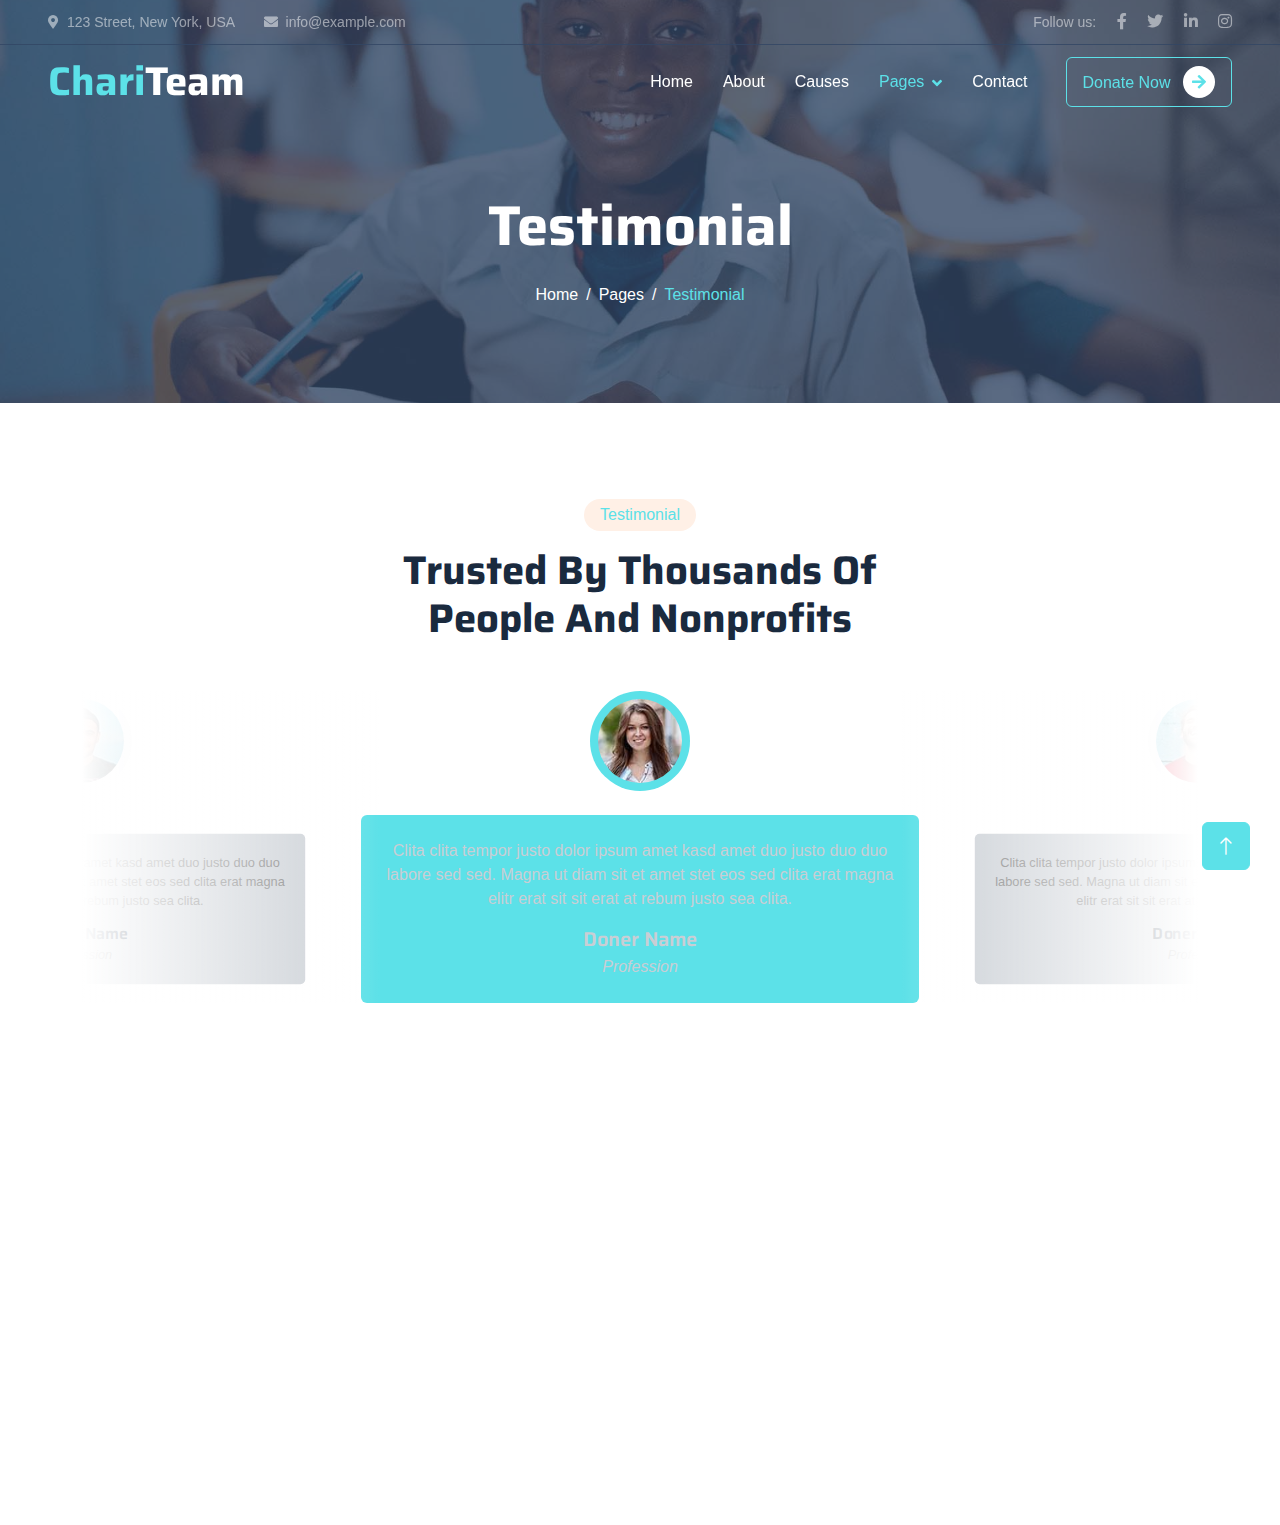
<file: testimonial.html>
<!DOCTYPE html>
<html lang="en">

<head>
    <meta charset="utf-8">
    <title>Refugee Brotherhood - Supporting Refugees and Displaced Persons</title>
    <meta content="width=device-width, initial-scale=1.0" name="viewport">
    
    <!-- Meta Tags for SEO -->
    <meta name="keywords" content="refugees, displaced persons, community support, donations, poverty eradication, Refugee Brotherhood">
    <meta name="description" content="Refugee Brotherhood is a community-based organization dedicated to supporting refugees and displaced persons in their journey to rebuild their lives with dignity and respect.">

    <!-- Favicon -->
    <link href="img/favicon.ico" rel="icon">

    <!-- Google Web Fonts -->
    <link rel="preconnect" href="https://fonts.googleapis.com">
    <link rel="preconnect" href="https://fonts.gstatic.com" crossorigin>
    <link href="https://fonts.googleapis.com/css2?family=Inter:wght@400;500;600&family=Saira:wght@500;600;700&display=swap" rel="stylesheet"> 

    <!-- Icon Font Stylesheet -->
    <link href="https://cdnjs.cloudflare.com/ajax/libs/font-awesome/5.10.0/css/all.min.css" rel="stylesheet">
    <link href="https://cdn.jsdelivr.net/npm/bootstrap-icons@1.4.1/font/bootstrap-icons.css" rel="stylesheet">

    <!-- Libraries Stylesheet -->
    <link href="lib/animate/animate.min.css" rel="stylesheet">
    <link href="lib/owlcarousel/assets/owl.carousel.min.css" rel="stylesheet">

    <!-- Customized Bootstrap Stylesheet -->
    <link href="css/bootstrap.min.css" rel="stylesheet">

    <!-- Template Stylesheet -->
    <link href="css/style.css" rel="stylesheet">

    <!-- Open Graph Meta Tags for Social Media -->
    <meta property="og:title" content="Refugee Brotherhood - Supporting Refugees and Displaced Persons">
    <meta property="og:description" content="Join Refugee Brotherhood in our mission to support refugees and displaced persons as they rebuild their lives.">
    <meta property="og:image" content="img/social-share-image.jpg"> <!-- Add a suitable image URL -->
    <meta property="og:url" content="https://www.refugeebrotherhood.org"> <!-- Update with actual URL -->
    
    <!-- Twitter Card Meta Tags -->
    <meta name="twitter:card" content="summary_large_image">
    <meta name="twitter:title" content="Refugee Brotherhood - Supporting Refugees and Displaced Persons">
    <meta name="twitter:description" content="Join Refugee Brotherhood in our mission to support refugees and displaced persons as they rebuild their lives.">
    <meta name="twitter:image" content="img/social-share-image.jpg"> <!-- Add a suitable image URL -->
</head>


<body>
    <!-- Spinner Start -->
    <div id="spinner" class="show bg-white position-fixed translate-middle w-100 vh-100 top-50 start-50 d-flex align-items-center justify-content-center">
        <div class="spinner-grow text-primary" role="status"></div>
    </div>
    <!-- Spinner End -->


    <!-- Navbar Start -->
    <div class="container-fluid fixed-top px-0 wow fadeIn" data-wow-delay="0.1s">
        <div class="top-bar text-white-50 row gx-0 align-items-center d-none d-lg-flex">
            <div class="col-lg-6 px-5 text-start">
                <small><i class="fa fa-map-marker-alt me-2"></i>123 Street, New York, USA</small>
                <small class="ms-4"><i class="fa fa-envelope me-2"></i>info@example.com</small>
            </div>
            <div class="col-lg-6 px-5 text-end">
                <small>Follow us:</small>
                <a class="text-white-50 ms-3" href=""><i class="fab fa-facebook-f"></i></a>
                <a class="text-white-50 ms-3" href=""><i class="fab fa-twitter"></i></a>
                <a class="text-white-50 ms-3" href=""><i class="fab fa-linkedin-in"></i></a>
                <a class="text-white-50 ms-3" href=""><i class="fab fa-instagram"></i></a>
            </div>
        </div>

        <nav class="navbar navbar-expand-lg navbar-dark py-lg-0 px-lg-5 wow fadeIn" data-wow-delay="0.1s">
            <a href="index.html" class="navbar-brand ms-4 ms-lg-0">
                <h1 class="fw-bold text-primary m-0">Chari<span class="text-white">Team</span></h1>
            </a>
            <button type="button" class="navbar-toggler me-4" data-bs-toggle="collapse" data-bs-target="#navbarCollapse">
                <span class="navbar-toggler-icon"></span>
            </button>
            <div class="collapse navbar-collapse" id="navbarCollapse">
                <div class="navbar-nav ms-auto p-4 p-lg-0">
                    <a href="index.html" class="nav-item nav-link">Home</a>
                    <a href="about.html" class="nav-item nav-link">About</a>
                    <a href="causes.html" class="nav-item nav-link">Causes</a>
                    <div class="nav-item dropdown">
                        <a href="#" class="nav-link dropdown-toggle active" data-bs-toggle="dropdown">Pages</a>
                        <div class="dropdown-menu m-0">
                            <a href="service.html" class="dropdown-item">Service</a>
                            <a href="donate.html" class="dropdown-item">Donate</a>
                            <a href="team.html" class="dropdown-item">Our Team</a>
                            <a href="testimonial.html" class="dropdown-item active">Testimonial</a>
                            <a href="404.html" class="dropdown-item">404 Page</a>
                        </div>
                    </div>
                    <a href="contact.html" class="nav-item nav-link">Contact</a>
                </div>
                <div class="d-none d-lg-flex ms-2">
                    <a class="btn btn-outline-primary py-2 px-3" href="">
                        Donate Now
                        <div class="d-inline-flex btn-sm-square bg-white text-primary rounded-circle ms-2">
                            <i class="fa fa-arrow-right"></i>
                        </div>
                    </a>
                </div>
            </div>
        </nav>
    </div>
    <!-- Navbar End -->


    <!-- Page Header Start -->
    <div class="container-fluid page-header mb-5 wow fadeIn" data-wow-delay="0.1s">
        <div class="container text-center">
            <h1 class="display-4 text-white animated slideInDown mb-4">Testimonial</h1>
            <nav aria-label="breadcrumb animated slideInDown">
                <ol class="breadcrumb justify-content-center mb-0">
                    <li class="breadcrumb-item"><a class="text-white" href="#">Home</a></li>
                    <li class="breadcrumb-item"><a class="text-white" href="#">Pages</a></li>
                    <li class="breadcrumb-item text-primary active" aria-current="page">Testimonial</li>
                </ol>
            </nav>
        </div>
    </div>
    <!-- Page Header End -->


    <!-- Testimonial Start -->
    <div class="container-xxl py-5">
        <div class="container">
            <div class="text-center mx-auto mb-5 wow fadeInUp" data-wow-delay="0.1s" style="max-width: 500px;">
                <div class="d-inline-block rounded-pill bg-secondary text-primary py-1 px-3 mb-3">Testimonial</div>
                <h1 class="display-6 mb-5">Trusted By Thousands Of People And Nonprofits</h1>
            </div>
            <div class="owl-carousel testimonial-carousel wow fadeInUp" data-wow-delay="0.1s">
                <div class="testimonial-item text-center">
                    <img class="img-fluid bg-light rounded-circle p-2 mx-auto mb-4" src="img/testimonial-1.jpg" style="width: 100px; height: 100px;">
                    <div class="testimonial-text rounded text-center p-4">
                        <p>Clita clita tempor justo dolor ipsum amet kasd amet duo justo duo duo labore sed sed. Magna ut diam sit et amet stet eos sed clita erat magna elitr erat sit sit erat at rebum justo sea clita.</p>
                        <h5 class="mb-1">Doner Name</h5>
                        <span class="fst-italic">Profession</span>
                    </div>
                </div>
                <div class="testimonial-item text-center">
                    <img class="img-fluid bg-light rounded-circle p-2 mx-auto mb-4" src="img/testimonial-2.jpg" style="width: 100px; height: 100px;">
                    <div class="testimonial-text rounded text-center p-4">
                        <p>Clita clita tempor justo dolor ipsum amet kasd amet duo justo duo duo labore sed sed. Magna ut diam sit et amet stet eos sed clita erat magna elitr erat sit sit erat at rebum justo sea clita.</p>
                        <h5 class="mb-1">Doner Name</h5>
                        <span class="fst-italic">Profession</span>
                    </div>
                </div>
                <div class="testimonial-item text-center">
                    <img class="img-fluid bg-light rounded-circle p-2 mx-auto mb-4" src="img/testimonial-3.jpg" style="width: 100px; height: 100px;">
                    <div class="testimonial-text rounded text-center p-4">
                        <p>Clita clita tempor justo dolor ipsum amet kasd amet duo justo duo duo labore sed sed. Magna ut diam sit et amet stet eos sed clita erat magna elitr erat sit sit erat at rebum justo sea clita.</p>
                        <h5 class="mb-1">Doner Name</h5>
                        <span class="fst-italic">Profession</span>
                    </div>
                </div>
            </div>
        </div>
    </div>
    <!-- Testimonial End -->
        

   <!-- Footer Start -->
<div class="container-fluid bg-dark text-white-50 footer mt-5 pt-5 wow fadeIn" data-wow-delay="0.1s">
    <div class="container py-5">
        <div class="row g-5">
            <div class="col-lg-3 col-md-6">
                <h1 class="fw-bold text-primary mb-4">Chari<span class="text-white">Team</span></h1>
                <p class="small mb-4">Empowering communities through impactful actions and humanitarian efforts. Join us in making a difference.</p>
                <div class="d-flex pt-2">
                    <a class="btn btn-square me-2" href=""><i class="fab fa-twitter"></i></a>
                    <a class="btn btn-square me-2" href=""><i class="fab fa-facebook-f"></i></a>
                    <a class="btn btn-square me-2" href=""><i class="fab fa-youtube"></i></a>
                    <a class="btn btn-square me-2" href=""><i class="fab fa-linkedin-in"></i></a>
                </div>
            </div>
            <div class="col-lg-3 col-md-6">
                <h5 class="text-light mb-4">Contact Info</h5>
                <p><i class="fa fa-map-marker-alt me-3"></i>Kayole, Nairobi, Nairobi 00100</p>
                <p><i class="fa fa-phone-alt me-3"></i>+254 712 345 678</p>
                <p><i class="fa fa-envelope me-3"></i>info@refugeebrotherhood.org</p>
            </div>
            <div class="col-lg-3 col-md-6">
                <h5 class="text-light mb-4">Quick Links</h5>
                <a class="btn btn-link" href="">About Us</a>
                <a class="btn btn-link" href="">Contact Us</a>
                <a class="btn btn-link" href="">Our Initiatives</a>
                <a class="btn btn-link" href="">Terms & Conditions</a>
                <a class="btn btn-link" href="">Support</a>
            </div>
            <div class="col-lg-3 col-md-6">
                <h5 class="text-light mb-4">Newsletter</h5>
                <p>Stay updated with our latest news and efforts. Subscribe to our newsletter.</p>
                <div class="position-relative mx-auto" style="max-width: 400px;">
                    <input class="form-control bg-transparent w-100 py-3 ps-4 pe-5" type="email" placeholder="Your email">
                    <button type="button" class="btn btn-primary py-2 position-absolute top-0 end-0 mt-2 me-2">SignUp</button>
                </div>
            </div>
        </div>
    </div>
    <div class="container-fluid copyright">
        <div class="container">
            <div class="row">
                <div class="col-md-6 text-center text-md-start mb-3 mb-md-0">
                    &copy; <a href="#">Refugee Brotherhood</a>, All Rights Reserved.
                </div>
                <div class="col-md-6 text-center text-md-end">
                    Developed by <a href="https://tabaladigital.co.ke">Tabala Digital Solutions</a>
                </div>
            </div>
        </div>
    </div>
</div>
<!-- Footer End -->



    <!-- Back to Top -->
    <a href="#" class="btn btn-lg btn-primary btn-lg-square back-to-top"><i class="bi bi-arrow-up"></i></a>


    <!-- JavaScript Libraries -->
    <script src="https://code.jquery.com/jquery-3.4.1.min.js"></script>
    <script src="https://cdn.jsdelivr.net/npm/bootstrap@5.0.0/dist/js/bootstrap.bundle.min.js"></script>
    <script src="lib/wow/wow.min.js"></script>
    <script src="lib/easing/easing.min.js"></script>
    <script src="lib/waypoints/waypoints.min.js"></script>
    <script src="lib/owlcarousel/owl.carousel.min.js"></script>
    <script src="lib/parallax/parallax.min.js"></script>

    <!-- Template Javascript -->
    <script src="js/main.js"></script>
</body>

</html>
</file>
<file: css/style.css>
/********** Template CSS **********/
:root {
    --primary: #5ce1e8;            /* Bright Cyan */
    --secondary: rgba(50, 70, 100, 0.8); /* Lighter Dark Blue with opacity */
    --light: #c9ced4;              /* Light Gray */
    --dark: #382750;               /* Deep Purple */
    --white: #FFFFFF;              /* Classic White */
    
    /* Suggested Additional Colors */
    --primary-dark: #1a2a3e;       /* Darker variant of secondary */
    --primary-light: #a8d8dd;      /* Lighter variant of primary */
    --accent: #5ce1e8;             /* Accent color (Bright Cyan) */
    --neutral-gray: #c0c5cb;       /* Slightly darker neutral gray */
}



/* Fonts */
body {
    font-family: 'Arial', sans-serif; /* Choose a modern font */
}

h1 {
    font-size: 2.5rem; /* Heading 1 size */
}

h2 {
    font-size: 2rem; /* Heading 2 size */
}

h3 {
    font-size: 1.75rem; /* Heading 3 size */
}

h4 {
    font-size: 1.5rem; /* Heading 4 size */
}

h5 {
    font-size: 1.25rem; /* Heading 5 size */
}

h6 {
    font-size: 1rem; /* Heading 6 size */
}

.back-to-top {
    position: fixed;
    display: none;
    right: 1.875rem; /* 30px in rem */
    bottom: 1.875rem; /* 30px in rem */
    z-index: 99;
}

/*** Spinner ***/
#spinner {
    opacity: 0;
    visibility: hidden;
    transition: opacity .5s ease-out, visibility 0s linear .5s;
    z-index: 99999;
}

#spinner.show {
    transition: opacity .5s ease-out, visibility 0s linear 0s;
    visibility: visible;
    opacity: 1;
}

/*** Button ***/
.btn {
    font-weight: 500;
    transition: .5s;
}

.btn.btn-primary,
.btn.btn-outline-primary:hover {
    color: var(--white); /* Ensure button text color is white */
}

.btn.btn-primary:hover {
    color: var(--primary);
    background: transparent;
}

.btn-square {
    width: 2.375rem; /* 38px in rem */
    height: 2.375rem; /* 38px in rem */
}

.btn-sm-square {
    width: 2rem; /* 32px in rem */
    height: 2rem; /* 32px in rem */
}

.btn-lg-square {
    width: 3rem; /* 48px in rem */
    height: 3rem; /* 48px in rem */
}

.btn-square,
.btn-sm-square,
.btn-lg-square {
    padding: 0;
    display: flex;
    align-items: center;
    justify-content: center;
    font-weight: normal;
}

/* Cool effect style */
.cool-effect {
    display: inline-block;
    padding: 0.5rem 1.5rem;
    font-size: 1.2rem;
    font-weight: bold;
    color: var(--primary);
    background-color: var(--light);
    border-radius: 30px;
    position: relative;
    transition: transform 0.3s ease, box-shadow 0.3s ease;
    text-transform: uppercase;
}

.cool-effect::before {
    content: '';
    position: absolute;
    top: 0;
    left: 0;
    width: 100%;
    height: 100%;
    opacity: 0;
    transition: opacity 0.3s ease;
    border-radius: inherit;
}

.cool-effect:hover {
    transform: skew(-5deg) scale(1.05);
    box-shadow: 6px 6px 25px rgba(0, 0, 0, 0.2);
}

.cool-effect:hover::before {
    opacity: 0.5;
}

.cool-effect:active {
    transform: scale(0.98);
    box-shadow: 2px 2px 15px rgba(0, 0, 0, 0.1);
}

/*** Navbar ***/
.fixed-top {
    transition: .5s;
}

.top-bar {
    height: 45px;
    border-bottom: 1px solid rgba(50, 70, 100, 0.8);
}

.navbar .dropdown-toggle::after {
    border: none;
    content: "\f107";
    font-family: "Font Awesome 5 Free";
    font-weight: 900;
    vertical-align: middle;
    margin-left: 8px;
}

.navbar .navbar-nav .nav-link {
    margin-right: 30px;
    padding: 25px 0;
    color: #FFFFFF;
    font-weight: 500;
    outline: none;
}

.navbar .navbar-nav .nav-link:hover,
.navbar .navbar-nav .nav-link.active {
    color: var(--primary);
}

@media (max-width: 991.98px) {
    .navbar .navbar-nav {
        margin-top: 10px;
        border-top: 1px solid rgba(50, 70, 100, 0.8);
        background: var(--dark);
    }

    .navbar .navbar-nav .nav-link {
        padding: 10px 0;
    }
}

@media (min-width: 992px) {
    .navbar .nav-item .dropdown-menu {
        display: block;
        visibility: hidden;
        top: 100%;
        transform: rotateX(-75deg);
        transform-origin: 0% 0%;
        transition: .5s;
        opacity: 0;
    }

    .navbar .nav-item:hover .dropdown-menu {
        transform: rotateX(0deg);
        visibility: visible;
        transition: .5s;
        opacity: 1;
    }
}


/*** Header ***/
.carousel-caption {
    top: 0;
    left: 0;
    right: 0;
    bottom: 0;
    display: flex;
    align-items: center;
    justify-content: center;
    text-align: center;
    background: rgba(50, 70, 100, 0.8);
    z-index: 1;
}

.carousel-control-prev,
.carousel-control-next {
    width: 15%;
}

.carousel-control-prev-icon,
.carousel-control-next-icon {
    width: 3rem;
    height: 3rem;
    background-color: var(--primary);
    border: 12px solid var(--primary);
    border-radius: 3rem;
}

@media (max-width: 768px) {
    #header-carousel .carousel-item {
        position: relative;
        min-height: 450px;
    }
    
    #header-carousel .carousel-item img {
        position: absolute;
        width: 100%;
        height: 100%;
        object-fit: cover;
    }
}

.page-header {
    padding-top: 12rem;
    padding-bottom: 6rem;
    background: linear-gradient(rgba(50, 70, 100, 0.8), rgba(50, 70, 100, 0.8)), url(../img/carousel-1.jpg) center center no-repeat;
    background-size: cover;
}

.page-header .breadcrumb-item+.breadcrumb-item::before {
    color: var(--white);
}



/*** Causes ***/
.causes-item .progress {
    height: 5px;
    border-radius: 0;
    overflow: visible;
}

.causes-item .progress .progress-bar {
    position: relative;
    overflow: visible;
    width: 0px;
    border-radius: 0;
    transition: 5s;
}

.causes-item .progress .progress-bar span {
    position: absolute;
    top: -7px;
    right: 0;
    width: 40px;
    height: 19px;
    display: flex;
    align-items: center;
    justify-content: center;
    font-size: 12px;
    background: var(--primary);
    color: #FFFFFF;
}

.causes-item .causes-overlay {
    position: absolute;
    width: 100%;
    height: 0;
    top: 0;
    left: 0;
    display: flex;
    align-items: center;
    justify-content: center;
    background: rgba(0, 0, 0, .5);
    overflow: hidden;
    opacity: 0;
    transition: .5s;
}

.causes-item:hover .causes-overlay {
    height: 100%;
    opacity: 1;
}


/*** Service ***/
.service-item {
    box-shadow: 0 0 45px rgba(0, 0, 0, .06);
}


/*** Donate ***/
.donate {
    background: rgba(50, 70, 100, 0.8);
}

.btn-group .btn-light:hover,
.btn-group input[type="radio"]:checked+label {
    color: var(--primary);
    border-color: var(--primary);
}


/*** Team ***/
.team-item img {
    position: relative;
    top: 0;
    transition: .5s;
}

.team-item:hover img {
    top: -30px;
}

.team-item .team-text {
    position: relative;
    height: 100px;
    transition: .5s;
}

.team-item:hover .team-text {
    margin-top: -60px;
    height: 160px;
}

.team-item .team-text .team-social {
    opacity: 0;
    transition: .5s;
}

.team-item:hover .team-text .team-social {
    opacity: 1;
}

.team-item .team-social .btn {
    display: inline-flex;
    color: var(--primary);
    background: #FFFFFF;
    border-radius: 40px;
}

.team-item .team-social .btn:hover {
    color: #FFFFFF;
    background: var(--primary);
}


/*** Testimonial ***/
.testimonial-carousel::before {
    position: absolute;
    content: "";
    top: 0;
    left: 0;
    height: 100%;
    width: 0;
    background: linear-gradient(to right, rgba(255, 255, 255, 1) 0%, rgba(255, 255, 255, 0) 100%);
    z-index: 1;
}

.testimonial-carousel::after {
    position: absolute;
    content: "";
    top: 0;
    right: 0;
    height: 100%;
    width: 0;
    background: linear-gradient(to left, rgba(255, 255, 255, 1) 0%, rgba(255, 255, 255, 0) 100%);
    z-index: 1;
}

@media (min-width: 768px) {
    .testimonial-carousel::before,
    .testimonial-carousel::after {
        width: 200px;
    }
}

@media (min-width: 992px) {
    .testimonial-carousel::before,
    .testimonial-carousel::after {
        width: 300px;
    }
}

.testimonial-carousel .owl-item .testimonial-text {
    background: var(--light);
    transform: scale(.8);
    transition: .5s;
}

.testimonial-carousel .owl-item.center .testimonial-text {
    background: var(--primary);
    transform: scale(1);
}

.testimonial-carousel .owl-item .testimonial-text *,
.testimonial-carousel .owl-item .testimonial-item img {
    transition: .5s;
}

.testimonial-carousel .owl-item.center .testimonial-text * {
    color: var(--light) !important;
}

.testimonial-carousel .owl-item.center .testimonial-item img {
    background: var(--primary) !important;
} 

.testimonial-carousel .owl-nav {
    position: absolute;
    width: 350px;
    top: 15px;
    left: 50%;
    transform: translateX(-50%);
    display: flex;
    justify-content: space-between;
    opacity: 0;
    transition: .5s;
    z-index: 1;
}

.testimonial-carousel:hover .owl-nav {
    width: 300px;
    opacity: 1;
}

.testimonial-carousel .owl-nav .owl-prev,
.testimonial-carousel .owl-nav .owl-next {
    position: relative;
    color: var(--primary);
    font-size: 45px;
    transition: .5s;
}

.testimonial-carousel .owl-nav .owl-prev:hover,
.testimonial-carousel .owl-nav .owl-next:hover {
    color: var(--dark);
}


/*** Footer ***/

.footer .btn.btn-link {
    display: block;
    margin-bottom: 5px;
    padding: 0;
    text-align: left;
    color: rgba(255,255,255,0.5);
    font-weight: normal;
    text-transform: capitalize;
    transition: .3s;
}

.footer .btn.btn-link::before {
    position: relative;
    content: "\f105";
    font-family: "Font Awesome 5 Free";
    font-weight: 900;
    color: rgba(255,255,255,0.5);
    margin-right: 10px;
}

.footer .btn.btn-link:hover {
    color: var(--light);
    letter-spacing: 1px;
    box-shadow: none;
}

.footer .btn.btn-square {
    color: rgba(255,255, 255,0.5);
    border: 1px solid rgba(255,255,255,0.5);
}

.footer .btn.btn-square:hover {
    color: var(--secondary);
    border-color: var(--light);
}

.footer .copyright {
    padding: 25px 0;
    font-size: 15px;
    border-top: 1px solid rgba(256, 256, 256, .1);
}

.footer .copyright a {
    color: var(--primary);
}

.footer .copyright a:hover {
    color: var(--secondary);
}
</file>
